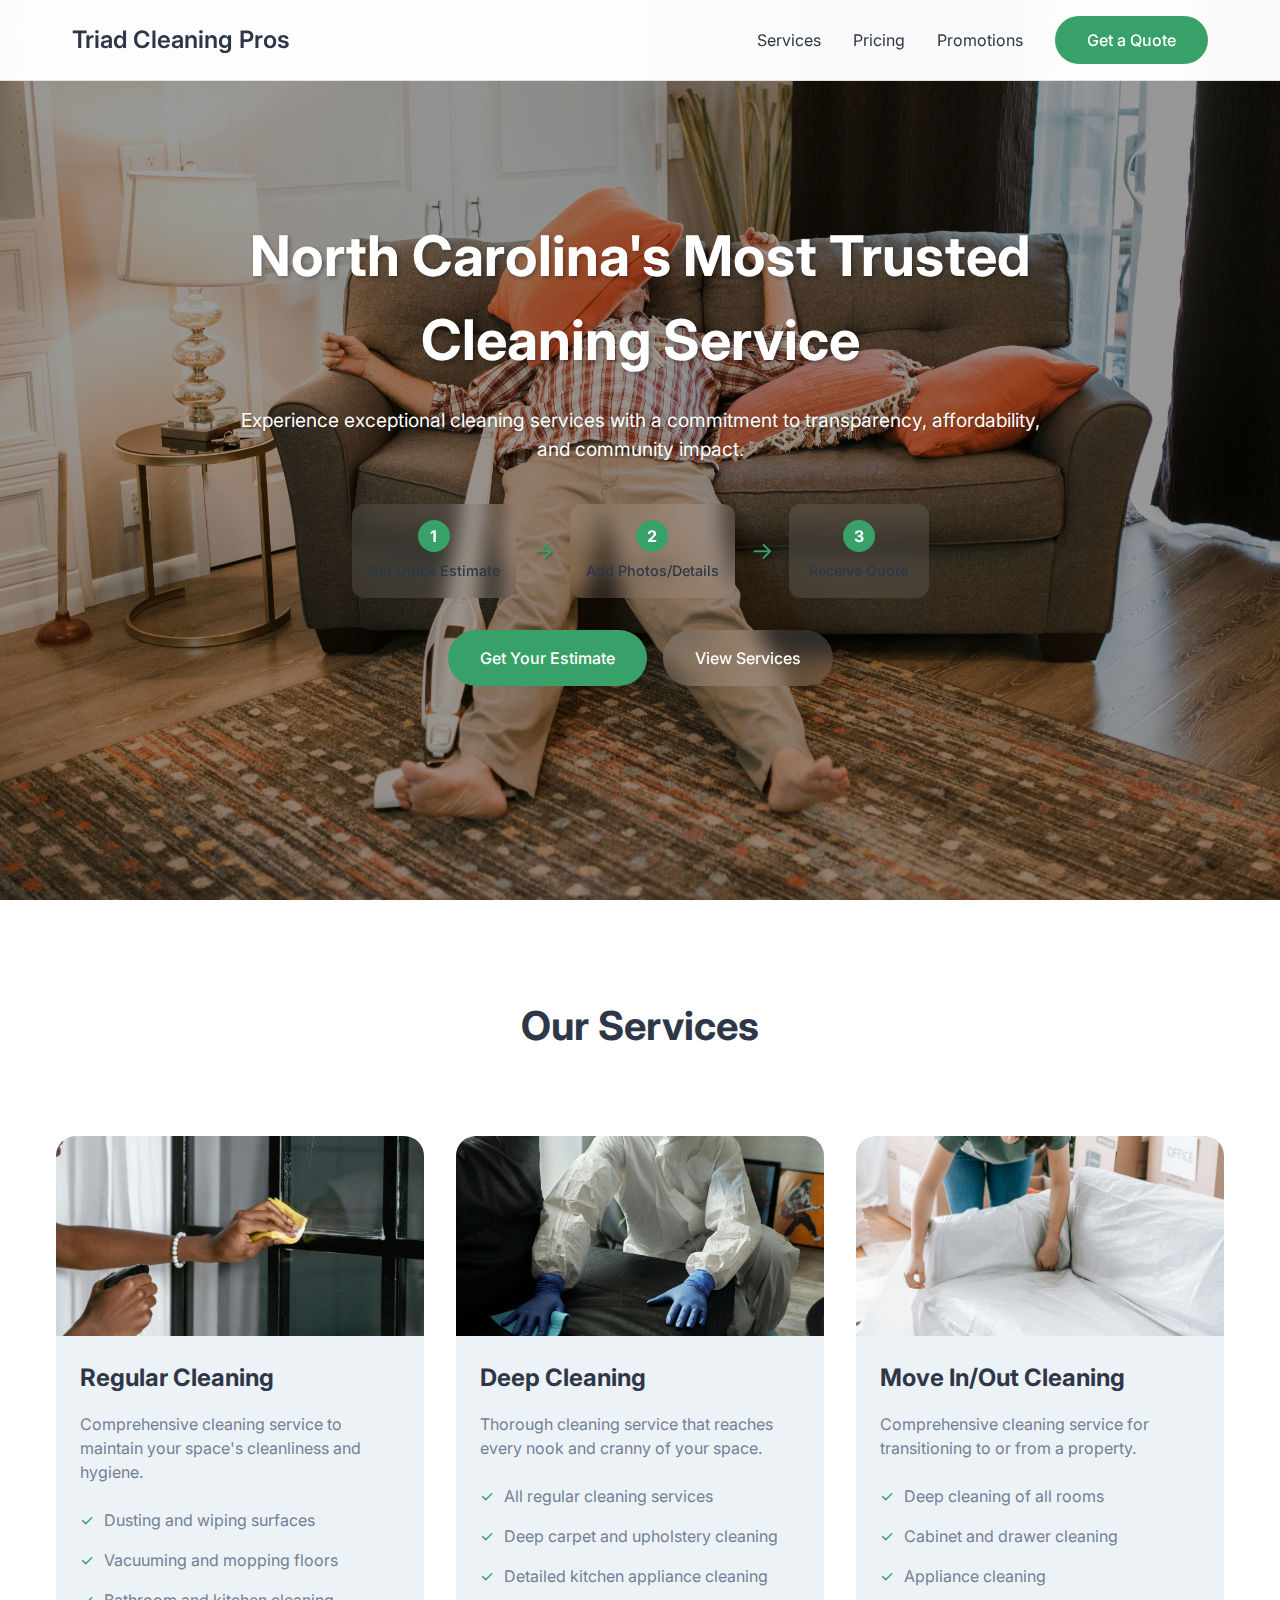
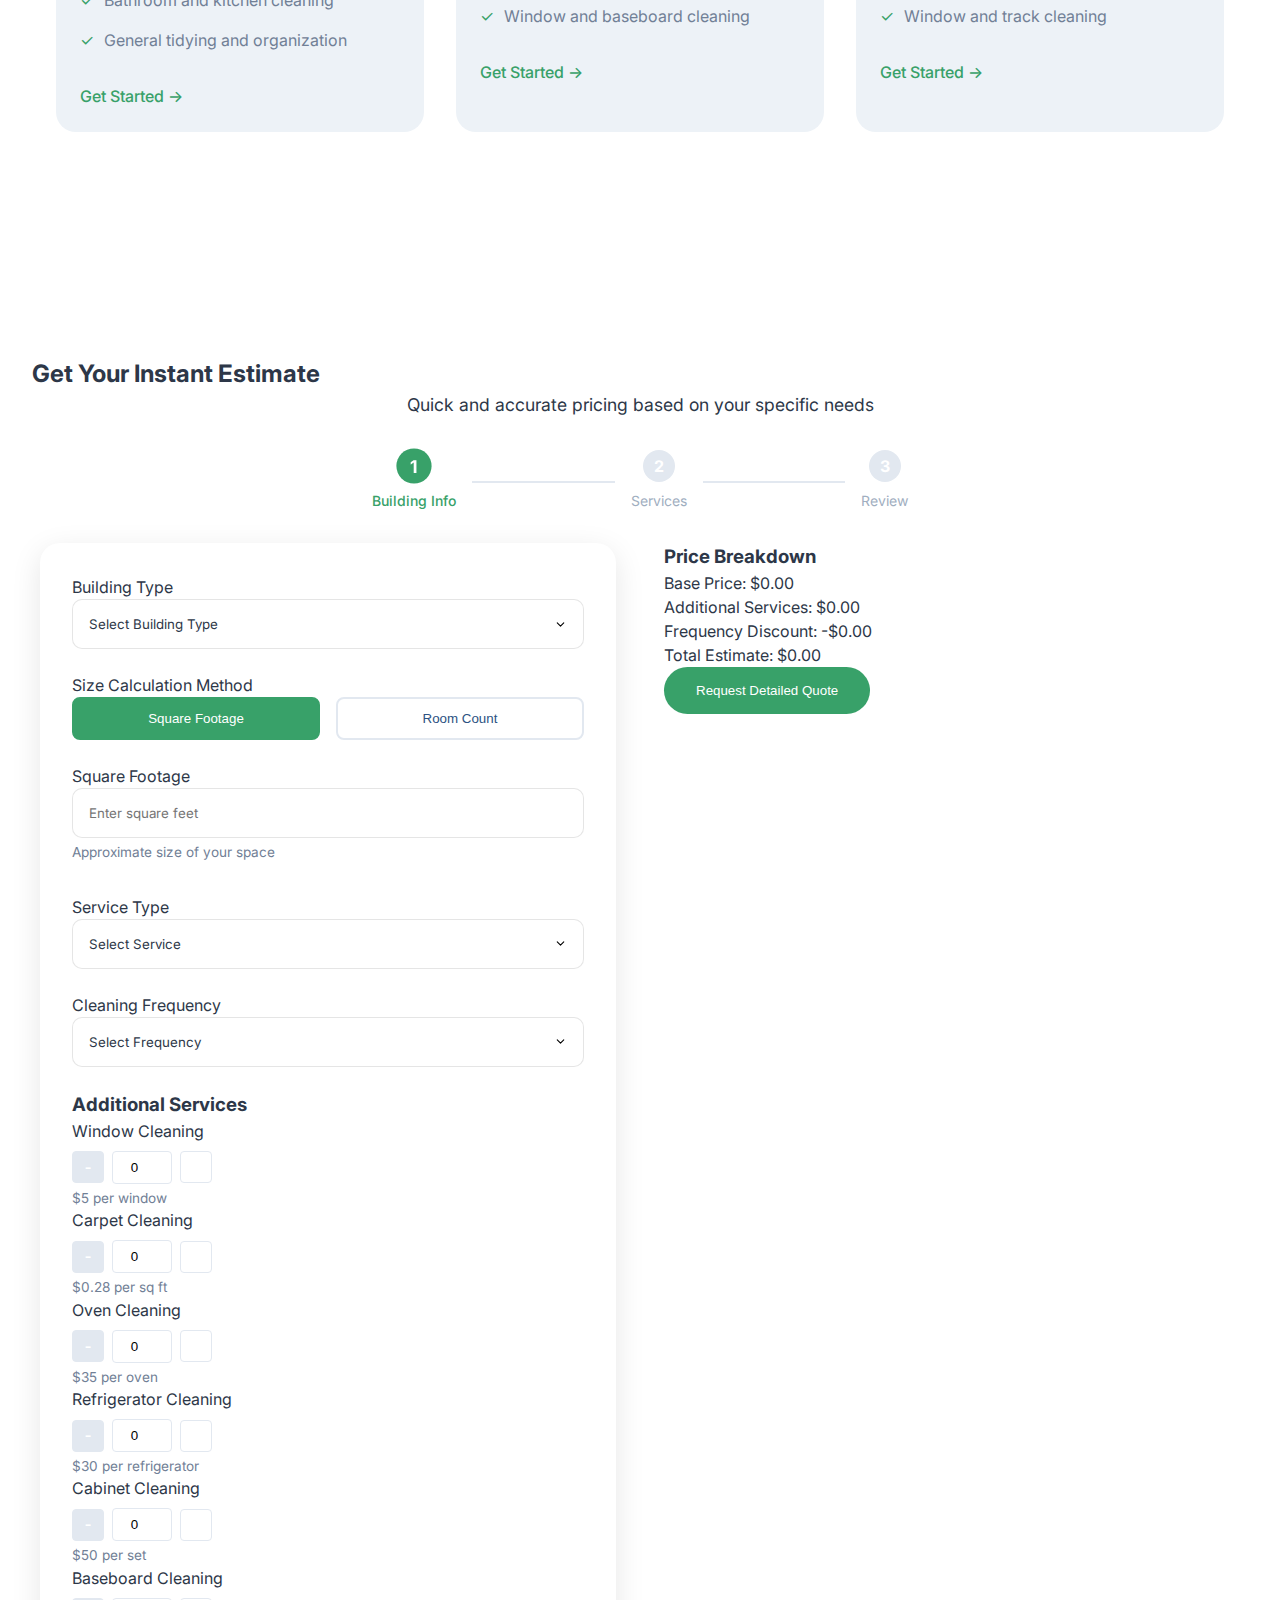
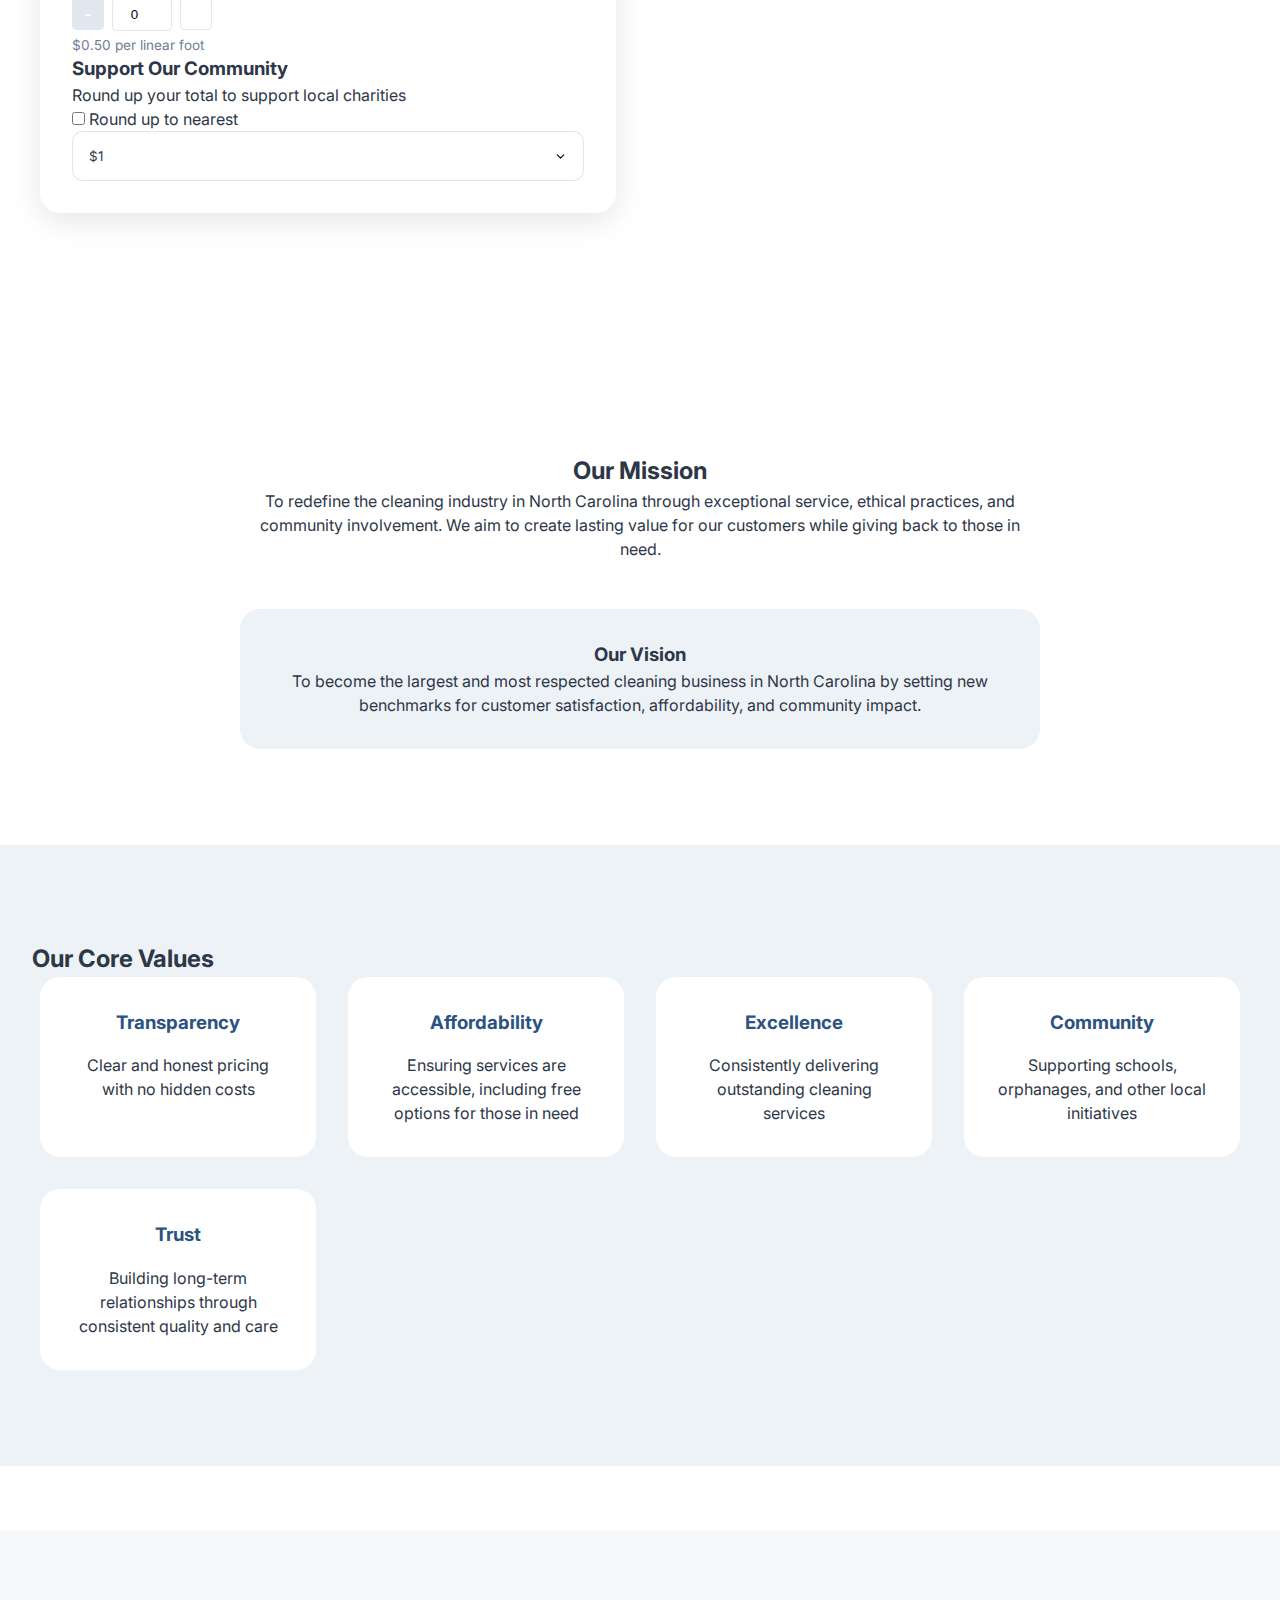
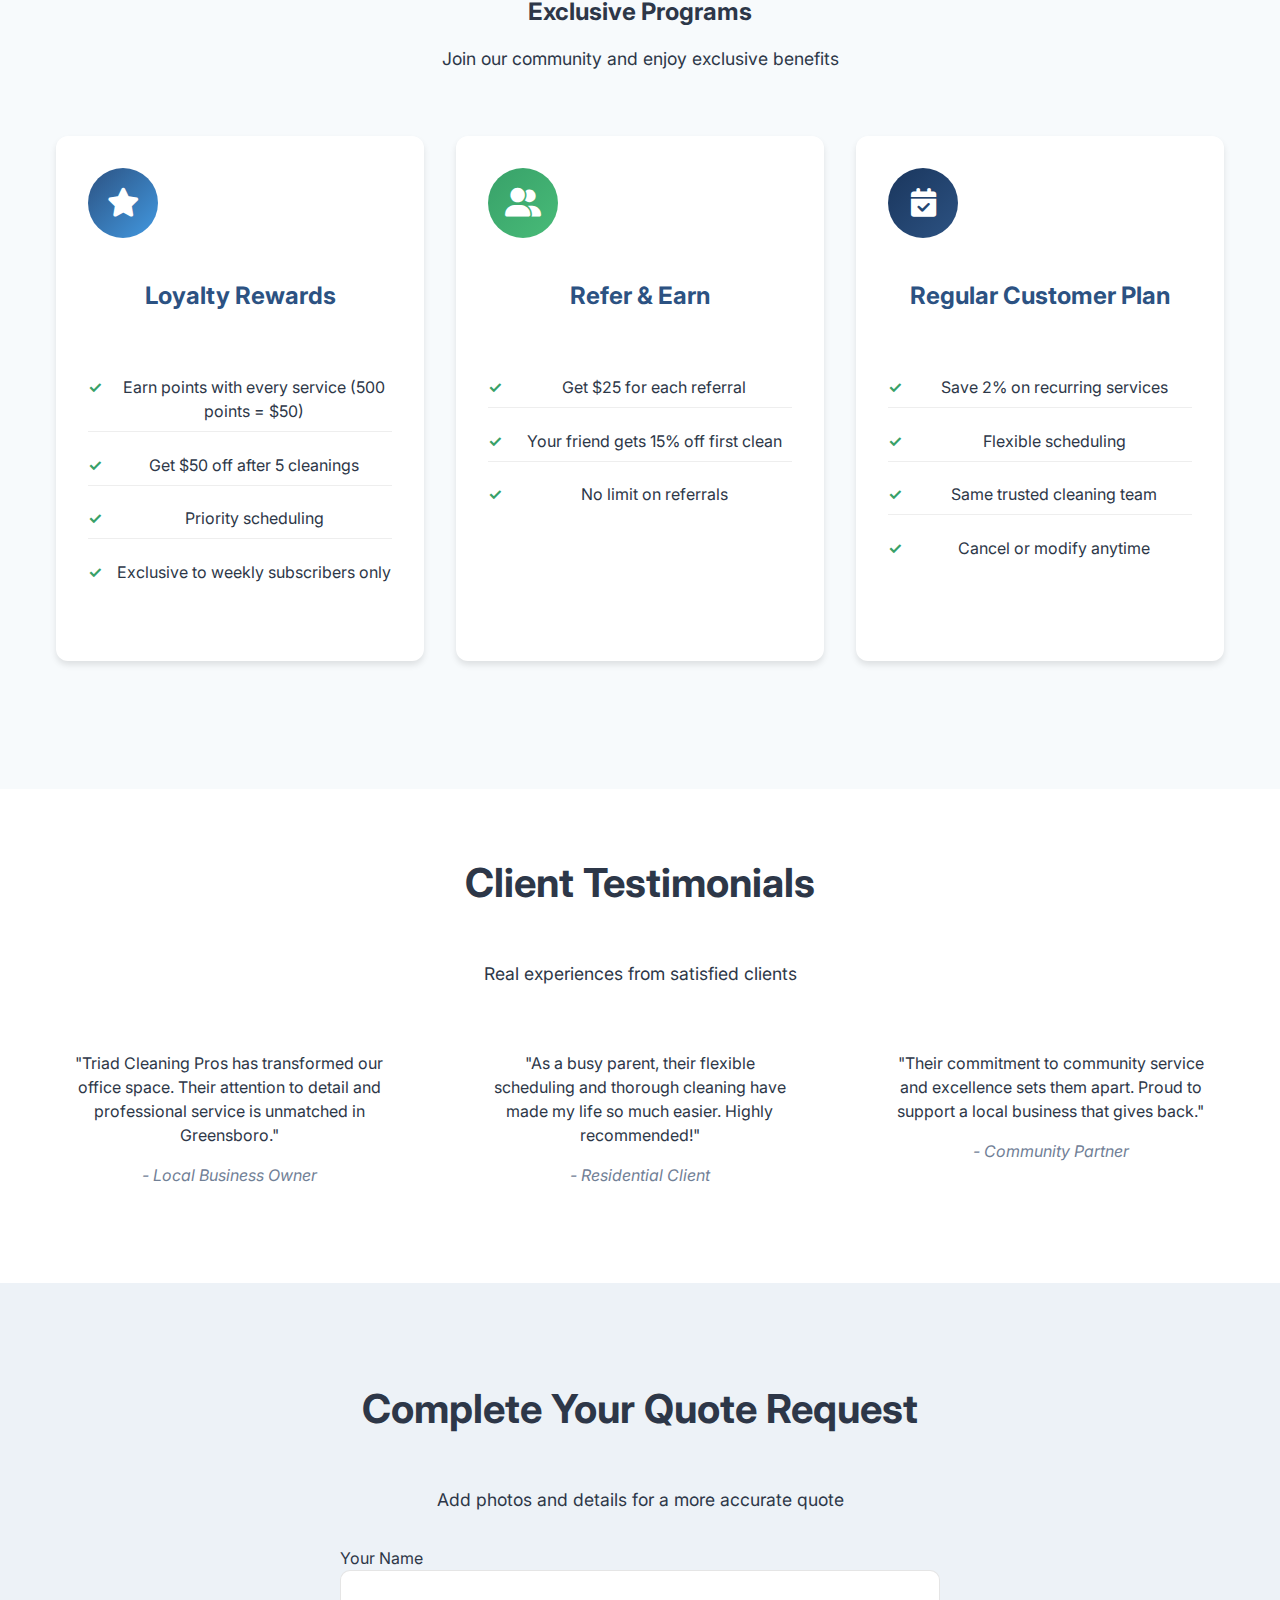
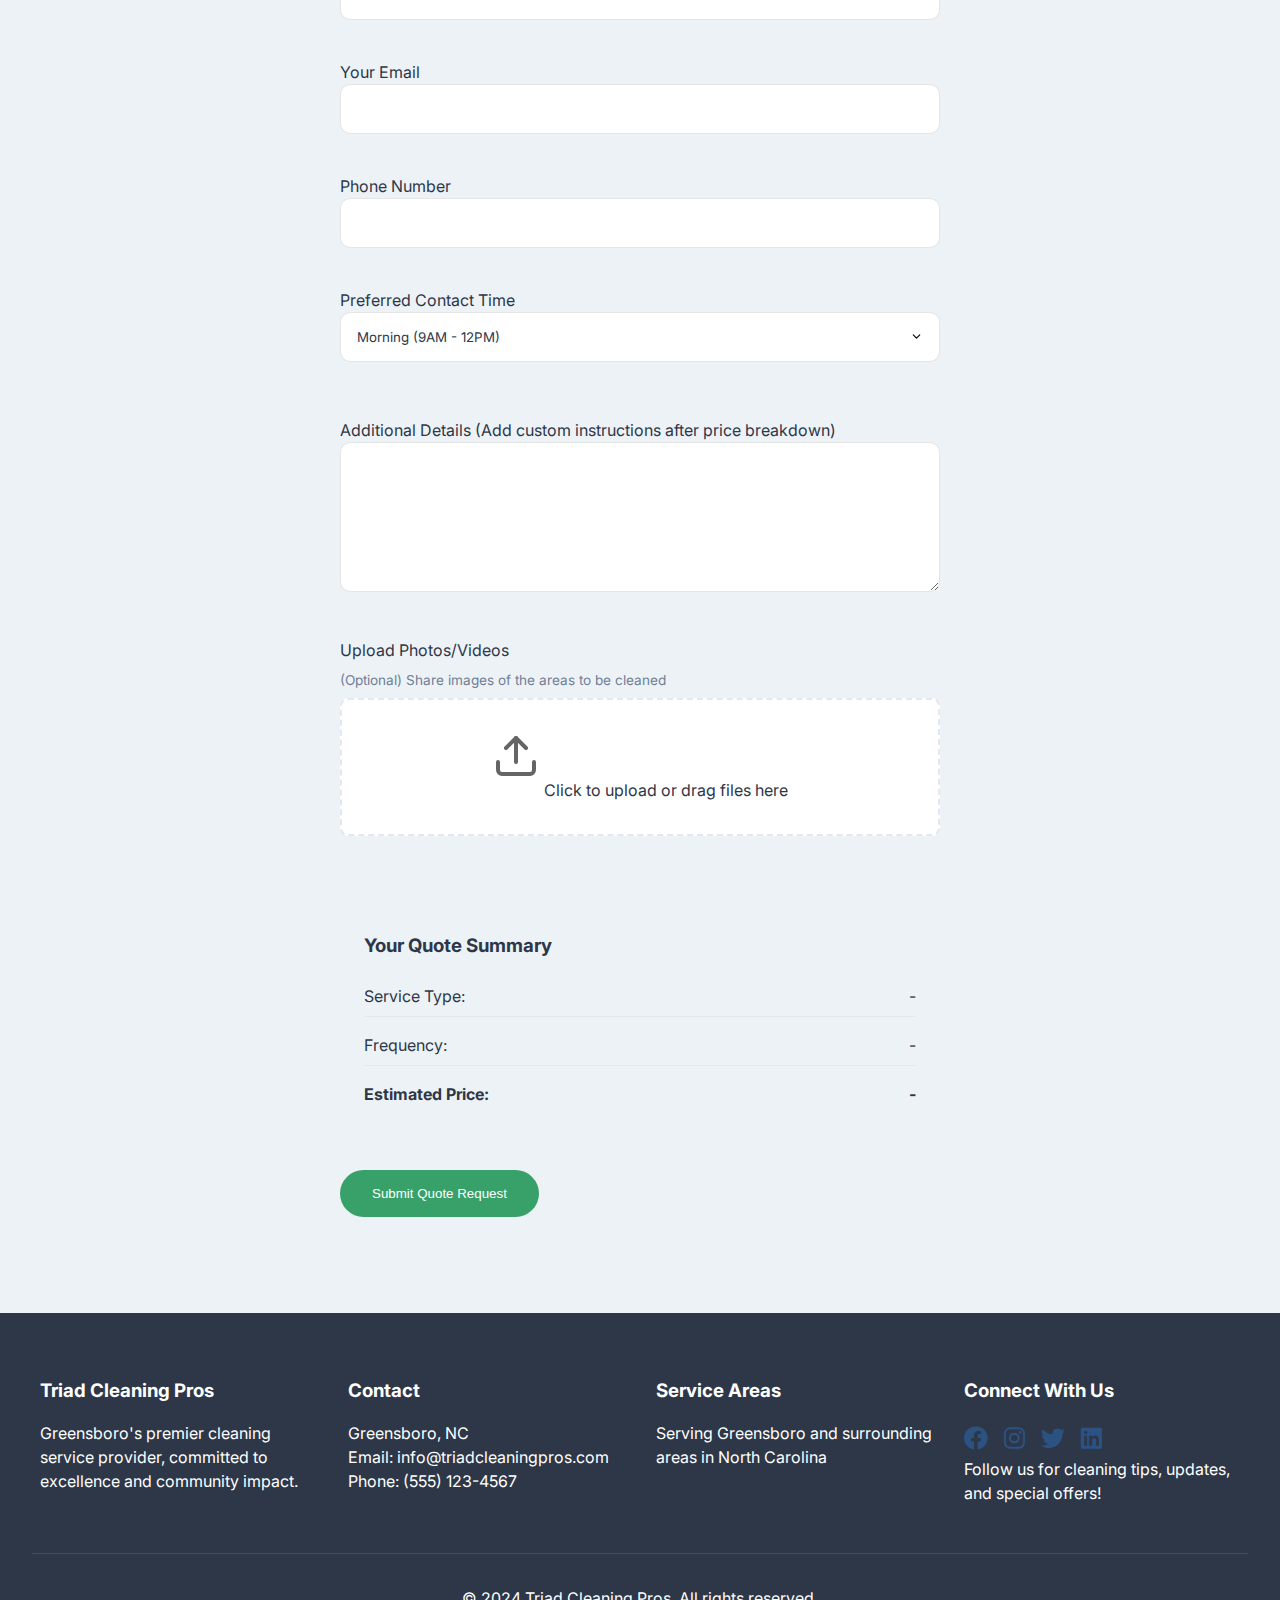
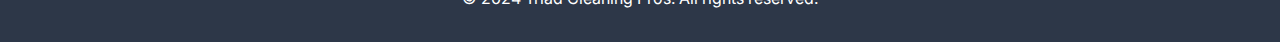
<file: WindSurf/TCP Cleaners V1.0/index.html>
<!DOCTYPE html>
<html lang="en">
<head>
    <meta charset="UTF-8">
    <meta name="viewport" content="width=device-width, initial-scale=1.0">
    <!-- SEO Meta Tags -->
    <meta name="description" content="Professional cleaning services in Greensboro, NC. Get instant quotes for residential and commercial cleaning. Trusted local service with transparent pricing.">
    <meta name="keywords" content="cleaning service, Greensboro, North Carolina, house cleaning, commercial cleaning, deep cleaning, move in out cleaning">
    <meta name="robots" content="index, follow">

    <!-- Open Graph Tags -->
    <meta property="og:title" content="Triad Cleaning Pros - Greensboro's Premier Cleaning Service">
    <meta property="og:description" content="Professional cleaning services in Greensboro, NC. Get instant quotes for residential and commercial cleaning.">
    <meta property="og:image" content="images/hero-1.jpg">
    <meta property="og:url" content="https://triadcleaningpros.com">
    <link rel="canonical" href="https://triadcleaningpros.com">

    <!-- Schema.org Markup -->
    <script type="application/ld+json">
    {
    "@context": "https://schema.org",
    "@type": "LocalBusiness",
    "name": "Triad Cleaning Pros",
    "image": "images/hero-1.jpg",
    "description": "Professional cleaning services in Greensboro, NC",
    "address": {
        "@type": "PostalAddress",
        "streetAddress": "",
        "addressLocality": "Greensboro",
        "addressRegion": "NC",
        "addressCountry": "US"
    },
    "priceRange": "$$",
    "areaServed": "Greensboro Metropolitan Area"
    }
    </script>
    <title>Triad Cleaning Pros - Professional Cleaning Services in Greensboro</title>
    <link rel="stylesheet" href="styles.css">
    <link rel="stylesheet" href="https://cdnjs.cloudflare.com/ajax/libs/font-awesome/6.0.0/css/all.min.css">
    <link rel="preconnect" href="https://fonts.googleapis.com">
    <link rel="preconnect" href="https://fonts.gstatic.com" crossorigin>
    <link href="https://fonts.googleapis.com/css2?family=Inter:wght@300;400;500;600;700&display=swap" rel="stylesheet">
    <script src="script.js" defer></script>
</head>
<body>
    <header class="header">
        <nav class="nav-container">
            <div class="logo">Triad Cleaning Pros</div>
            <ul class="nav-links">
                <li><a href="#services">Services</a></li>
                <li><a href="#pricing">Pricing</a></li>
                <li><a href="promotions.html">Promotions</a></li>
                <li><a href="#contact" class="cta-button">Get a Quote</a></li>
            </ul>
        </nav>
    </header>

    <main>
        <section class="hero">
            <div class="hero-slideshow">
                <div class="slide active">
                    <img src="images/hero-1.jpg" alt="Professional cleaning service">
                </div>
                <div class="slide">
                    <img src="images/hero-2.jpg" alt="Quality cleaning results">
                </div>
            </div>
            <div class="hero-content">
                <h1>North Carolina's Most Trusted Cleaning Service</h1>
                <p>Experience exceptional cleaning services with a commitment to transparency, affordability, and community impact.</p>
                <div class="quote-steps">
                    <div class="step">
                        <span class="step-number">1</span>
                        <span class="step-text">Get Quick Estimate</span>
                    </div>
                    <div class="step-arrow">→</div>
                    <div class="step">
                        <span class="step-number">2</span>
                        <span class="step-text">Add Photos/Details</span>
                    </div>
                    <div class="step-arrow">→</div>
                    <div class="step">
                        <span class="step-number">3</span>
                        <span class="step-text">Receive Quote</span>
                    </div>
                </div>
                <div class="hero-ctas">
                    <a href="#pricing" class="cta-button">Get Your Estimate</a>
                    <a href="#services" class="secondary-button">View Services</a>
                </div>
            </div>
        </section>

        <section id="services" class="services">
            <div class="container">
                <h2>Our Services</h2>
                <div class="service-cards">
                    <div class="service-card">
                        <div class="service-image">
                            <img src="images/regular-cleaning.jpg" alt="Regular cleaning service">
                        </div>
                        <h3>Regular Cleaning</h3>
                        <p>Comprehensive cleaning service to maintain your space's cleanliness and hygiene.</p>
                        <ul class="service-features">
                            <li>Dusting and wiping surfaces</li>
                            <li>Vacuuming and mopping floors</li>
                            <li>Bathroom and kitchen cleaning</li>
                            <li>General tidying and organization</li>
                        </ul>
                        <a href="#pricing" class="service-link">Get Started →</a>
                    </div>

                    <div class="service-card">
                        <div class="service-image">
                            <img src="images/deep-cleaning.jpg" alt="Deep cleaning service">
                        </div>
                        <h3>Deep Cleaning</h3>
                        <p>Thorough cleaning service that reaches every nook and cranny of your space.</p>
                        <ul class="service-features">
                            <li>All regular cleaning services</li>
                            <li>Deep carpet and upholstery cleaning</li>
                            <li>Detailed kitchen appliance cleaning</li>
                            <li>Window and baseboard cleaning</li>
                        </ul>
                        <a href="#pricing" class="service-link">Get Started →</a>
                    </div>

                    <div class="service-card">
                        <div class="service-image">
                            <img src="images/move-in-out.jpg" alt="Move in/out cleaning service">
                        </div>
                        <h3>Move In/Out Cleaning</h3>
                        <p>Comprehensive cleaning service for transitioning to or from a property.</p>
                        <ul class="service-features">
                            <li>Deep cleaning of all rooms</li>
                            <li>Cabinet and drawer cleaning</li>
                            <li>Appliance cleaning</li>
                            <li>Window and track cleaning</li>
                        </ul>
                        <a href="#pricing" class="service-link">Get Started →</a>
                    </div>
                </div>
            </div>
        </section>

        <section id="pricing" class="pricing">
            <h2>Get Your Instant Estimate</h2>
            <p class="section-subtitle">Quick and accurate pricing based on your specific needs</p>
            
            <div class="quote-progress">
                <div class="progress-step active" data-step="1">
                    <span class="step-number">1</span>
                    <span class="step-label">Building Info</span>
                </div>
                <div class="progress-step" data-step="2">
                    <span class="step-number">2</span>
                    <span class="step-label">Services</span>
                </div>
                <div class="progress-step" data-step="3">
                    <span class="step-number">3</span>
                    <span class="step-label">Review</span>
                </div>
            </div>

            <div class="calculator-container">
                <div class="calculator-form">
                    <div class="form-group">
                        <label for="building-type">Building Type</label>
                        <select id="building-type" required>
                            <option value="">Select Building Type</option>
                            <option value="apartment">Apartment/Condo</option>
                            <option value="house">House</option>
                            <option value="office">Office Space</option>
                            <option value="retail">Retail Store</option>
                            <option value="medical">Medical Facility</option>
                        </select>
                    </div>

                    <div class="form-group">
                        <label>Size Calculation Method</label>
                        <div class="toggle-buttons">
                            <button type="button" class="toggle-button" data-method="footage">Square Footage</button>
                            <button type="button" class="toggle-button" data-method="rooms">Room Count</button>
                        </div>
                    </div>

                    <div class="size-input footage-input" style="display: none;">
                        <div class="form-group">
                            <label for="square-footage">Square Footage</label>
                            <input type="number" id="square-footage" min="100" step="100" placeholder="Enter square feet">
                            <span class="input-hint">Approximate size of your space</span>
                        </div>
                    </div>

                    <div class="size-input rooms-input" style="display: none;">
                        <div class="room-counters">
                            <div class="form-group">
                                <label for="bedrooms">Bedrooms</label>
                                <div class="counter-controls">
                                    <button type="button" class="counter-btn minus">-</button>
                                    <input type="number" id="bedrooms" min="0" value="0">
                                    <button type="button" class="counter-btn plus">+</button>
                                </div>
                            </div>
                            <div class="form-group">
                                <label for="bathrooms">Bathrooms</label>
                                <div class="counter-controls">
                                    <button type="button" class="counter-btn minus">-</button>
                                    <input type="number" id="bathrooms" min="0" value="0">
                                    <button type="button" class="counter-btn plus">+</button>
                                </div>
                            </div>
                            <div class="form-group">
                                <label for="kitchen">Kitchen</label>
                                <div class="counter-controls">
                                    <button type="button" class="counter-btn minus">-</button>
                                    <input type="number" id="kitchen" min="0" value="0">
                                    <button type="button" class="counter-btn plus">+</button>
                                </div>
                            </div>
                            <div class="form-group">
                                <label for="living">Living Areas</label>
                                <div class="counter-controls">
                                    <button type="button" class="counter-btn minus">-</button>
                                    <input type="number" id="living" min="0" value="0">
                                    <button type="button" class="counter-btn plus">+</button>
                                </div>
                            </div>
                            <div class="form-group">
                                <label for="other">Other Rooms</label>
                                <div class="counter-controls">
                                    <button type="button" class="counter-btn minus">-</button>
                                    <input type="number" id="other" min="0" value="0">
                                    <button type="button" class="counter-btn plus">+</button>
                                </div>
                            </div>
                        </div>
                        <div class="estimated-footage">
                            Estimated Square Footage: <span id="estimated-footage">0 sq ft</span>
                        </div>
                    </div>

                    <div class="form-group">
                        <label for="service-type">Service Type</label>
                        <select id="service-type" required>
                            <option value="">Select Service</option>
                            <option value="regular">Regular Cleaning</option>
                            <option value="deep">Deep Cleaning</option>
                            <option value="move-in-out">Move In/Out Cleaning</option>
                        </select>
                    </div>

                    <div class="form-group">
                        <label for="frequency">Cleaning Frequency</label>
                        <select id="frequency" required>
                            <option value="">Select Frequency</option>
                            <option value="once">One Time</option>
                            <option value="weekly">Weekly (15% off)</option>
                            <option value="biweekly">Bi-weekly (10% off)</option>
                            <option value="monthly">Monthly (5% off)</option>
                        </select>
                    </div>

                    <div class="additional-services">
                        <h3>Additional Services</h3>
                        <div class="service-options">
                            <div class="service-option">
                                <div class="quantity-input" data-service="windows">
                                    <label>Window Cleaning</label>
                                    <div class="counter-controls">
                                        <button type="button" class="counter-btn minus">-</button>
                                        <input type="number" class="quantity-input" min="0" value="0">
                                        <button type="button" class="counter-btn plus">+</button>
                                    </div>
                                    <span class="input-hint">$5 per window</span>
                                </div>
                            </div>

                            <div class="service-option">
                                <div class="quantity-input" data-service="carpet">
                                    <label>Carpet Cleaning</label>
                                    <div class="counter-controls">
                                        <button type="button" class="counter-btn minus">-</button>
                                        <input type="number" class="quantity-input" min="0" value="0">
                                        <button type="button" class="counter-btn plus">+</button>
                                    </div>
                                    <span class="input-hint">$0.28 per sq ft</span>
                                </div>
                            </div>

                            <div class="service-option">
                                <div class="quantity-input" data-service="oven">
                                    <label>Oven Cleaning</label>
                                    <div class="counter-controls">
                                        <button type="button" class="counter-btn minus">-</button>
                                        <input type="number" class="quantity-input" min="0" value="0">
                                        <button type="button" class="counter-btn plus">+</button>
                                    </div>
                                    <span class="input-hint">$35 per oven</span>
                                </div>
                            </div>

                            <div class="service-option">
                                <div class="quantity-input" data-service="refrigerator">
                                    <label>Refrigerator Cleaning</label>
                                    <div class="counter-controls">
                                        <button type="button" class="counter-btn minus">-</button>
                                        <input type="number" class="quantity-input" min="0" value="0">
                                        <button type="button" class="counter-btn plus">+</button>
                                    </div>
                                    <span class="input-hint">$30 per refrigerator</span>
                                </div>
                            </div>

                            <div class="service-option">
                                <div class="quantity-input" data-service="cabinets">
                                    <label>Cabinet Cleaning</label>
                                    <div class="counter-controls">
                                        <button type="button" class="counter-btn minus">-</button>
                                        <input type="number" class="quantity-input" min="0" value="0">
                                        <button type="button" class="counter-btn plus">+</button>
                                    </div>
                                    <span class="input-hint">$50 per set</span>
                                </div>
                            </div>

                            <div class="service-option">
                                <div class="quantity-input" data-service="baseboards">
                                    <label>Baseboard Cleaning</label>
                                    <div class="counter-controls">
                                        <button type="button" class="counter-btn minus">-</button>
                                        <input type="number" class="quantity-input" min="0" value="0">
                                        <button type="button" class="counter-btn plus">+</button>
                                    </div>
                                    <span class="input-hint">$0.50 per linear foot</span>
                                </div>
                            </div>
                        </div>
                    </div>

                    <div class="charity-option">
                        <h3>Support Our Community</h3>
                        <p>Round up your total to support local charities</p>
                        <div class="charity-controls">
                            <label class="checkbox-label">
                                <input type="checkbox" id="round-up">
                                Round up to nearest
                            </label>
                            <select id="round-amount">
                                <option value="1">$1</option>
                                <option value="5">$5</option>
                                <option value="10">$10</option>
                            </select>
                        </div>
                        <div class="charity-selection" style="display: none;">
                            <label for="charity">Select Charity:</label>
                            <select id="charity">
                                <option value="food-bank">Local Food Bank</option>
                                <option value="shelter">Animal Shelter</option>
                                <option value="youth">Youth Programs</option>
                            </select>
                        </div>
                    </div>
                </div>

                <div class="price-breakdown">
                    <h3>Price Breakdown</h3>
                    <div class="breakdown-item">
                        <span>Base Price:</span>
                        <span id="base-price">$0</span>
                    </div>
                    <div class="breakdown-item">
                        <span>Additional Services:</span>
                        <span id="additional-price">$0</span>
                    </div>
                    <div class="breakdown-item">
                        <span>Frequency Discount:</span>
                        <span id="discount">-$0</span>
                    </div>
                    <div class="breakdown-item charity-amount" style="display: none;">
                        <span>Charitable Donation:</span>
                        <span id="donation-amount">$0</span>
                    </div>
                    <div class="breakdown-total">
                        <span>Total Estimate:</span>
                        <span id="total-price">$0</span>
                    </div>
                    <button id="request-quote" class="cta-button">Request Detailed Quote</button>
                </div>
            </div>
        </section>

        <section id="mission" class="mission">
            <div class="mission-content">
                <h2>Our Mission</h2>
                <p>To redefine the cleaning industry in North Carolina through exceptional service, ethical practices, and community involvement. We aim to create lasting value for our customers while giving back to those in need.</p>
                <div class="vision-statement">
                    <h3>Our Vision</h3>
                    <p>To become the largest and most respected cleaning business in North Carolina by setting new benchmarks for customer satisfaction, affordability, and community impact.</p>
                </div>
            </div>
        </section>

        <section id="values" class="values">
            <h2>Our Core Values</h2>
            <div class="values-grid">
                <div class="value-card">
                    <h3>Transparency</h3>
                    <p>Clear and honest pricing with no hidden costs</p>
                </div>
                <div class="value-card">
                    <h3>Affordability</h3>
                    <p>Ensuring services are accessible, including free options for those in need</p>
                </div>
                <div class="value-card">
                    <h3>Excellence</h3>
                    <p>Consistently delivering outstanding cleaning services</p>
                </div>
                <div class="value-card">
                    <h3>Community</h3>
                    <p>Supporting schools, orphanages, and other local initiatives</p>
                </div>
                <div class="value-card">
                    <h3>Trust</h3>
                    <p>Building long-term relationships through consistent quality and care</p>
                </div>
            </div>
        </section>
        <!-- Loyalty Programs Section -->
        <section class="loyalty-programs">
            <div class="container">
                <h2>Exclusive Programs</h2>
                <p class="section-subtitle">Join our community and enjoy exclusive benefits</p>
                <div class="programs-grid">
                    <div class="program-card">
                        <div class="program-icon">
                            <i class="fas fa-star"></i>
                        </div>
                        <h3>Loyalty Rewards</h3>
                        <ul class="program-benefits">
                            <li>Earn points with every service (500 points = $50)</li>
                            <li>Get $50 off after 5 cleanings</li>
                            <li>Priority scheduling</li>
                            <li>Exclusive to weekly subscribers only</li>
                        </ul>
                    </div>
        
                    <div class="program-card">
                        <div class="program-icon">
                            <i class="fas fa-user-friends"></i>
                        </div>
                        <h3>Refer & Earn</h3>
                        <ul class="program-benefits">
                            <li>Get $25 for each referral</li>
                            <li>Your friend gets 15% off first clean</li>
                            <li>No limit on referrals</li>
                        </ul>
                    </div>
        
                    <div class="program-card">
                        <div class="program-icon">
                            <i class="fas fa-calendar-check"></i>
                        </div>
                        <h3>Regular Customer Plan</h3>
                        <ul class="program-benefits">
                            <li>Save 2% on recurring services</li>
                            <li>Flexible scheduling</li>
                            <li>Same trusted cleaning team</li>
                            <li>Cancel or modify anytime</li>
                        </ul>
                    </div>
                </div>
            </div>
        </section>
        
        <section id="testimonials" class="testimonials">
            <h2>Client Testimonials</h2>
            <p class="section-subtitle">Real experiences from satisfied clients</p>

            <div class="testimonial-cards">
                <div class="testimonial-card">
                    <p>"Triad Cleaning Pros has transformed our office space. Their attention to detail and professional service is unmatched in Greensboro."</p>
                    <cite>- Local Business Owner</cite>
                </div>
                <div class="testimonial-card">
                    <p>"As a busy parent, their flexible scheduling and thorough cleaning have made my life so much easier. Highly recommended!"</p>
                    <cite>- Residential Client</cite>
                </div>
                <div class="testimonial-card">
                    <p>"Their commitment to community service and excellence sets them apart. Proud to support a local business that gives back."</p>
                    <cite>- Community Partner</cite>
                </div>
            </div>
        </section>

        <section id="contact" class="contact">
            <h2>Complete Your Quote Request</h2>
            <p class="section-subtitle">Add photos and details for a more accurate quote</p>
            
            <form class="contact-form" id="quoteForm">
                <div class="form-columns">
                    <div class="form-column">
                        <div class="form-group">
                            <label for="name">Your Name</label>
                            <input type="text" id="name" name="name" required>
                        </div>
                        <div class="form-group">
                            <label for="email">Your Email</label>
                            <input type="email" id="email" name="email" required>
                        </div>
                        <div class="form-group">
                            <label for="phone">Phone Number</label>
                            <input type="tel" id="phone" name="phone" required>
                        </div>
                        <div class="form-group">
                            <label for="preferred-time">Preferred Contact Time</label>
                            <select id="preferred-time" name="preferred-time">
                                <option value="morning">Morning (9AM - 12PM)</option>
                                <option value="afternoon">Afternoon (12PM - 5PM)</option>
                                <option value="evening">Evening (5PM - 8PM)</option>
                            </select>
                        </div>
                    </div>
                    
                    <div class="form-column">
                        <div class="form-group">
                            <label for="message">Additional Details (Add custom instructions after price breakdown)</label>
                            <textarea id="message" name="message" rows="4"></textarea>
                        </div>
                        <div class="form-group">
                            <label class="upload-label">
                                <span>Upload Photos/Videos</span>
                                <span class="upload-hint">(Optional) Share images of the areas to be cleaned</span>
                                <input type="file" id="photos" name="photos" multiple accept="image/*,video/*" class="file-input">
                                <div class="upload-placeholder">
                                    <img src="data:image/svg+xml,%3Csvg xmlns='http://www.w3.org/2000/svg' width='24' height='24' viewBox='0 0 24 24' fill='none' stroke='currentColor' stroke-width='2' stroke-linecap='round' stroke-linejoin='round'%3E%3Cpath d='M21 15v4a2 2 0 0 1-2 2H5a2 2 0 0 1-2-2v-4'/%3E%3Cpolyline points='17 8 12 3 7 8'/%3E%3Cline x1='12' y1='3' x2='12' y2='15'/%3E%3C/svg%3E" alt="Upload">
                                    <span>Click to upload or drag files here</span>
                                </div>
                            </label>
                            <div id="upload-preview" class="upload-preview"></div>
                        </div>
                    </div>
                </div>

                <div class="quote-summary">
                    <h3>Your Quote Summary</h3>
                    <div class="summary-details">
                        <div class="summary-row">
                            <span>Service Type:</span>
                            <span id="summary-service">-</span>
                        </div>
                        <div class="summary-row">
                            <span>Frequency:</span>
                            <span id="summary-frequency">-</span>
                        </div>
                        <div class="summary-row">
                            <span>Estimated Price:</span>
                            <span id="summary-price">-</span>
                        </div>
                    </div>
                </div>

                <button type="submit" class="cta-button">Submit Quote Request</button>
            </form>
        </section>
    </main>

    <footer class="footer">
        <div class="footer-content">
            <div class="footer-section">
                <h3>Triad Cleaning Pros</h3>
                <p>Greensboro's premier cleaning service provider, committed to excellence and community impact.</p>
            </div>
            <div class="footer-section">
                <h3>Contact</h3>
                <p>Greensboro, NC</p>
                <p>Email: info@triadcleaningpros.com</p>
                <p>Phone: (555) 123-4567</p>
            </div>
            <div class="footer-section">
                <h3>Service Areas</h3>
                <p>Serving Greensboro and surrounding areas in North Carolina</p>
            </div>
            <div class="footer-section">
                <h3>Connect With Us</h3>
                <div class="social-links">
                    <a href="#" target="_blank"><i class="fab fa-facebook"></i></a>
                    <a href="#" target="_blank"><i class="fab fa-instagram"></i></a>
                    <a href="#" target="_blank"><i class="fab fa-twitter"></i></a>
                    <a href="#" target="_blank"><i class="fab fa-linkedin"></i></a>
                </div>
                <p>Follow us for cleaning tips, updates, and special offers!</p>
            </div>
        </div>
        <div class="footer-bottom">
            <p>&copy; 2024 Triad Cleaning Pros. All rights reserved.</p>
        </div>
    </footer>
</body>
</html>
</file>
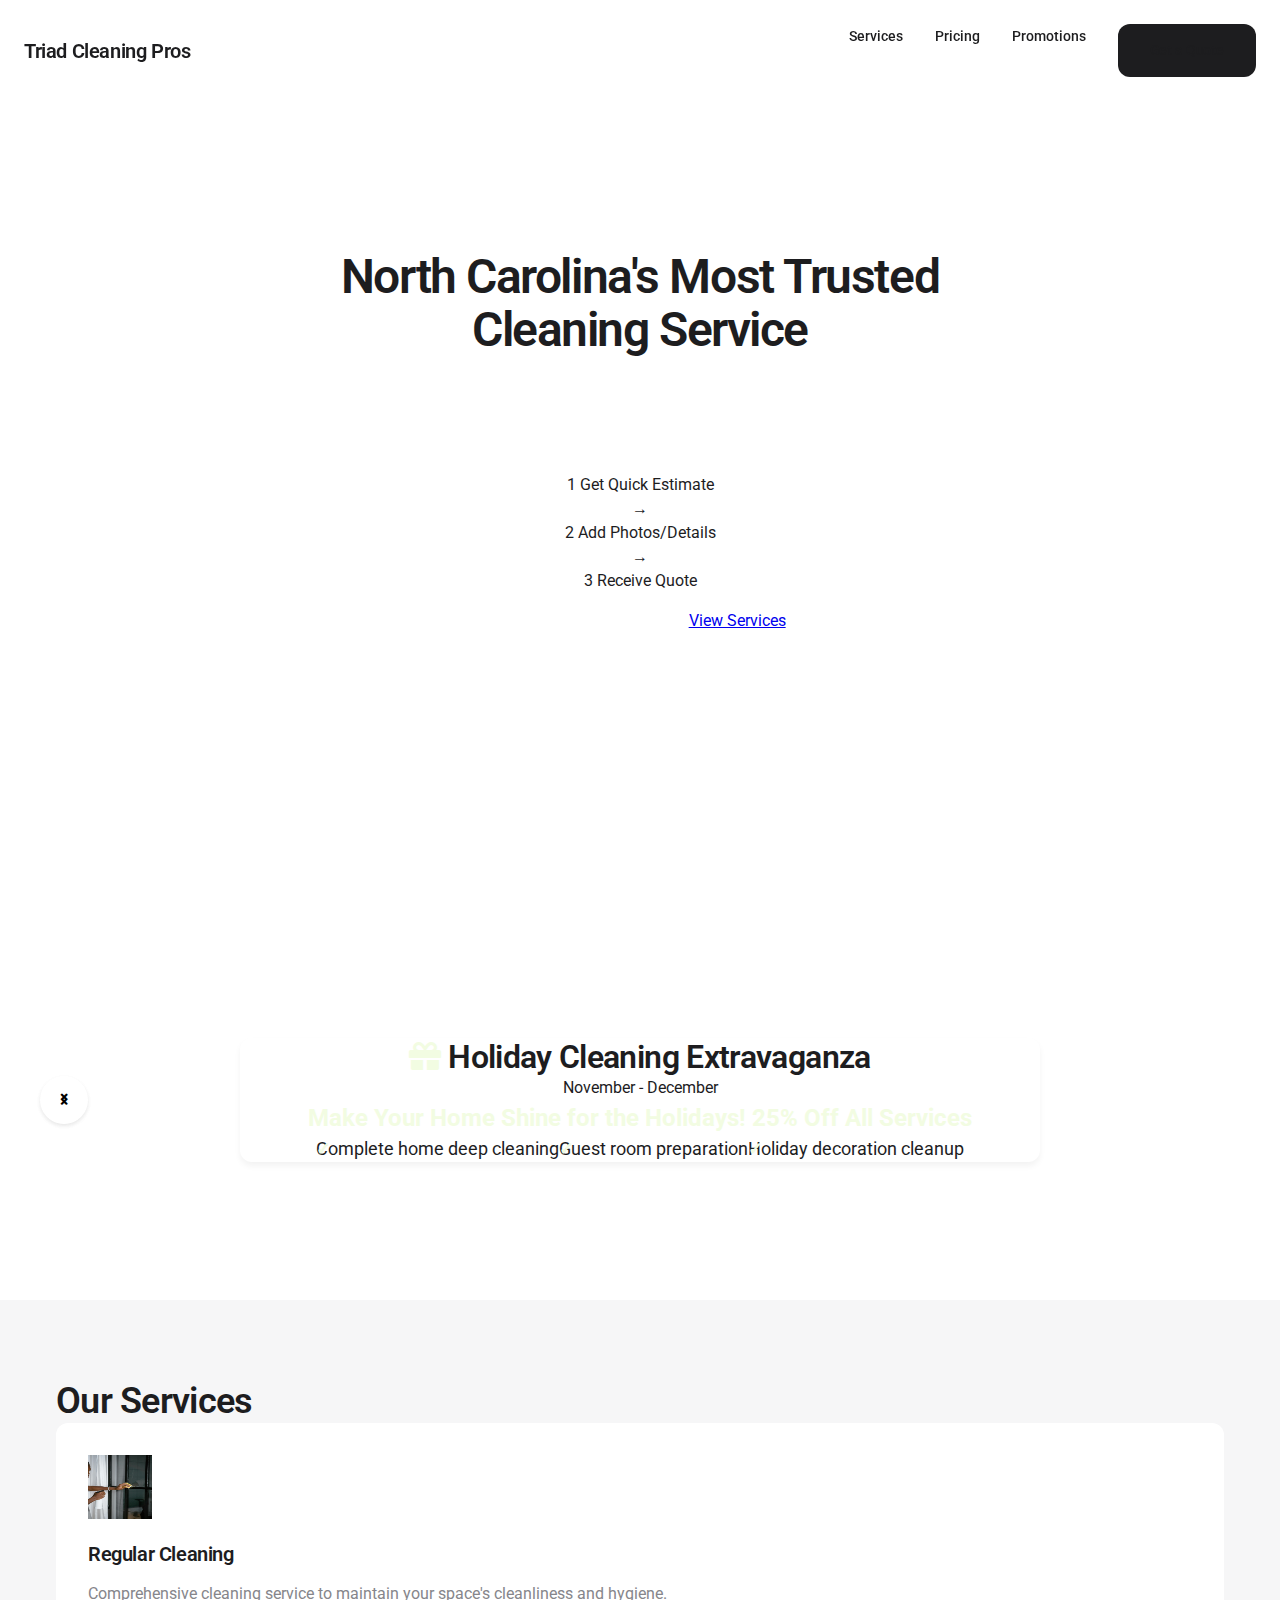
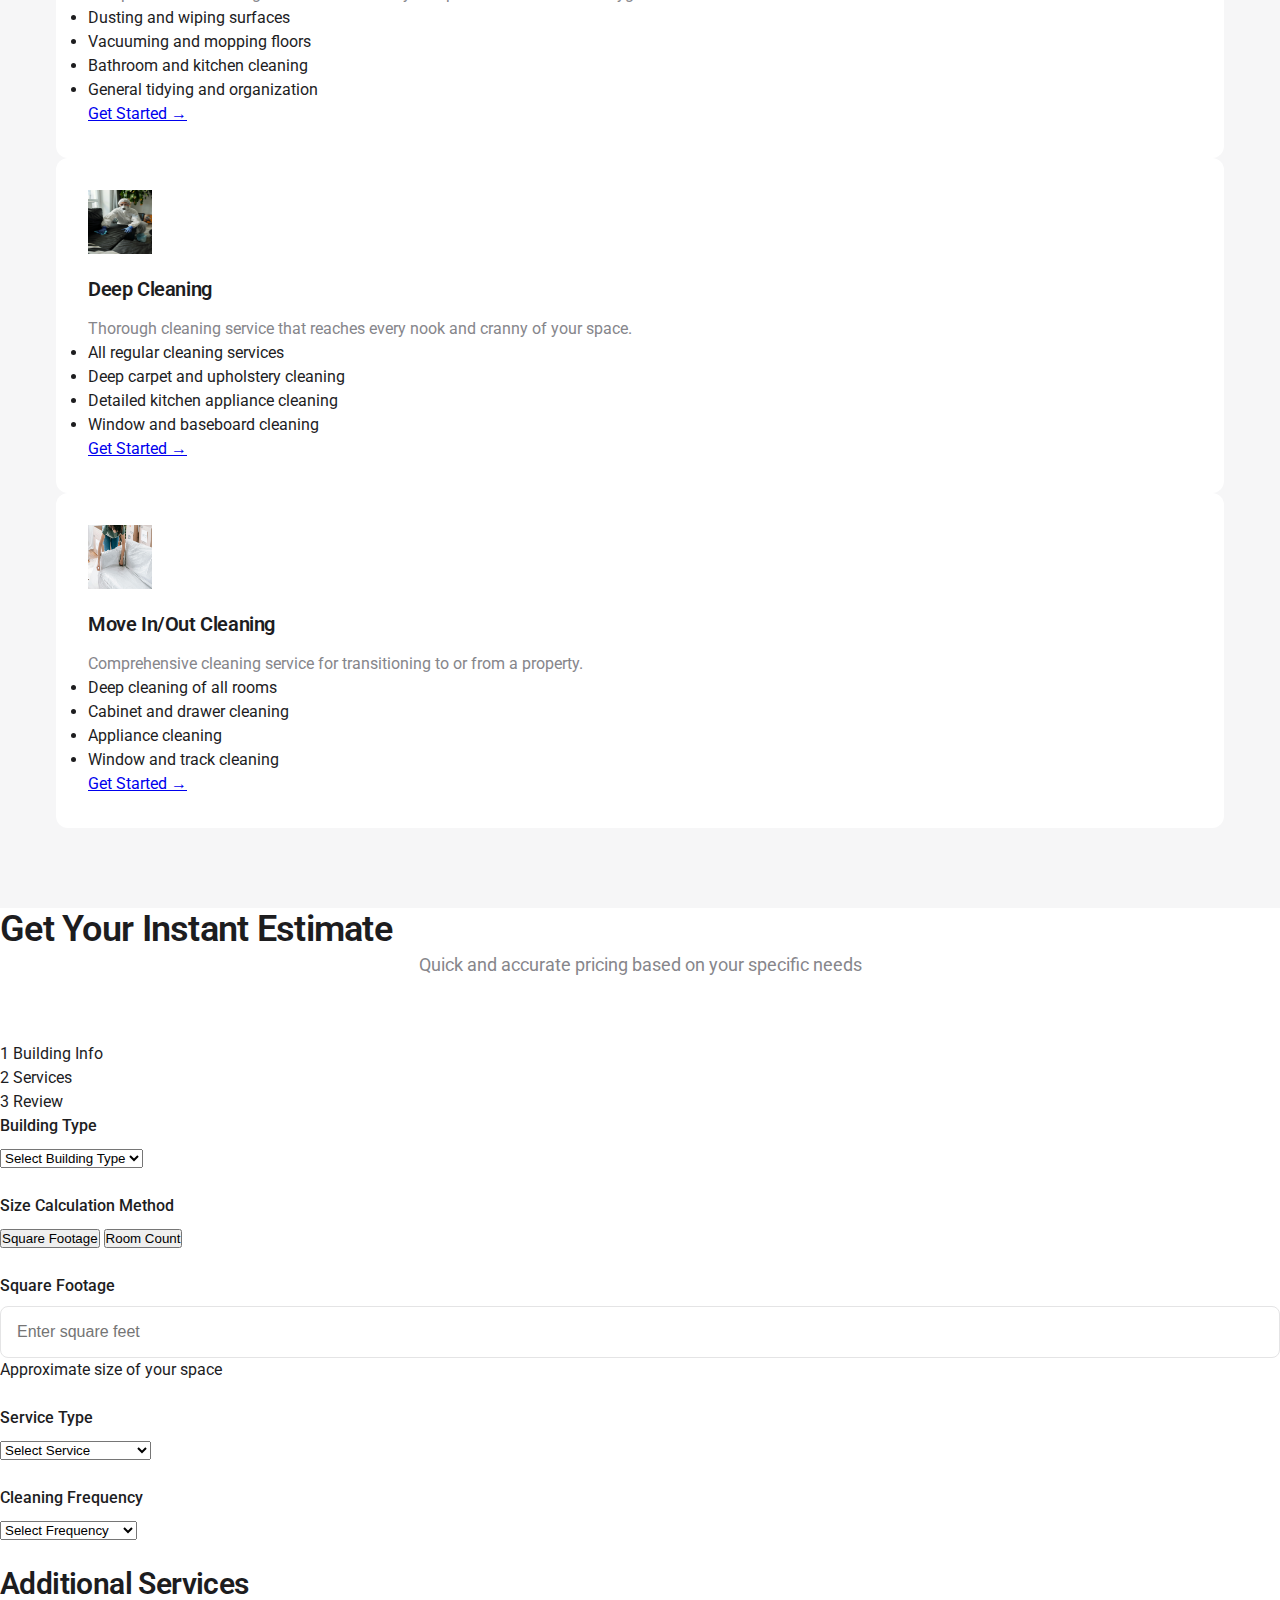
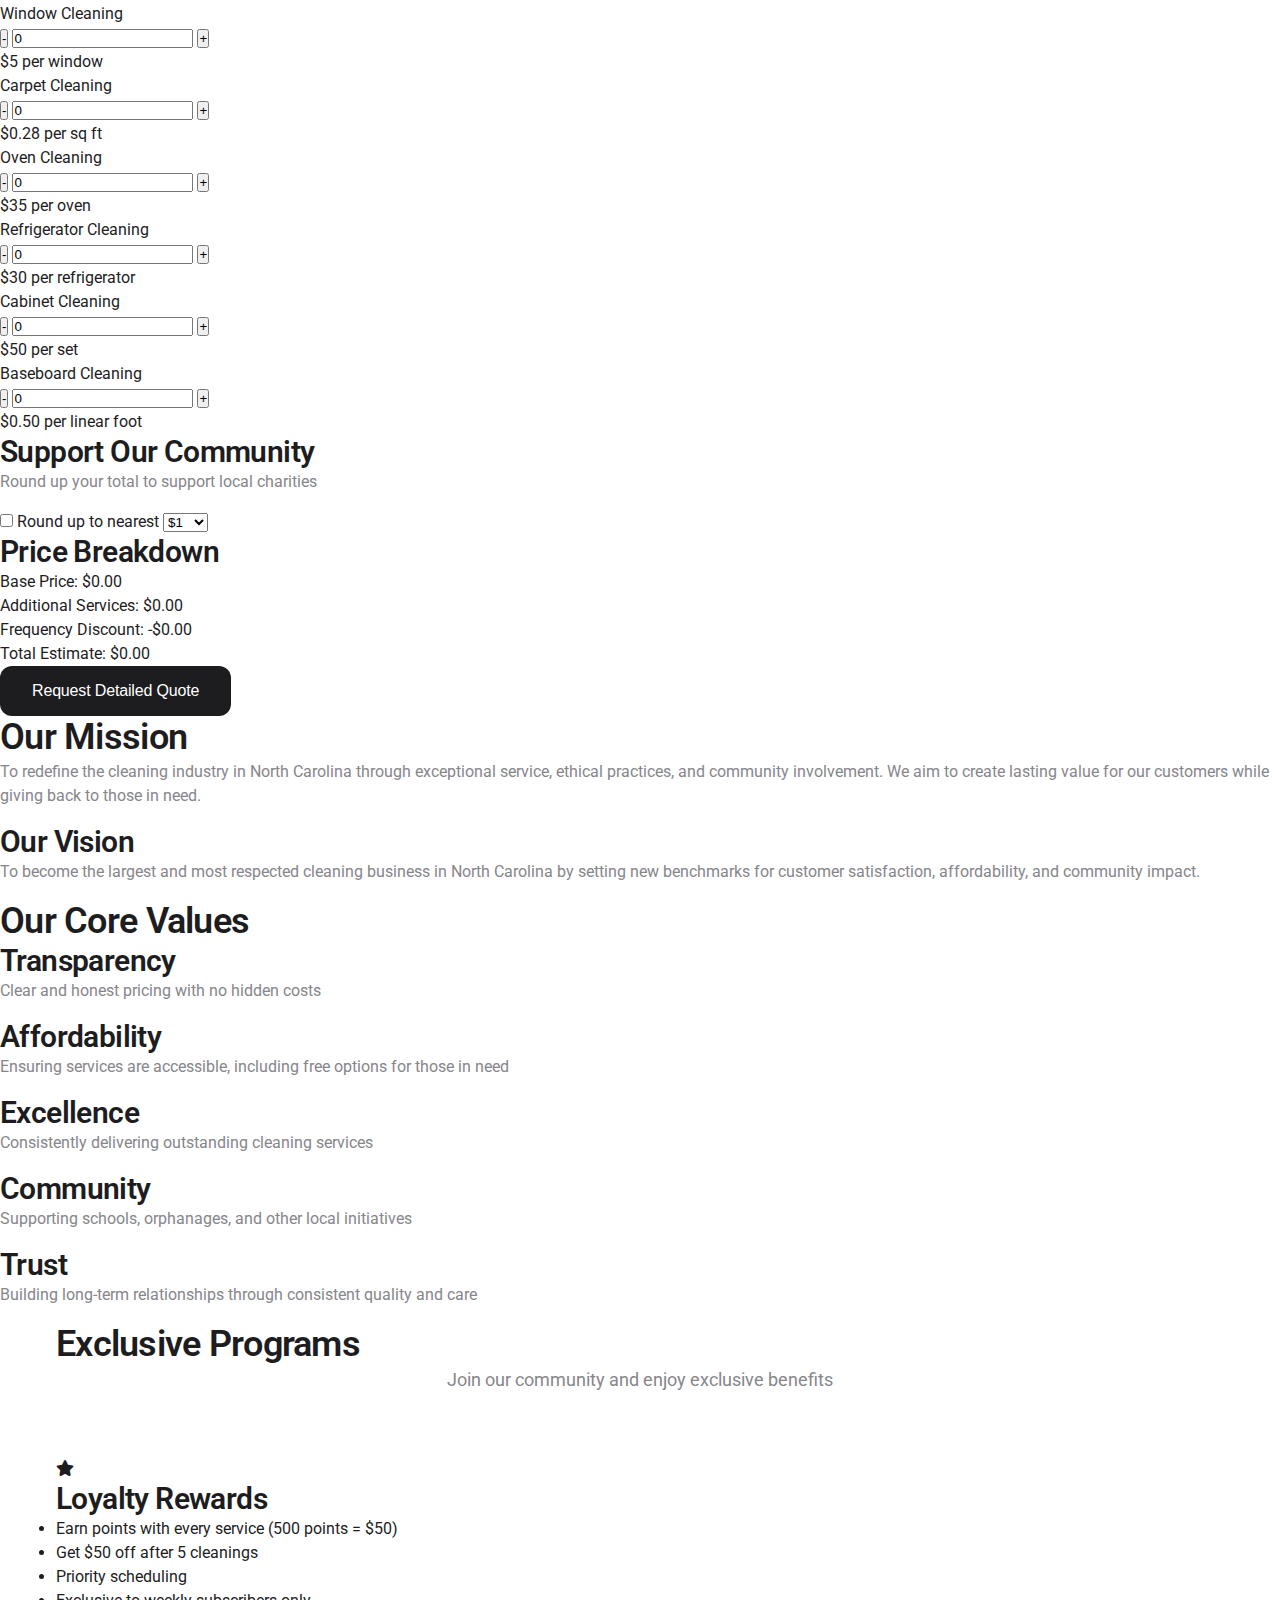
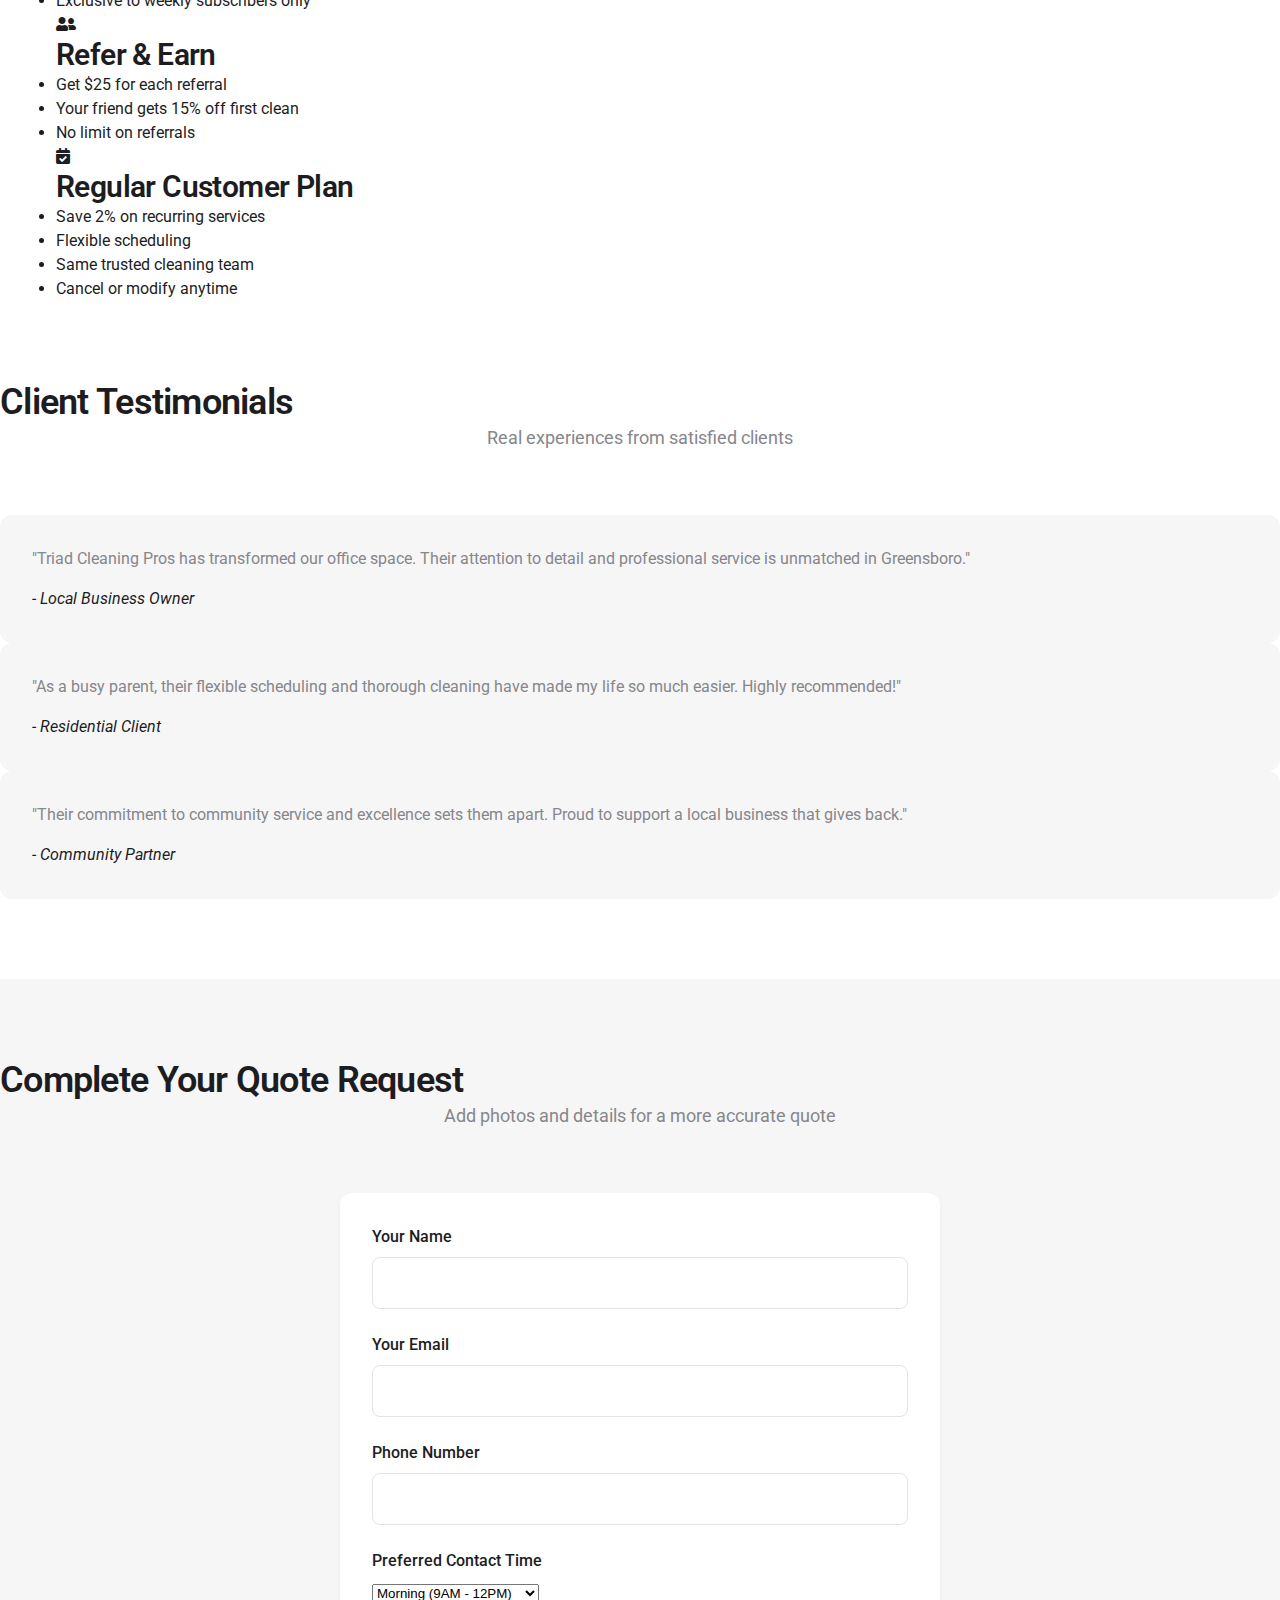
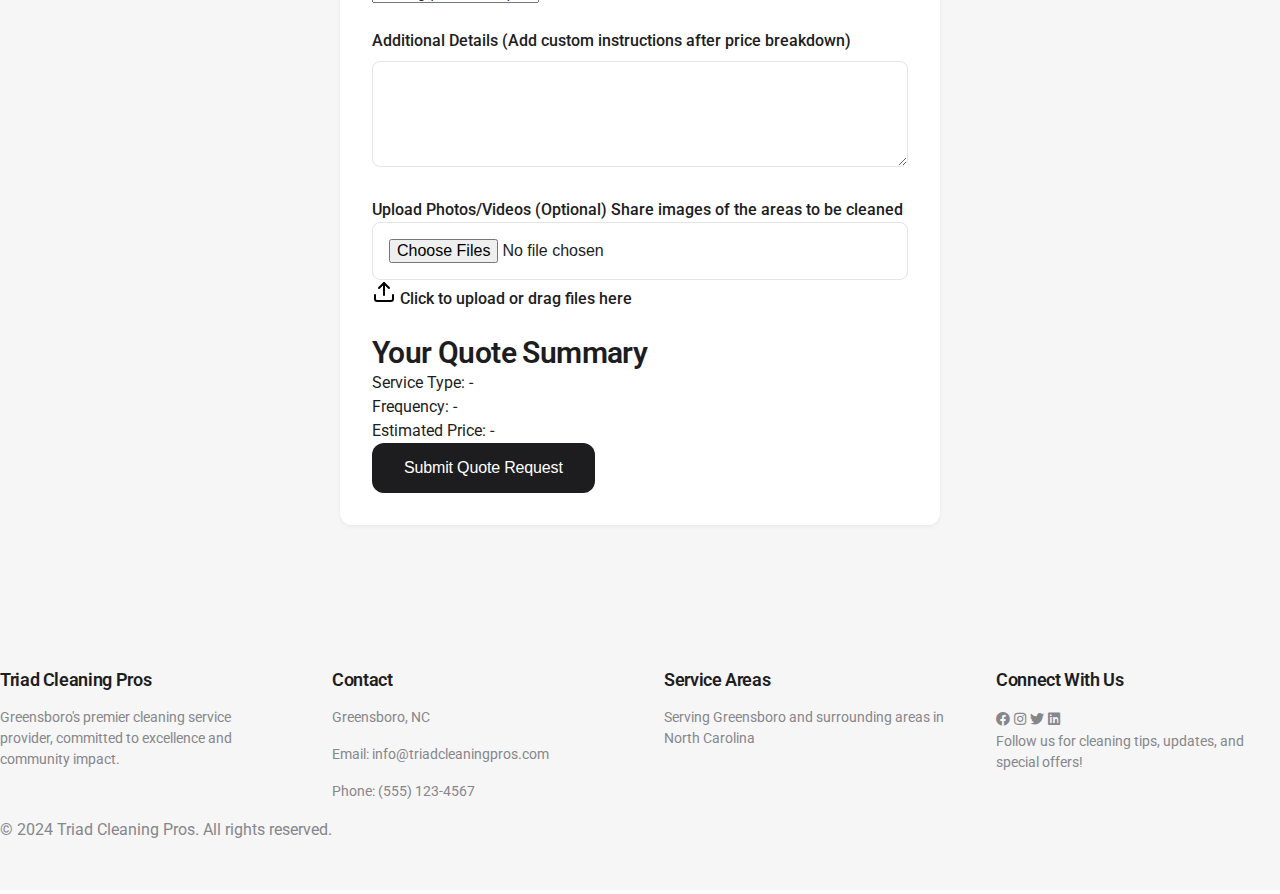
<file: WindSurf/TCP Cleaners/index.html>
<!DOCTYPE html>
<html lang="en">
<head>
    <meta charset="UTF-8">
    <meta name="viewport" content="width=device-width, initial-scale=1.0">
    <!-- SEO Meta Tags -->
    <meta name="description" content="Professional cleaning services in Greensboro, NC. Get instant quotes for residential and commercial cleaning. Trusted local service with transparent pricing.">
    <meta name="keywords" content="cleaning service, Greensboro, North Carolina, house cleaning, commercial cleaning, deep cleaning, move in out cleaning">
    <meta name="robots" content="index, follow">

    <!-- Open Graph Tags -->
    <meta property="og:title" content="Triad Cleaning Pros - Greensboro's Premier Cleaning Service">
    <meta property="og:description" content="Professional cleaning services in Greensboro, NC. Get instant quotes for residential and commercial cleaning.">
    <meta property="og:image" content="images/hero-1.jpg">
    <meta property="og:url" content="https://triadcleaningpros.com">
    <link rel="canonical" href="https://triadcleaningpros.com">

    <!-- Schema.org Markup -->
    <script type="application/ld+json">
    {
    "@context": "https://schema.org",
    "@type": "LocalBusiness",
    "name": "Triad Cleaning Pros",
    "image": "images/hero-1.jpg",
    "description": "Professional cleaning services in Greensboro, NC",
    "address": {
        "@type": "PostalAddress",
        "streetAddress": "",
        "addressLocality": "Greensboro",
        "addressRegion": "NC",
        "addressCountry": "US"
    },
    "priceRange": "$$",
    "areaServed": "Greensboro Metropolitan Area"
    }
    </script>
    <title>Triad Cleaning Pros - Professional Cleaning Services</title>
    <link rel="stylesheet" href="https://cdnjs.cloudflare.com/ajax/libs/font-awesome/5.15.4/css/all.min.css">
    <link href="https://fonts.googleapis.com/css2?family=Roboto:wght@300;400;500;700&display=swap" rel="stylesheet">
    <link rel="stylesheet" href="common.css">
    <link rel="stylesheet" href="main.css">
    <script src="script.js" defer></script>
</head>
<body>
    <header class="header">
        <nav class="nav-container">
            <div class="logo">Triad Cleaning Pros</div>
            <ul class="nav-links">
                <li><a href="#services">Services</a></li>
                <li><a href="#pricing">Pricing</a></li>
                <li><a href="promotions.html">Promotions</a></li>
                <li><a href="#contact" class="cta-button">Get a Quote</a></li>
            </ul>
        </nav>
    </header>

    <main>
        <section class="hero">
            <div class="hero-slideshow">
                <div class="slide active">
                    <img src="images/hero-1.jpg" alt="Professional cleaning service">
                </div>
                <div class="slide">
                    <img src="images/hero-2.jpg" alt="Quality cleaning results">
                </div>
            </div>
            <div class="hero-content">
                <h1>North Carolina's Most Trusted Cleaning Service</h1>
                <p>Experience exceptional cleaning services with a commitment to transparency, affordability, and community impact.</p>
                <div class="quote-steps">
                    <div class="step">
                        <span class="step-number">1</span>
                        <span class="step-text">Get Quick Estimate</span>
                    </div>
                    <div class="step-arrow">→</div>
                    <div class="step">
                        <span class="step-number">2</span>
                        <span class="step-text">Add Photos/Details</span>
                    </div>
                    <div class="step-arrow">→</div>
                    <div class="step">
                        <span class="step-number">3</span>
                        <span class="step-text">Receive Quote</span>
                    </div>
                </div>
                <div class="hero-ctas">
                    <a href="#pricing" class="cta-button">Get Your Estimate</a>
                    <a href="#services" class="secondary-button">View Services</a>
                </div>
            </div>
        </section>

        <!-- Promotional Banner -->
        <section class="promo-banner">
            <div class="banner-container">
                <div class="banner-slides">
                    <!-- Holiday Cleaning -->
                    <div class="banner-slide active" data-season="winter">
                        <div class="banner-content">
                            <div class="banner-text">
                                <h3><i class="fas fa-gift"></i> Holiday Cleaning Extravaganza</h3>
                                <p class="banner-dates">November - December</p>
                                <p class="banner-highlight">Make Your Home Shine for the Holidays! 25% Off All Services</p>
                                <ul class="banner-benefits">
                                    <li>Complete home deep cleaning</li>
                                    <li>Guest room preparation</li>
                                    <li>Holiday decoration cleanup</li>
                                </ul>
                            </div>
                        </div>
                    </div>
        
                    <!-- New Year Special -->
                    <div class="banner-slide" data-season="winter">
                        <div class="banner-content">
                            <div class="banner-text">
                                <h3><i class="fas fa-star"></i> New Year, New Home</h3>
                                <p class="banner-dates">January - February</p>
                                <p class="banner-highlight">Start the New Year Fresh! 20% Off Your First Clean</p>
                                <ul class="banner-benefits">
                                    <li>Complete home refresh</li>
                                    <li>Post-holiday deep clean</li>
                                    <li>New year organization tips</li>
                                </ul>
                            </div>
                        </div>
                    </div>
        
                    <!-- Spring Cleaning -->
                    <div class="banner-slide" data-season="spring">
                        <div class="banner-content">
                            <div class="banner-text">
                                <h3><i class="fas fa-sun"></i> Spring Cleaning Special</h3>
                                <p class="banner-dates">March - May</p>
                                <p class="banner-highlight">Spring into Clean! 20% Off Deep Cleaning</p>
                                <ul class="banner-benefits">
                                    <li>Deep cleaning of all rooms</li>
                                    <li>Window and screen cleaning</li>
                                    <li>Post-winter refresh services</li>
                                </ul>
                            </div>
                        </div>
                    </div>
        
                    <!-- Back to School -->
                    <div class="banner-slide" data-season="fall">
                        <div class="banner-content">
                            <div class="banner-text">
                                <h3><i class="fas fa-graduation-cap"></i> Back-to-School Special</h3>
                                <p class="banner-dates">August - September</p>
                                <p class="banner-highlight">Get Ready for School! 15% Off All Services</p>
                                <ul class="banner-benefits">
                                    <li>Deep cleaning of study areas</li>
                                    <li>Sanitization of surfaces</li>
                                    <li>Organization assistance</li>
                                </ul>
                            </div>
                        </div>
                    </div>
                </div>
                
                <button class="banner-nav prev">
                    <i class="fas fa-chevron-left"></i>
                </button>
                <button class="banner-nav next">
                    <i class="fas fa-chevron-right"></i>
                </button>
            </div>
        </section>
        
        <section id="services" class="services">
            <div class="container">
                <h2>Our Services</h2>
                <div class="service-cards">
                    <div class="service-card">
                        <div class="service-image">
                            <img src="images/regular-cleaning.jpg" alt="Regular cleaning service">
                        </div>
                        <h3>Regular Cleaning</h3>
                        <p>Comprehensive cleaning service to maintain your space's cleanliness and hygiene.</p>
                        <ul class="service-features">
                            <li>Dusting and wiping surfaces</li>
                            <li>Vacuuming and mopping floors</li>
                            <li>Bathroom and kitchen cleaning</li>
                            <li>General tidying and organization</li>
                        </ul>
                        <a href="#pricing" class="service-link">Get Started →</a>
                    </div>

                    <div class="service-card">
                        <div class="service-image">
                            <img src="images/deep-cleaning.jpg" alt="Deep cleaning service">
                        </div>
                        <h3>Deep Cleaning</h3>
                        <p>Thorough cleaning service that reaches every nook and cranny of your space.</p>
                        <ul class="service-features">
                            <li>All regular cleaning services</li>
                            <li>Deep carpet and upholstery cleaning</li>
                            <li>Detailed kitchen appliance cleaning</li>
                            <li>Window and baseboard cleaning</li>
                        </ul>
                        <a href="#pricing" class="service-link">Get Started →</a>
                    </div>

                    <div class="service-card">
                        <div class="service-image">
                            <img src="images/move-in-out.jpg" alt="Move in/out cleaning service">
                        </div>
                        <h3>Move In/Out Cleaning</h3>
                        <p>Comprehensive cleaning service for transitioning to or from a property.</p>
                        <ul class="service-features">
                            <li>Deep cleaning of all rooms</li>
                            <li>Cabinet and drawer cleaning</li>
                            <li>Appliance cleaning</li>
                            <li>Window and track cleaning</li>
                        </ul>
                        <a href="#pricing" class="service-link">Get Started →</a>
                    </div>
                </div>
            </div>
        </section>

        <section id="pricing" class="pricing">
            <h2>Get Your Instant Estimate</h2>
            <p class="section-subtitle">Quick and accurate pricing based on your specific needs</p>
            
            <div class="quote-progress">
                <div class="progress-step active" data-step="1">
                    <span class="step-number">1</span>
                    <span class="step-label">Building Info</span>
                </div>
                <div class="progress-step" data-step="2">
                    <span class="step-number">2</span>
                    <span class="step-label">Services</span>
                </div>
                <div class="progress-step" data-step="3">
                    <span class="step-number">3</span>
                    <span class="step-label">Review</span>
                </div>
            </div>

            <div class="calculator-container">
                <div class="calculator-form">
                    <div class="form-group">
                        <label for="building-type">Building Type</label>
                        <select id="building-type" required>
                            <option value="">Select Building Type</option>
                            <option value="apartment">Apartment/Condo</option>
                            <option value="house">House</option>
                            <option value="office">Office Space</option>
                            <option value="retail">Retail Store</option>
                            <option value="medical">Medical Facility</option>
                        </select>
                    </div>

                    <div class="form-group">
                        <label>Size Calculation Method</label>
                        <div class="toggle-buttons">
                            <button type="button" class="toggle-button" data-method="footage">Square Footage</button>
                            <button type="button" class="toggle-button" data-method="rooms">Room Count</button>
                        </div>
                    </div>

                    <div class="size-input footage-input" style="display: none;">
                        <div class="form-group">
                            <label for="square-footage">Square Footage</label>
                            <input type="number" id="square-footage" min="100" step="100" placeholder="Enter square feet">
                            <span class="input-hint">Approximate size of your space</span>
                        </div>
                    </div>

                    <div class="size-input rooms-input" style="display: none;">
                        <div class="room-counters">
                            <div class="form-group">
                                <label for="bedrooms">Bedrooms</label>
                                <div class="counter-controls">
                                    <button type="button" class="counter-btn minus">-</button>
                                    <input type="number" id="bedrooms" min="0" value="0">
                                    <button type="button" class="counter-btn plus">+</button>
                                </div>
                            </div>
                            <div class="form-group">
                                <label for="bathrooms">Bathrooms</label>
                                <div class="counter-controls">
                                    <button type="button" class="counter-btn minus">-</button>
                                    <input type="number" id="bathrooms" min="0" value="0">
                                    <button type="button" class="counter-btn plus">+</button>
                                </div>
                            </div>
                            <div class="form-group">
                                <label for="kitchen">Kitchen</label>
                                <div class="counter-controls">
                                    <button type="button" class="counter-btn minus">-</button>
                                    <input type="number" id="kitchen" min="0" value="0">
                                    <button type="button" class="counter-btn plus">+</button>
                                </div>
                            </div>
                            <div class="form-group">
                                <label for="living">Living Areas</label>
                                <div class="counter-controls">
                                    <button type="button" class="counter-btn minus">-</button>
                                    <input type="number" id="living" min="0" value="0">
                                    <button type="button" class="counter-btn plus">+</button>
                                </div>
                            </div>
                            <div class="form-group">
                                <label for="other">Other Rooms</label>
                                <div class="counter-controls">
                                    <button type="button" class="counter-btn minus">-</button>
                                    <input type="number" id="other" min="0" value="0">
                                    <button type="button" class="counter-btn plus">+</button>
                                </div>
                            </div>
                        </div>
                        <div class="estimated-footage">
                            Estimated Square Footage: <span id="estimated-footage">0 sq ft</span>
                        </div>
                    </div>

                    <div class="form-group">
                        <label for="service-type">Service Type</label>
                        <select id="service-type" required>
                            <option value="">Select Service</option>
                            <option value="regular">Regular Cleaning</option>
                            <option value="deep">Deep Cleaning</option>
                            <option value="move-in-out">Move In/Out Cleaning</option>
                        </select>
                    </div>

                    <div class="form-group">
                        <label for="frequency">Cleaning Frequency</label>
                        <select id="frequency" required>
                            <option value="">Select Frequency</option>
                            <option value="once">One Time</option>
                            <option value="weekly">Weekly (15% off)</option>
                            <option value="biweekly">Bi-weekly (10% off)</option>
                            <option value="monthly">Monthly (5% off)</option>
                        </select>
                    </div>

                    <div class="additional-services">
                        <h3>Additional Services</h3>
                        <div class="service-options">
                            <div class="service-option">
                                <div class="quantity-input" data-service="windows">
                                    <label>Window Cleaning</label>
                                    <div class="counter-controls">
                                        <button type="button" class="counter-btn minus">-</button>
                                        <input type="number" class="quantity-input" min="0" value="0">
                                        <button type="button" class="counter-btn plus">+</button>
                                    </div>
                                    <span class="input-hint">$5 per window</span>
                                </div>
                            </div>

                            <div class="service-option">
                                <div class="quantity-input" data-service="carpet">
                                    <label>Carpet Cleaning</label>
                                    <div class="counter-controls">
                                        <button type="button" class="counter-btn minus">-</button>
                                        <input type="number" class="quantity-input" min="0" value="0">
                                        <button type="button" class="counter-btn plus">+</button>
                                    </div>
                                    <span class="input-hint">$0.28 per sq ft</span>
                                </div>
                            </div>

                            <div class="service-option">
                                <div class="quantity-input" data-service="oven">
                                    <label>Oven Cleaning</label>
                                    <div class="counter-controls">
                                        <button type="button" class="counter-btn minus">-</button>
                                        <input type="number" class="quantity-input" min="0" value="0">
                                        <button type="button" class="counter-btn plus">+</button>
                                    </div>
                                    <span class="input-hint">$35 per oven</span>
                                </div>
                            </div>

                            <div class="service-option">
                                <div class="quantity-input" data-service="refrigerator">
                                    <label>Refrigerator Cleaning</label>
                                    <div class="counter-controls">
                                        <button type="button" class="counter-btn minus">-</button>
                                        <input type="number" class="quantity-input" min="0" value="0">
                                        <button type="button" class="counter-btn plus">+</button>
                                    </div>
                                    <span class="input-hint">$30 per refrigerator</span>
                                </div>
                            </div>

                            <div class="service-option">
                                <div class="quantity-input" data-service="cabinets">
                                    <label>Cabinet Cleaning</label>
                                    <div class="counter-controls">
                                        <button type="button" class="counter-btn minus">-</button>
                                        <input type="number" class="quantity-input" min="0" value="0">
                                        <button type="button" class="counter-btn plus">+</button>
                                    </div>
                                    <span class="input-hint">$50 per set</span>
                                </div>
                            </div>

                            <div class="service-option">
                                <div class="quantity-input" data-service="baseboards">
                                    <label>Baseboard Cleaning</label>
                                    <div class="counter-controls">
                                        <button type="button" class="counter-btn minus">-</button>
                                        <input type="number" class="quantity-input" min="0" value="0">
                                        <button type="button" class="counter-btn plus">+</button>
                                    </div>
                                    <span class="input-hint">$0.50 per linear foot</span>
                                </div>
                            </div>
                        </div>
                    </div>

                    <div class="charity-option">
                        <h3>Support Our Community</h3>
                        <p>Round up your total to support local charities</p>
                        <div class="charity-controls">
                            <label class="checkbox-label">
                                <input type="checkbox" id="round-up">
                                Round up to nearest
                            </label>
                            <select id="round-amount">
                                <option value="1">$1</option>
                                <option value="5">$5</option>
                                <option value="10">$10</option>
                            </select>
                        </div>
                        <div class="charity-selection" style="display: none;">
                            <label for="charity">Select Charity:</label>
                            <select id="charity">
                                <option value="food-bank">Local Food Bank</option>
                                <option value="shelter">Animal Shelter</option>
                                <option value="youth">Youth Programs</option>
                            </select>
                        </div>
                    </div>
                </div>

                <div class="price-breakdown">
                    <h3>Price Breakdown</h3>
                    <div class="breakdown-item">
                        <span>Base Price:</span>
                        <span id="base-price">$0</span>
                    </div>
                    <div class="breakdown-item">
                        <span>Additional Services:</span>
                        <span id="additional-price">$0</span>
                    </div>
                    <div class="breakdown-item">
                        <span>Frequency Discount:</span>
                        <span id="discount">-$0</span>
                    </div>
                    <div class="breakdown-item charity-amount" style="display: none;">
                        <span>Charitable Donation:</span>
                        <span id="donation-amount">$0</span>
                    </div>
                    <div class="breakdown-total">
                        <span>Total Estimate:</span>
                        <span id="total-price">$0</span>
                    </div>
                    <button id="request-quote" class="cta-button">Request Detailed Quote</button>
                </div>
            </div>
        </section>

        <section id="mission" class="mission">
            <div class="mission-content">
                <h2>Our Mission</h2>
                <p>To redefine the cleaning industry in North Carolina through exceptional service, ethical practices, and community involvement. We aim to create lasting value for our customers while giving back to those in need.</p>
                <div class="vision-statement">
                    <h3>Our Vision</h3>
                    <p>To become the largest and most respected cleaning business in North Carolina by setting new benchmarks for customer satisfaction, affordability, and community impact.</p>
                </div>
            </div>
        </section>

        <section id="values" class="values">
            <h2>Our Core Values</h2>
            <div class="values-grid">
                <div class="value-card">
                    <h3>Transparency</h3>
                    <p>Clear and honest pricing with no hidden costs</p>
                </div>
                <div class="value-card">
                    <h3>Affordability</h3>
                    <p>Ensuring services are accessible, including free options for those in need</p>
                </div>
                <div class="value-card">
                    <h3>Excellence</h3>
                    <p>Consistently delivering outstanding cleaning services</p>
                </div>
                <div class="value-card">
                    <h3>Community</h3>
                    <p>Supporting schools, orphanages, and other local initiatives</p>
                </div>
                <div class="value-card">
                    <h3>Trust</h3>
                    <p>Building long-term relationships through consistent quality and care</p>
                </div>
            </div>
        </section>
        <!-- Loyalty Programs Section -->
        <section class="loyalty-programs">
            <div class="container">
                <h2>Exclusive Programs</h2>
                <p class="section-subtitle">Join our community and enjoy exclusive benefits</p>
                <div class="programs-grid">
                    <div class="program-card">
                        <div class="program-icon">
                            <i class="fas fa-star"></i>
                        </div>
                        <h3>Loyalty Rewards</h3>
                        <ul class="program-benefits">
                            <li>Earn points with every service (500 points = $50)</li>
                            <li>Get $50 off after 5 cleanings</li>
                            <li>Priority scheduling</li>
                            <li>Exclusive to weekly subscribers only</li>
                        </ul>
                    </div>
        
                    <div class="program-card">
                        <div class="program-icon">
                            <i class="fas fa-user-friends"></i>
                        </div>
                        <h3>Refer & Earn</h3>
                        <ul class="program-benefits">
                            <li>Get $25 for each referral</li>
                            <li>Your friend gets 15% off first clean</li>
                            <li>No limit on referrals</li>
                        </ul>
                    </div>
        
                    <div class="program-card">
                        <div class="program-icon">
                            <i class="fas fa-calendar-check"></i>
                        </div>
                        <h3>Regular Customer Plan</h3>
                        <ul class="program-benefits">
                            <li>Save 2% on recurring services</li>
                            <li>Flexible scheduling</li>
                            <li>Same trusted cleaning team</li>
                            <li>Cancel or modify anytime</li>
                        </ul>
                    </div>
                </div>
            </div>
        </section>

        <section id="testimonials" class="testimonials">
            <h2>Client Testimonials</h2>
            <p class="section-subtitle">Real experiences from satisfied clients</p>

            <div class="testimonial-cards">
                <div class="testimonial-card">
                    <p>"Triad Cleaning Pros has transformed our office space. Their attention to detail and professional service is unmatched in Greensboro."</p>
                    <cite>- Local Business Owner</cite>
                </div>
                <div class="testimonial-card">
                    <p>"As a busy parent, their flexible scheduling and thorough cleaning have made my life so much easier. Highly recommended!"</p>
                    <cite>- Residential Client</cite>
                </div>
                <div class="testimonial-card">
                    <p>"Their commitment to community service and excellence sets them apart. Proud to support a local business that gives back."</p>
                    <cite>- Community Partner</cite>
                </div>
            </div>
        </section>

        <section id="contact" class="contact">
            <h2>Complete Your Quote Request</h2>
            <p class="section-subtitle">Add photos and details for a more accurate quote</p>
            
            <form class="contact-form" id="quoteForm">
                <div class="form-columns">
                    <div class="form-column">
                        <div class="form-group">
                            <label for="name">Your Name</label>
                            <input type="text" id="name" name="name" required>
                        </div>
                        <div class="form-group">
                            <label for="email">Your Email</label>
                            <input type="email" id="email" name="email" required>
                        </div>
                        <div class="form-group">
                            <label for="phone">Phone Number</label>
                            <input type="tel" id="phone" name="phone" required>
                        </div>
                        <div class="form-group">
                            <label for="preferred-time">Preferred Contact Time</label>
                            <select id="preferred-time" name="preferred-time">
                                <option value="morning">Morning (9AM - 12PM)</option>
                                <option value="afternoon">Afternoon (12PM - 5PM)</option>
                                <option value="evening">Evening (5PM - 8PM)</option>
                            </select>
                        </div>
                    </div>
                    
                    <div class="form-column">
                        <div class="form-group">
                            <label for="message">Additional Details (Add custom instructions after price breakdown)</label>
                            <textarea id="message" name="message" rows="4"></textarea>
                        </div>
                        <div class="form-group">
                            <label class="upload-label">
                                <span>Upload Photos/Videos</span>
                                <span class="upload-hint">(Optional) Share images of the areas to be cleaned</span>
                                <input type="file" id="photos" name="photos" multiple accept="image/*,video/*" class="file-input">
                                <div class="upload-placeholder">
                                    <img src="data:image/svg+xml,%3Csvg xmlns='http://www.w3.org/2000/svg' width='24' height='24' viewBox='0 0 24 24' fill='none' stroke='currentColor' stroke-width='2' stroke-linecap='round' stroke-linejoin='round'%3E%3Cpath d='M21 15v4a2 2 0 0 1-2 2H5a2 2 0 0 1-2-2v-4'/%3E%3Cpolyline points='17 8 12 3 7 8'/%3E%3Cline x1='12' y1='3' x2='12' y2='15'/%3E%3C/svg%3E" alt="Upload">
                                    <span>Click to upload or drag files here</span>
                                </div>
                            </label>
                            <div id="upload-preview" class="upload-preview"></div>
                        </div>
                    </div>
                </div>

                <div class="quote-summary">
                    <h3>Your Quote Summary</h3>
                    <div class="summary-details">
                        <div class="summary-row">
                            <span>Service Type:</span>
                            <span id="summary-service">-</span>
                        </div>
                        <div class="summary-row">
                            <span>Frequency:</span>
                            <span id="summary-frequency">-</span>
                        </div>
                        <div class="summary-row">
                            <span>Estimated Price:</span>
                            <span id="summary-price">-</span>
                        </div>
                    </div>
                </div>

                <button type="submit" class="cta-button">Submit Quote Request</button>
            </form>
        </section>
    </main>

    <footer class="footer">
        <div class="footer-content">
            <div class="footer-section">
                <h3>Triad Cleaning Pros</h3>
                <p>Greensboro's premier cleaning service provider, committed to excellence and community impact.</p>
            </div>
            <div class="footer-section">
                <h3>Contact</h3>
                <p>Greensboro, NC</p>
                <p>Email: info@triadcleaningpros.com</p>
                <p>Phone: (555) 123-4567</p>
            </div>
            <div class="footer-section">
                <h3>Service Areas</h3>
                <p>Serving Greensboro and surrounding areas in North Carolina</p>
            </div>
            <div class="footer-section">
                <h3>Connect With Us</h3>
                <div class="social-links">
                    <a href="#" target="_blank"><i class="fab fa-facebook"></i></a>
                    <a href="#" target="_blank"><i class="fab fa-instagram"></i></a>
                    <a href="#" target="_blank"><i class="fab fa-twitter"></i></a>
                    <a href="#" target="_blank"><i class="fab fa-linkedin"></i></a>
                </div>
                <p>Follow us for cleaning tips, updates, and special offers!</p>
            </div>
        </div>
        <div class="footer-bottom">
            <p>&copy; 2024 Triad Cleaning Pros. All rights reserved.</p>
        </div>
    </footer>
</body>
</html>
</file>
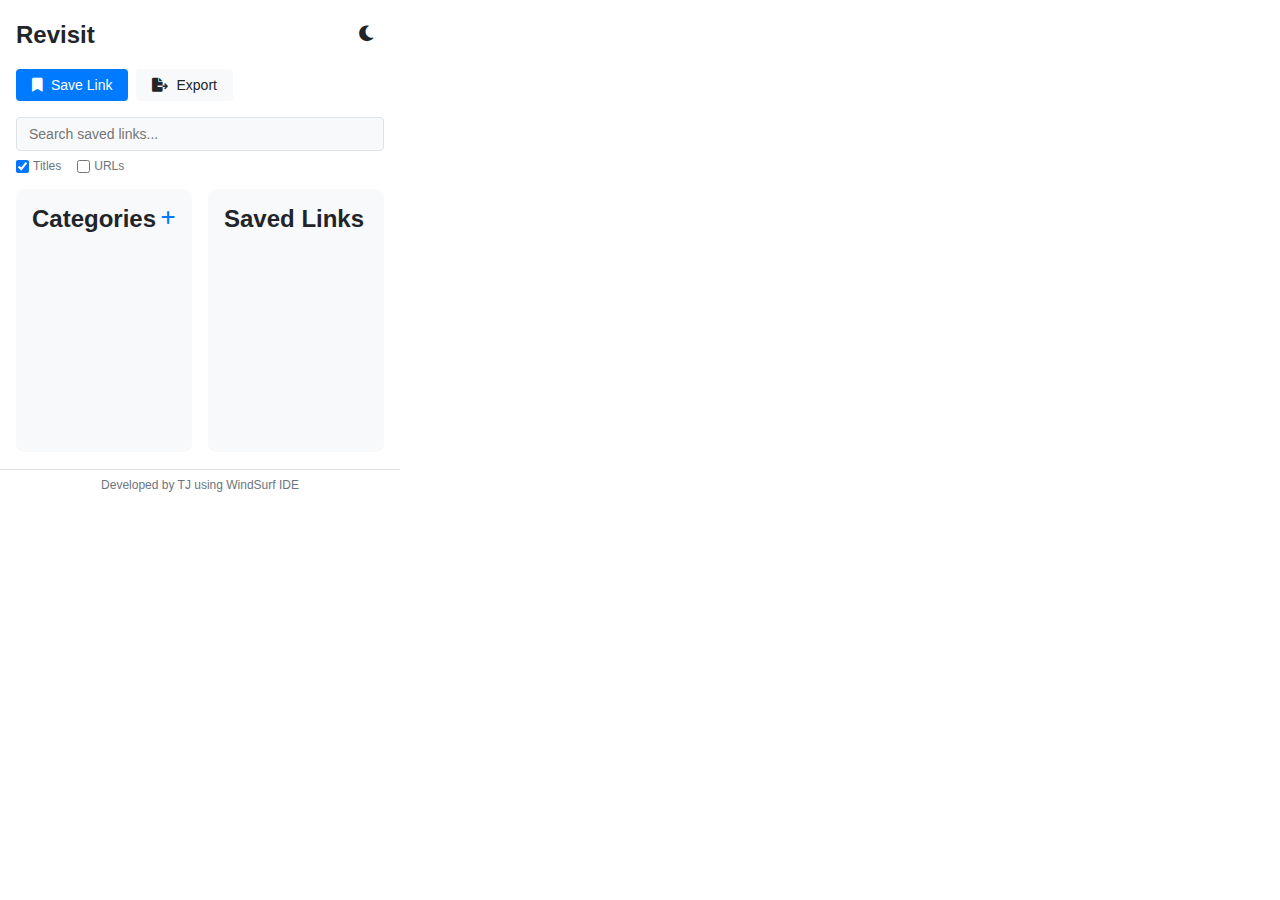
<file: WindSurf/Revisit Chrome Extension V1.0 - Copy/popup.html>
<!DOCTYPE html>
<html lang="en">
<head>
    <meta charset="UTF-8">
    <meta name="viewport" content="width=device-width, initial-scale=1.0">
    <title>Revisit - Save Links</title>
    <link rel="stylesheet" href="css/styles.css">
    <link rel="stylesheet" href="https://cdnjs.cloudflare.com/ajax/libs/font-awesome/6.0.0/css/all.min.css">
</head>
<body>
    <div class="popup-container">
        <header class="header">
            <h1>Revisit</h1>
            <button class="settings-button" id="settingsButton" aria-label="Toggle theme">
                <i class="fas fa-moon"></i>
            </button>
        </header>

        <div id="notification" class="notification" style="display: none;" role="alert"></div>

        <div class="actions">
            <button class="button primary" id="saveLink">
                <i class="fas fa-bookmark"></i>
                Save Link
            </button>
            <button class="button secondary" id="exportLinks">
                <i class="fas fa-file-export"></i>
                Export
            </button>
        </div>

        <div class="search-container">
            <input 
                type="text" 
                id="searchInput" 
                class="search-input" 
                placeholder="Search saved links..."
                aria-label="Search links">
            <div class="search-options">
                <label class="search-checkbox">
                    <input type="checkbox" id="searchTitles" checked>
                    Titles
                </label>
                <label class="search-checkbox">
                    <input type="checkbox" id="searchUrls">
                    URLs
                </label>
            </div>
        </div>

        <div class="content">
            <div class="categories-section">
                <div class="categories-header">
                    <h2>Categories</h2>
                    <button class="add-category" id="addCategory" aria-label="Add category">
                        <i class="fas fa-plus"></i>
                    </button>
                </div>
                <div class="categories-list" id="categoriesList">
                    <!-- Categories will be dynamically added here -->
                </div>
            </div>

            <div class="links-section">
                <div class="links-header">
                    <h2>Saved Links</h2>
                </div>
                <div class="saved-links" id="savedLinks">
                    <!-- Links will be dynamically added here -->
                </div>
            </div>
        </div>

        <footer class="footer">
            <p>Developed by TJ using WindSurf IDE</p>
        </footer>
    </div>

    <!-- Add Category Modal -->
    <div id="addCategoryModal" class="modal">
        <div class="modal-content">
            <h2>Add New Category</h2>
            <input type="text" id="categoryName" placeholder="Enter category name" maxlength="30">
            <div class="modal-actions">
                <button class="button secondary" id="cancelAddCategory">Cancel</button>
                <button class="button primary" id="confirmAddCategory">Add</button>
            </div>
        </div>
    </div>

    <script src="js/popup.js"></script>
</body>
</html>
</file>
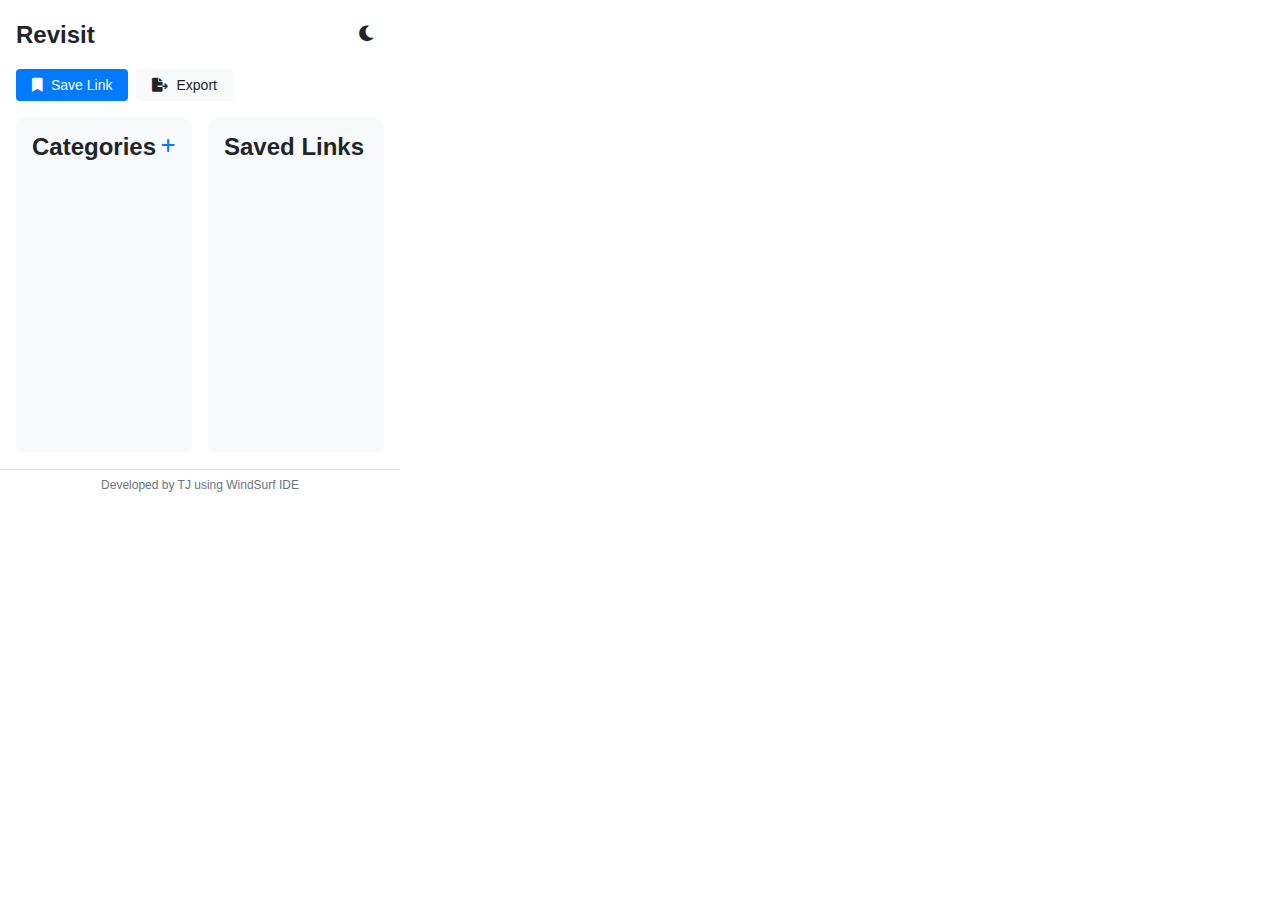
<file: WindSurf/Revisit Chrome Extension V1.0/popup.html>
<!DOCTYPE html>
<html lang="en">
<head>
    <meta charset="UTF-8">
    <meta name="viewport" content="width=device-width, initial-scale=1.0">
    <title>Revisit - Save Links</title>
    <link rel="stylesheet" href="css/styles.css">
    <link rel="stylesheet" href="https://cdnjs.cloudflare.com/ajax/libs/font-awesome/6.0.0/css/all.min.css">
</head>
<body>
    <div class="popup-container">
        <header class="header">
            <h1>Revisit</h1>
            <button class="settings-button" id="settingsButton" aria-label="Toggle theme">
                <i class="fas fa-moon"></i>
            </button>
        </header>

        <div id="notification" class="notification" style="display: none;" role="alert"></div>

        <div class="actions">
            <button class="button primary" id="saveLink">
                <i class="fas fa-bookmark"></i>
                Save Link
            </button>
            <button class="button secondary" id="exportLinks">
                <i class="fas fa-file-export"></i>
                Export
            </button>
        </div>

        <div class="content">
            <div class="categories-section">
                <div class="categories-header">
                    <h2>Categories</h2>
                    <button class="add-category" id="addCategory" aria-label="Add category">
                        <i class="fas fa-plus"></i>
                    </button>
                </div>
                <div class="categories-list" id="categoriesList">
                    <!-- Categories will be dynamically added here -->
                </div>
            </div>

            <div class="links-section">
                <div class="links-header">
                    <h2>Saved Links</h2>
                </div>
                <div class="saved-links" id="savedLinks">
                    <!-- Links will be dynamically added here -->
                </div>
            </div>
        </div>

        <footer class="footer">
            <p>Developed by TJ using WindSurf IDE</p>
        </footer>
    </div>

    <!-- Add Category Modal -->
    <div id="addCategoryModal" class="modal">
        <div class="modal-content">
            <h2>Add New Category</h2>
            <input type="text" id="categoryName" placeholder="Enter category name" maxlength="30">
            <div class="modal-actions">
                <button class="button secondary" id="cancelAddCategory">Cancel</button>
                <button class="button primary" id="confirmAddCategory">Add</button>
            </div>
        </div>
    </div>

    <script src="js/popup.js"></script>
</body>
</html>
</file>
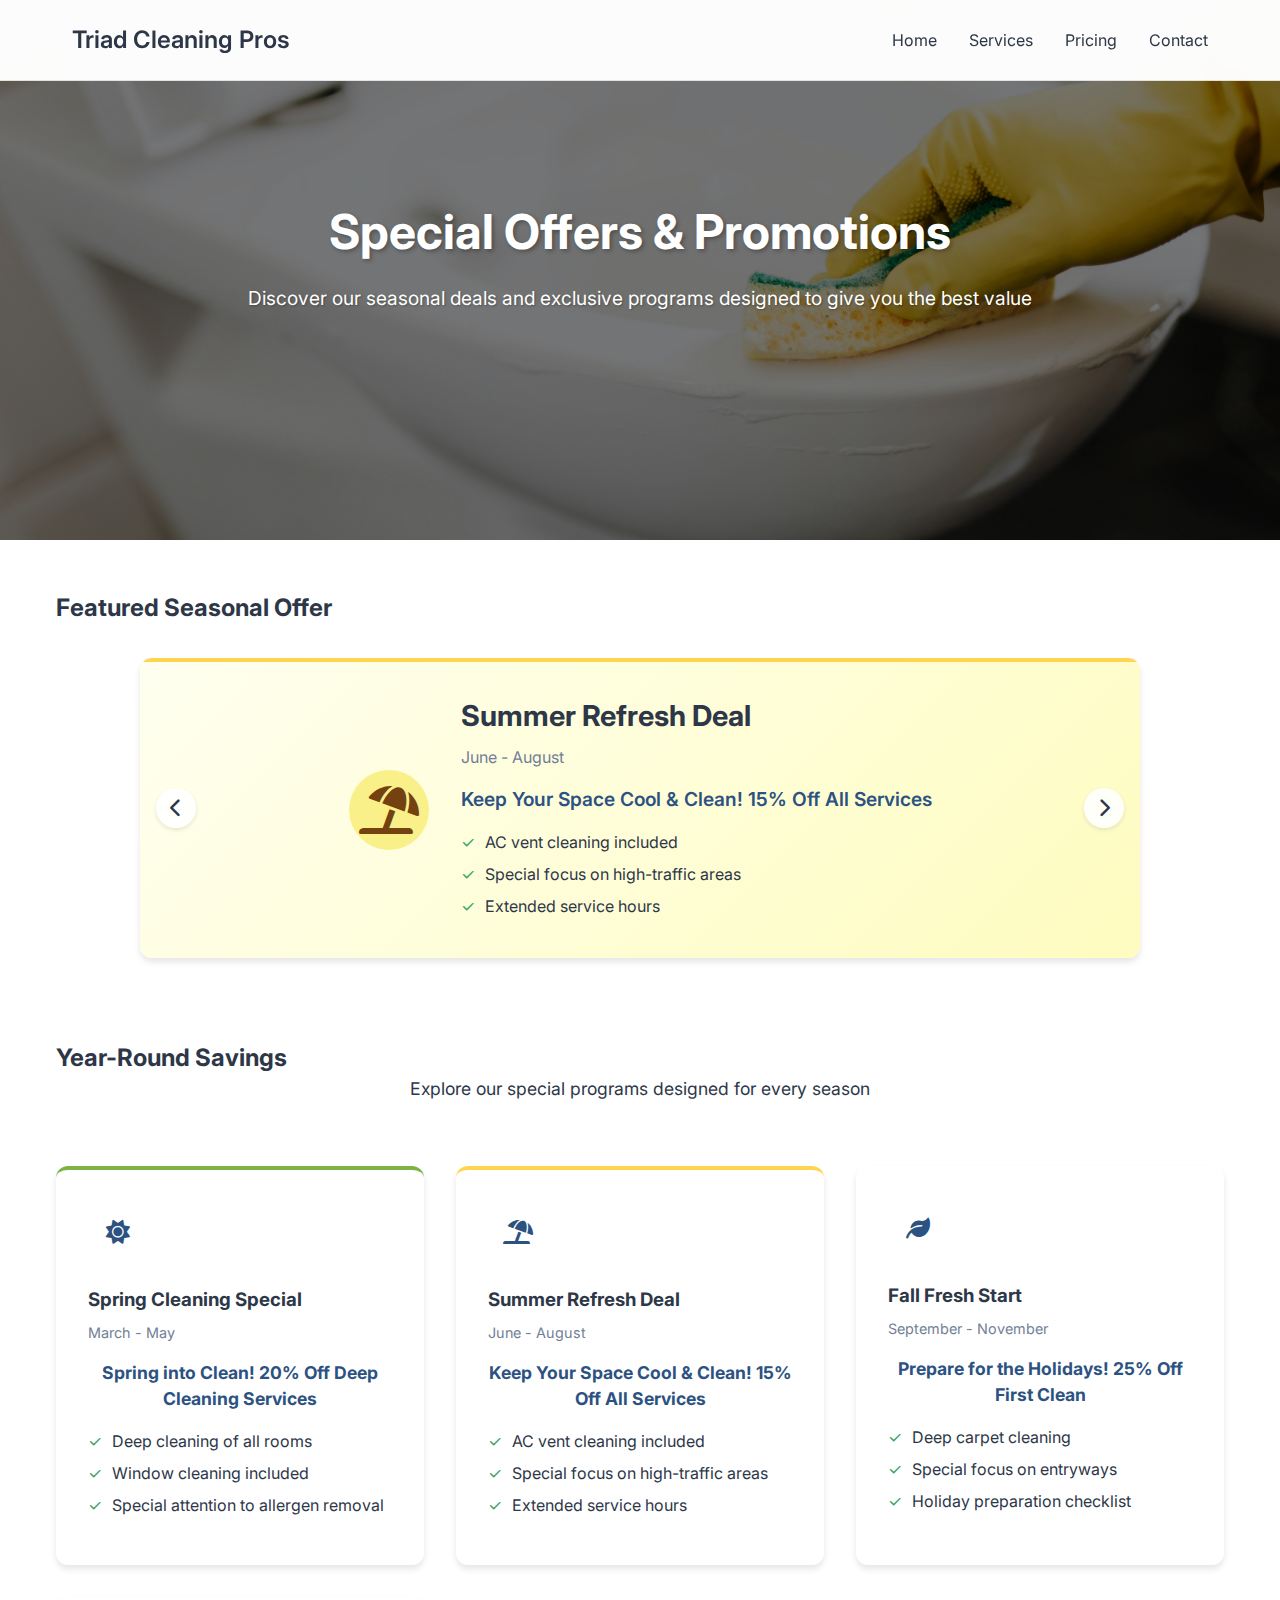
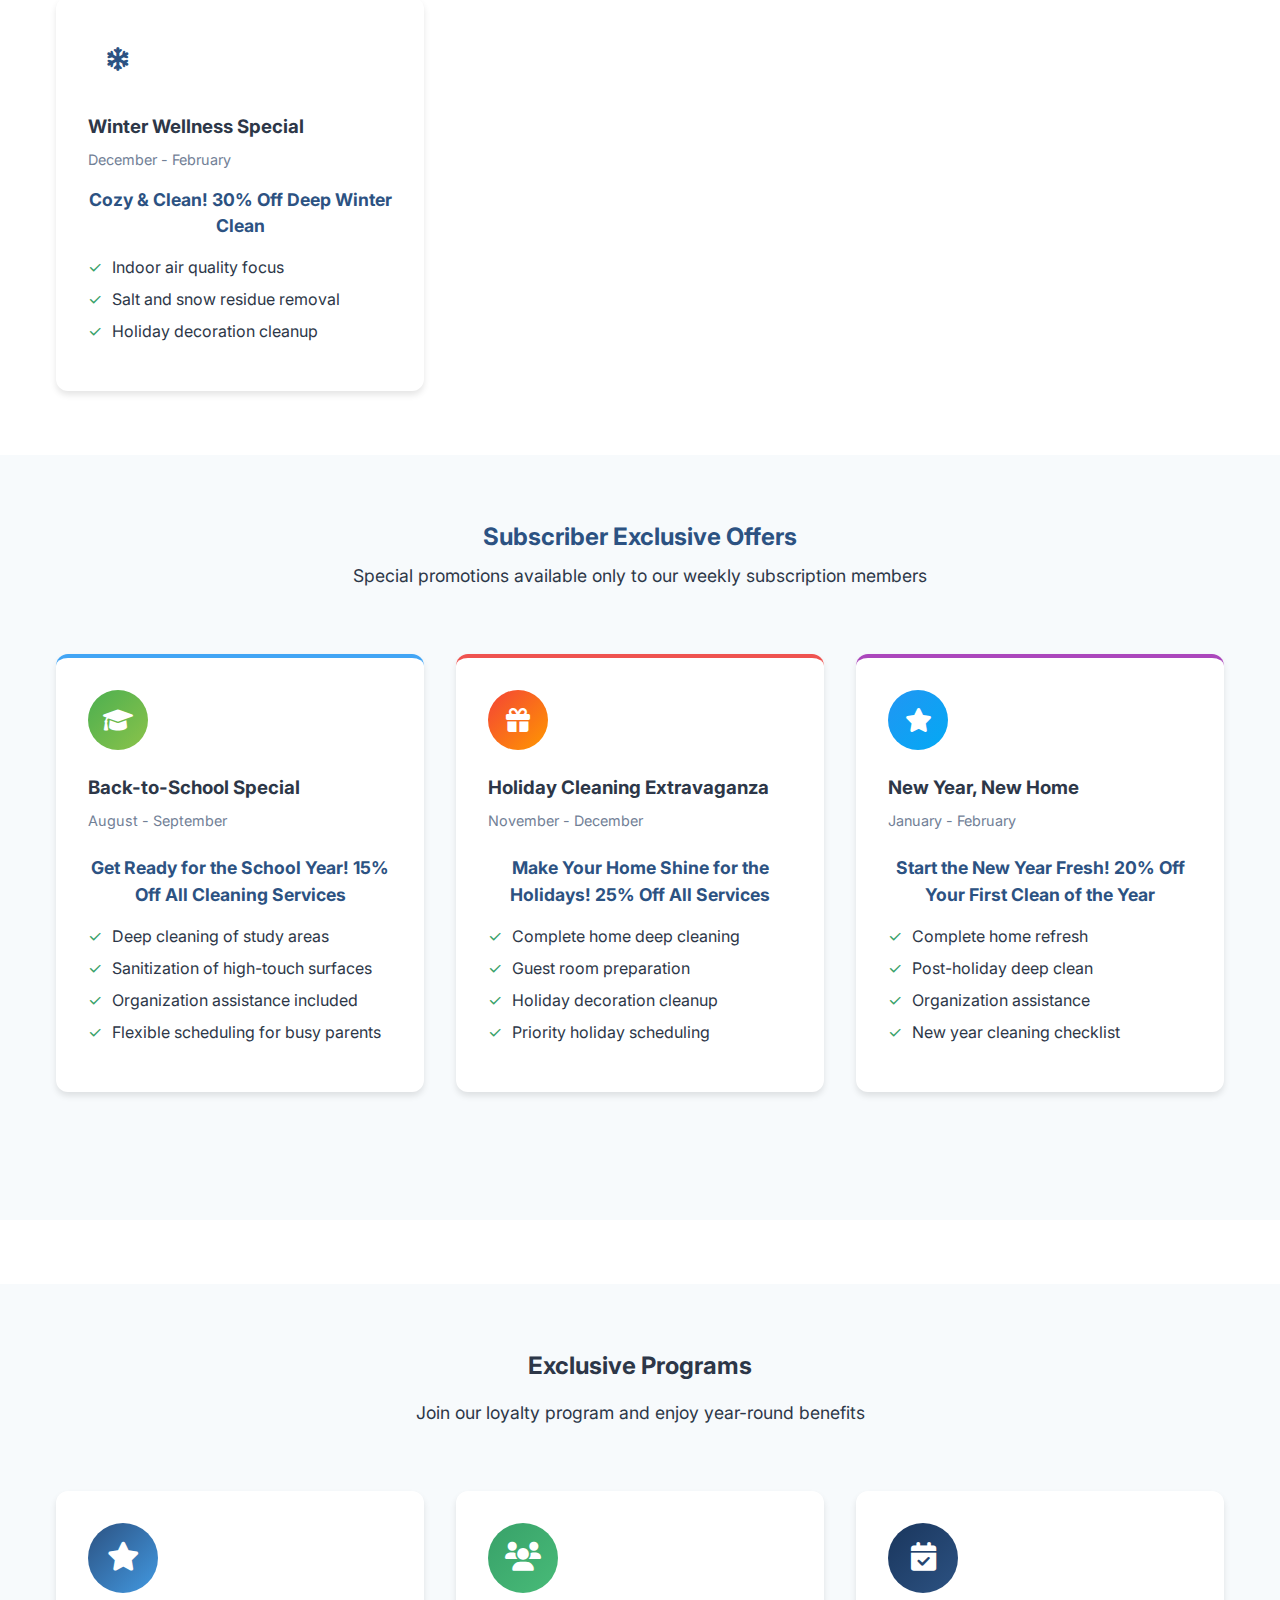
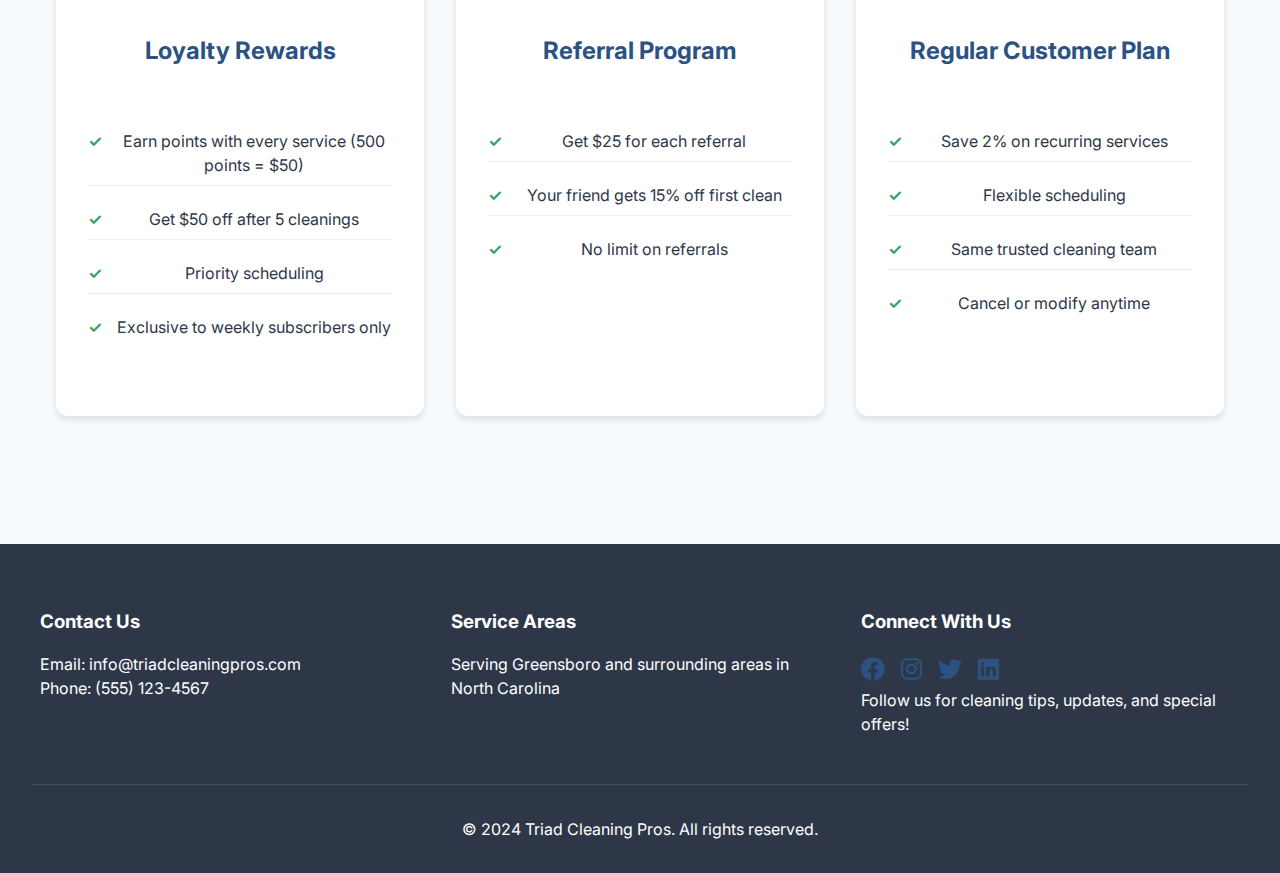
<file: WindSurf/TCP Cleaners V1.0/promotions.html>
<!DOCTYPE html>
<html lang="en">
<head>
    <meta charset="UTF-8">
    <meta name="viewport" content="width=device-width, initial-scale=1.0">
    <title>Special Offers & Promotions - Triad Cleaning Pros</title>
    <link rel="stylesheet" href="styles.css">
    <link rel="stylesheet" href="https://cdnjs.cloudflare.com/ajax/libs/font-awesome/6.0.0/css/all.min.css">
    <link rel="preconnect" href="https://fonts.googleapis.com">
    <link rel="preconnect" href="https://fonts.gstatic.com" crossorigin>
    <link href="https://fonts.googleapis.com/css2?family=Inter:wght@300;400;500;600;700&display=swap" rel="stylesheet">
</head>
<body>
    <header class="header">
        <nav class="nav-container">
            <div class="logo">Triad Cleaning Pros</div>
            <ul class="nav-links">
                <li><a href="index.html">Home</a></li>
                <li><a href="index.html#services">Services</a></li>
                <li><a href="index.html#pricing">Pricing</a></li>
                <li><a href="index.html#contact">Contact</a></li>
            </ul>
            <button class="mobile-menu-btn">
                <span></span>
                <span></span>
                <span></span>
            </button>
        </nav>
    </header>

    <main>
        <section class="promotions-hero">
            <div class="hero-content">
                <h1>Special Offers & Promotions</h1>
                <p>Discover our seasonal deals and exclusive programs designed to give you the best value</p>
            </div>
        </section>

        <section class="current-promotion">
            <div class="container">
                <h2>Featured Seasonal Offer</h2>
                <div class="seasonal-banner">
                    <div class="banner-slider">
                        <!-- Spring Banner -->
                        <div class="banner-slide spring">
                            <div class="banner-content">
                                <div class="banner-icon"><i class="fas fa-sun"></i></div>
                                <div class="banner-text">
                                    <h3>Spring Cleaning Special</h3>
                                    <p class="banner-dates">March - May</p>
                                    <p class="banner-highlight">Spring into Clean! 20% Off Deep Cleaning Services</p>
                                    <ul class="banner-features">
                                        <li>Deep cleaning of all rooms</li>
                                        <li>Window cleaning included</li>
                                        <li>Special attention to allergen removal</li>
                                    </ul>
                                </div>
                            </div>
                        </div>
                        <!-- Summer Banner -->
                        <div class="banner-slide summer">
                            <div class="banner-content">
                                <div class="banner-icon"><i class="fas fa-umbrella-beach"></i></div>
                                <div class="banner-text">
                                    <h3>Summer Refresh Deal</h3>
                                    <p class="banner-dates">June - August</p>
                                    <p class="banner-highlight">Keep Your Space Cool & Clean! 15% Off All Services</p>
                                    <ul class="banner-features">
                                        <li>AC vent cleaning included</li>
                                        <li>Special focus on high-traffic areas</li>
                                        <li>Extended service hours</li>
                                    </ul>
                                </div>
                            </div>
                        </div>
                        <!-- Fall Banner -->
                        <div class="banner-slide fall">
                            <div class="banner-content">
                                <div class="banner-icon"><i class="fas fa-leaf"></i></div>
                                <div class="banner-text">
                                    <h3>Fall Fresh Start</h3>
                                    <p class="banner-dates">September - November</p>
                                    <p class="banner-highlight">Prepare for the Holidays! 25% Off First Clean</p>
                                    <ul class="banner-features">
                                        <li>Deep carpet cleaning</li>
                                        <li>Special focus on entryways</li>
                                        <li>Holiday preparation checklist</li>
                                    </ul>
                                </div>
                            </div>
                        </div>
                        <!-- Winter Banner -->
                        <div class="banner-slide winter">
                            <div class="banner-content">
                                <div class="banner-icon"><i class="fas fa-snowflake"></i></div>
                                <div class="banner-text">
                                    <h3>Winter Wellness Special</h3>
                                    <p class="banner-dates">December - February</p>
                                    <p class="banner-highlight">Cozy & Clean! 30% Off Deep Winter Clean</p>
                                    <ul class="banner-features">
                                        <li>Indoor air quality focus</li>
                                        <li>Salt and snow residue removal</li>
                                        <li>Holiday decoration cleanup</li>
                                    </ul>
                                </div>
                            </div>
                        </div>
                    </div>
                    <div class="banner-nav">
                        <button class="prev-banner"><i class="fas fa-chevron-left"></i></button>
                        <button class="next-banner"><i class="fas fa-chevron-right"></i></button>
                    </div>
                </div>
            </div>
        </section>

        <section class="all-promotions">
            <div class="container">
                <h2>Year-Round Savings</h2>
                <p class="section-subtitle">Explore our special programs designed for every season</p>
                <div class="promotions-grid">
                    <!-- Spring Cleaning -->
                    <div class="promotion-card spring">
                        <div class="promotion-icon">
                            <i class="fas fa-sun"></i>
                        </div>
                        <h3>Spring Cleaning Special</h3>
                        <p class="promotion-dates">March - May</p>
                        <div class="promotion-content">
                            <p class="promotion-highlight">Spring into Clean! 20% Off Deep Cleaning Services</p>
                            <ul class="promotion-benefits">
                                <li>Deep cleaning of all rooms</li>
                                <li>Window cleaning included</li>
                                <li>Special attention to allergen removal</li>
                            </ul>
                        </div>
                    </div>

                    <!-- Summer Refresh -->
                    <div class="promotion-card summer">
                        <div class="promotion-icon">
                            <i class="fas fa-umbrella-beach"></i>
                        </div>
                        <h3>Summer Refresh Deal</h3>
                        <p class="promotion-dates">June - August</p>
                        <div class="promotion-content">
                            <p class="promotion-highlight">Keep Your Space Cool & Clean! 15% Off All Services</p>
                            <ul class="promotion-benefits">
                                <li>AC vent cleaning included</li>
                                <li>Special focus on high-traffic areas</li>
                                <li>Extended service hours</li>
                            </ul>
                        </div>
                    </div>

                    <!-- Fall Fresh Start -->
                    <div class="promotion-card fall">
                        <div class="promotion-icon">
                            <i class="fas fa-leaf"></i>
                        </div>
                        <h3>Fall Fresh Start</h3>
                        <p class="promotion-dates">September - November</p>
                        <div class="promotion-content">
                            <p class="promotion-highlight">Prepare for the Holidays! 25% Off First Clean</p>
                            <ul class="promotion-benefits">
                                <li>Deep carpet cleaning</li>
                                <li>Special focus on entryways</li>
                                <li>Holiday preparation checklist</li>
                            </ul>
                        </div>
                    </div>

                    <!-- Winter Wellness -->
                    <div class="promotion-card winter">
                        <div class="promotion-icon">
                            <i class="fas fa-snowflake"></i>
                        </div>
                        <h3>Winter Wellness Special</h3>
                        <p class="promotion-dates">December - February</p>
                        <div class="promotion-content">
                            <p class="promotion-highlight">Cozy & Clean! 30% Off Deep Winter Clean</p>
                            <ul class="promotion-benefits">
                                <li>Indoor air quality focus</li>
                                <li>Salt and snow residue removal</li>
                                <li>Holiday decoration cleanup</li>
                            </ul>
                        </div>
                    </div>
                </div>
            </div>
        </section>

        <section class="subscriber-promotions">
            <div class="container">
                <h2>Subscriber Exclusive Offers</h2>
                <p class="section-subtitle">Special promotions available only to our weekly subscription members</p>
                <div class="promotions-grid">
                    <!-- Back to School -->
                    <div class="promotion-card school">
                        <div class="promotion-icon">
                            <i class="fas fa-graduation-cap"></i>
                        </div>
                        <h3>Back-to-School Special</h3>
                        <p class="promotion-dates">August - September</p>
                        <div class="promotion-content">
                            <p class="promotion-highlight">Get Ready for the School Year! 15% Off All Cleaning Services</p>
                            <ul class="promotion-benefits">
                                <li>Deep cleaning of study areas</li>
                                <li>Sanitization of high-touch surfaces</li>
                                <li>Organization assistance included</li>
                                <li>Flexible scheduling for busy parents</li>
                            </ul>
                        </div>
                    </div>

                    <!-- Holiday Special -->
                    <div class="promotion-card holiday">
                        <div class="promotion-icon">
                            <i class="fas fa-gift"></i>
                        </div>
                        <h3>Holiday Cleaning Extravaganza</h3>
                        <p class="promotion-dates">November - December</p>
                        <div class="promotion-content">
                            <p class="promotion-highlight">Make Your Home Shine for the Holidays! 25% Off All Services</p>
                            <ul class="promotion-benefits">
                                <li>Complete home deep cleaning</li>
                                <li>Guest room preparation</li>
                                <li>Holiday decoration cleanup</li>
                                <li>Priority holiday scheduling</li>
                            </ul>
                        </div>
                    </div>

                    <!-- New Year Special -->
                    <div class="promotion-card new-year">
                        <div class="promotion-icon">
                            <i class="fas fa-star"></i>
                        </div>
                        <h3>New Year, New Home</h3>
                        <p class="promotion-dates">January - February</p>
                        <div class="promotion-content">
                            <p class="promotion-highlight">Start the New Year Fresh! 20% Off Your First Clean of the Year</p>
                            <ul class="promotion-benefits">
                                <li>Complete home refresh</li>
                                <li>Post-holiday deep clean</li>
                                <li>Organization assistance</li>
                                <li>New year cleaning checklist</li>
                            </ul>
                        </div>
                    </div>
                </div>
            </div>
        </section>

        <section class="loyalty-programs">
            <div class="container">
                <h2>Exclusive Programs</h2>
                <p class="section-subtitle">Join our loyalty program and enjoy year-round benefits</p>
                <div class="programs-grid">
                    <div class="program-card">
                        <div class="program-icon">
                            <i class="fas fa-star"></i>
                        </div>
                        <h3>Loyalty Rewards</h3>
                        <ul class="program-benefits">
                            <li>Earn points with every service (500 points = $50)</li>
                            <li>Get $50 off after 5 cleanings</li>
                            <li>Priority scheduling</li>
                            <li>Exclusive to weekly subscribers only</li>
                        </ul>
                    </div>

                    <div class="program-card">
                        <div class="program-icon">
                            <i class="fas fa-users"></i>
                        </div>
                        <h3>Referral Program</h3>
                        <ul class="program-benefits">
                            <li>Get $25 for each referral</li>
                            <li>Your friend gets 15% off first clean</li>
                            <li>No limit on referrals</li>
                        </ul>
                    </div>

                    <div class="program-card">
                        <div class="program-icon">
                            <i class="fas fa-calendar-check"></i>
                        </div>
                        <h3>Regular Customer Plan</h3>
                        <ul class="program-benefits">
                            <li>Save 2% on recurring services</li>
                            <li>Flexible scheduling</li>
                            <li>Same trusted cleaning team</li>
                            <li>Cancel or modify anytime</li>
                        </ul>
                    </div>
                </div>
            </div>
        </section>
    </main>

    <footer class="footer">
        <div class="footer-content">
            <div class="footer-section">
                <h3>Contact Us</h3>
                <p>Email: info@triadcleaningpros.com</p>
                <p>Phone: (555) 123-4567</p>
            </div>
            <div class="footer-section">
                <h3>Service Areas</h3>
                <p>Serving Greensboro and surrounding areas in North Carolina</p>
            </div>
            <div class="footer-section">
                <h3>Connect With Us</h3>
                <div class="social-links">
                    <a href="#" target="_blank"><i class="fab fa-facebook"></i></a>
                    <a href="#" target="_blank"><i class="fab fa-instagram"></i></a>
                    <a href="#" target="_blank"><i class="fab fa-twitter"></i></a>
                    <a href="#" target="_blank"><i class="fab fa-linkedin"></i></a>
                </div>
                <p>Follow us for cleaning tips, updates, and special offers!</p>
            </div>
        </div>
        <div class="footer-bottom">
            <p>&copy; 2024 Triad Cleaning Pros. All rights reserved.</p>
        </div>
    </footer>

    <script src="script.js"></script>
</body>
</html>
</file>
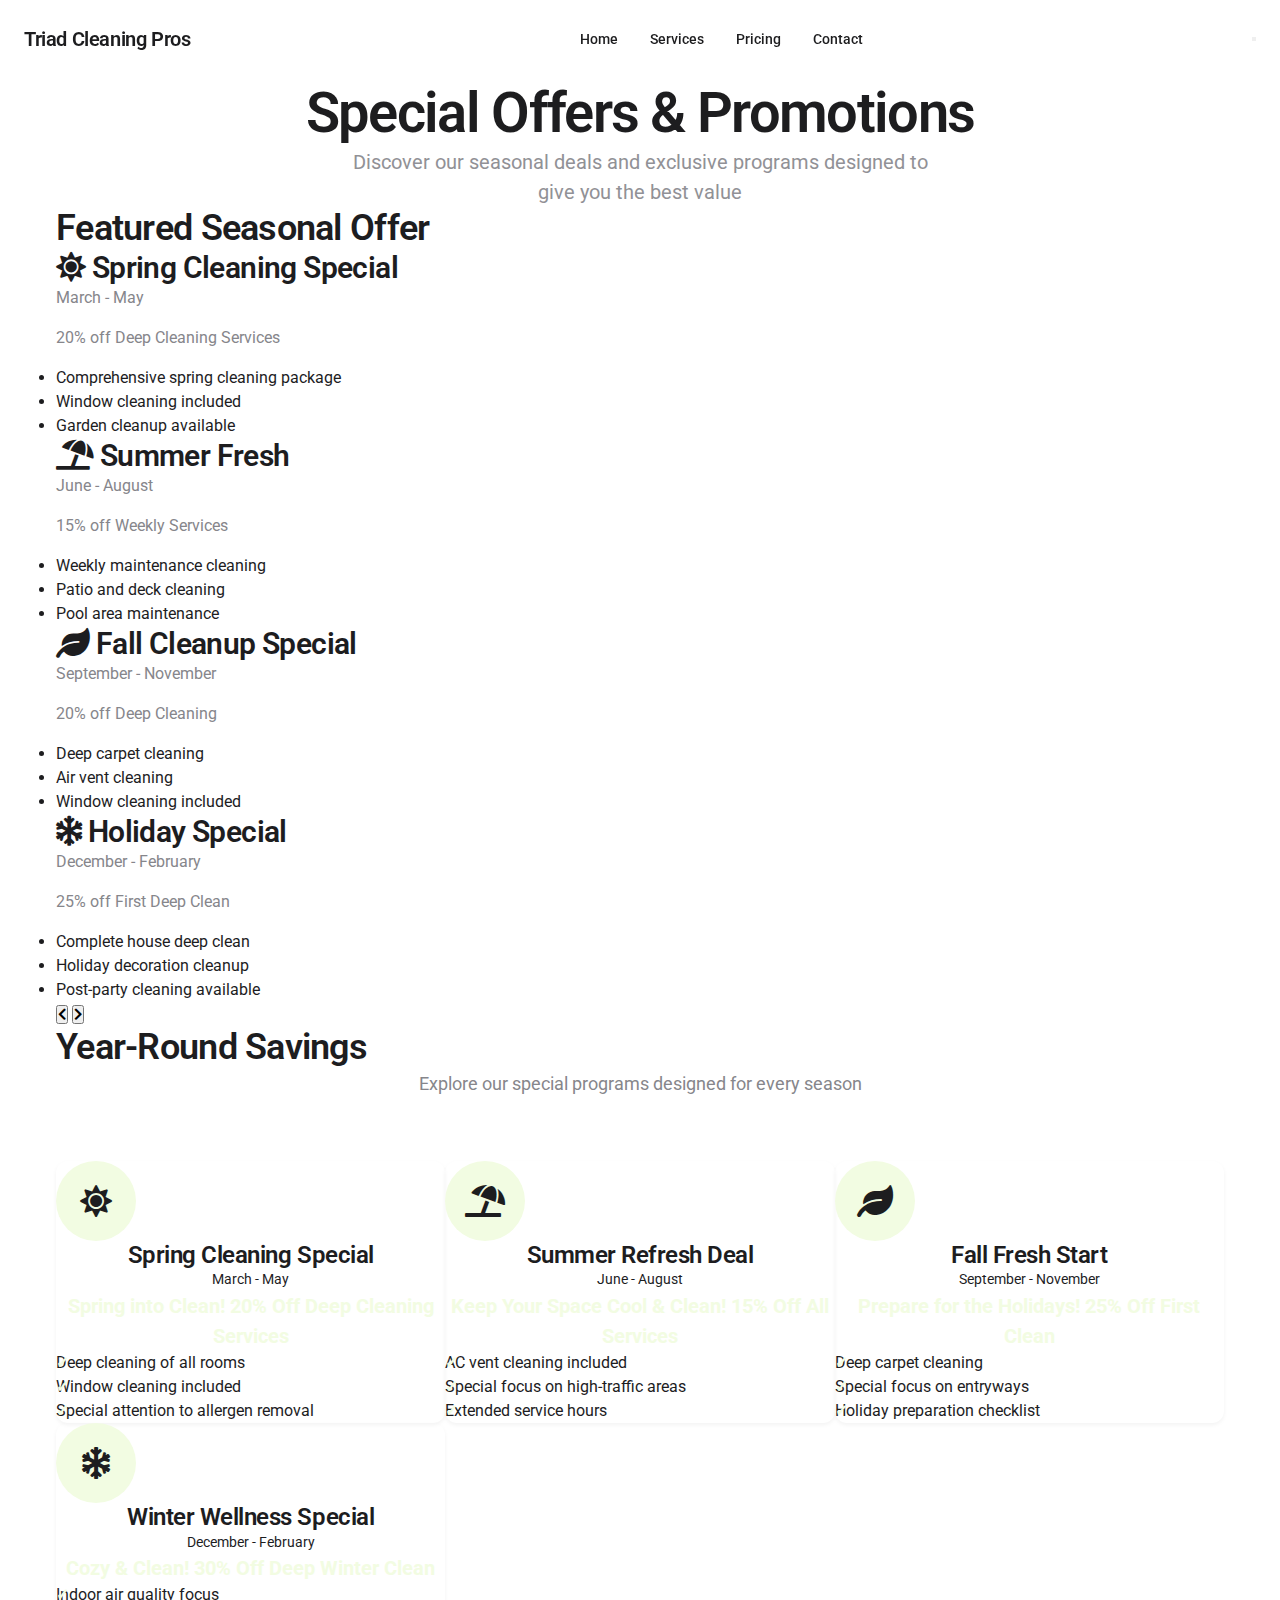
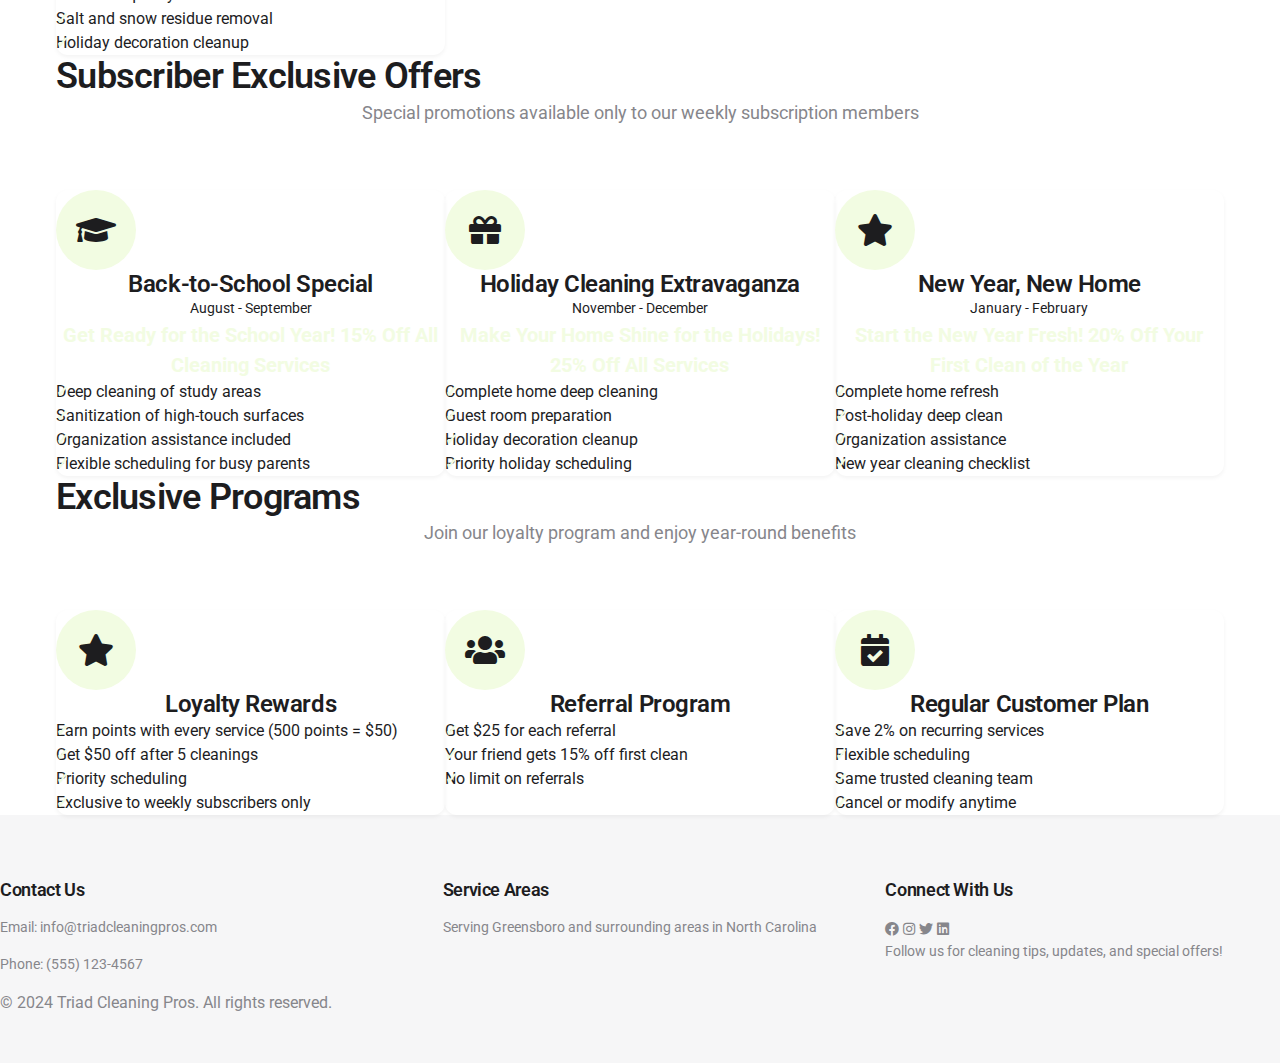
<file: WindSurf/TCP Cleaners/promotions.html>
<!DOCTYPE html>
<html lang="en">
<head>
    <meta charset="UTF-8">
    <meta name="viewport" content="width=device-width, initial-scale=1.0">
    <title>Promotions - Triad Cleaning Pros</title>
    <link rel="stylesheet" href="https://cdnjs.cloudflare.com/ajax/libs/font-awesome/5.15.4/css/all.min.css">
    <link href="https://fonts.googleapis.com/css2?family=Roboto:wght@300;400;500;700&display=swap" rel="stylesheet">
    <link rel="stylesheet" href="common.css">
    <link rel="stylesheet" href="promotions.css">
</head>
<body>
    <header class="header">
        <nav class="nav-container">
            <div class="logo">Triad Cleaning Pros</div>
            <ul class="nav-links">
                <li><a href="index.html">Home</a></li>
                <li><a href="index.html#services">Services</a></li>
                <li><a href="index.html#pricing">Pricing</a></li>
                <li><a href="index.html#contact">Contact</a></li>
            </ul>
            <button class="mobile-menu-btn">
                <span></span>
                <span></span>
                <span></span>
            </button>
        </nav>
    </header>

    <main>
        <section class="promotions-hero">
            <div class="hero-content">
                <h1>Special Offers & Promotions</h1>
                <p>Discover our seasonal deals and exclusive programs designed to give you the best value</p>
            </div>
        </section>

        <section class="current-promotion">
            <div class="container">
                <h2>Featured Seasonal Offer</h2>
                <div class="promo-banner">
                    <div class="banner-container">
                        <div class="banner-slides">
                            <!-- Spring Banner -->
                            <div class="banner-slide" data-season="spring">
                                <div class="banner-content">
                                    <div class="banner-text">
                                        <h3><i class="fas fa-sun"></i> Spring Cleaning Special</h3>
                                        <p class="banner-dates">March - May</p>
                                        <p class="banner-highlight">20% off Deep Cleaning Services</p>
                                        <ul class="banner-benefits">
                                            <li>Comprehensive spring cleaning package</li>
                                            <li>Window cleaning included</li>
                                            <li>Garden cleanup available</li>
                                        </ul>
                                    </div>
                                </div>
                            </div>
                            <!-- Summer Banner -->
                            <div class="banner-slide" data-season="summer">
                                <div class="banner-content">
                                    <div class="banner-text">
                                        <h3><i class="fas fa-umbrella-beach"></i> Summer Fresh</h3>
                                        <p class="banner-dates">June - August</p>
                                        <p class="banner-highlight">15% off Weekly Services</p>
                                        <ul class="banner-benefits">
                                            <li>Weekly maintenance cleaning</li>
                                            <li>Patio and deck cleaning</li>
                                            <li>Pool area maintenance</li>
                                        </ul>
                                    </div>
                                </div>
                            </div>
                            <!-- Fall Banner -->
                            <div class="banner-slide" data-season="fall">
                                <div class="banner-content">
                                    <div class="banner-text">
                                        <h3><i class="fas fa-leaf"></i> Fall Cleanup Special</h3>
                                        <p class="banner-dates">September - November</p>
                                        <p class="banner-highlight">20% off Deep Cleaning</p>
                                        <ul class="banner-benefits">
                                            <li>Deep carpet cleaning</li>
                                            <li>Air vent cleaning</li>
                                            <li>Window cleaning included</li>
                                        </ul>
                                    </div>
                                </div>
                            </div>
                            <!-- Winter Banner -->
                            <div class="banner-slide" data-season="winter">
                                <div class="banner-content">
                                    <div class="banner-text">
                                        <h3><i class="fas fa-snowflake"></i> Holiday Special</h3>
                                        <p class="banner-dates">December - February</p>
                                        <p class="banner-highlight">25% off First Deep Clean</p>
                                        <ul class="banner-benefits">
                                            <li>Complete house deep clean</li>
                                            <li>Holiday decoration cleanup</li>
                                            <li>Post-party cleaning available</li>
                                        </ul>
                                    </div>
                                </div>
                            </div>
                        </div>
                        <button class="banner-nav prev" aria-label="Previous promotion">
                            <i class="fas fa-chevron-left"></i>
                        </button>
                        <button class="banner-nav next" aria-label="Next promotion">
                            <i class="fas fa-chevron-right"></i>
                        </button>
                    </div>
                </div>
            </div>
        </section>

        <section class="all-promotions">
            <div class="container">
                <h2>Year-Round Savings</h2>
                <p class="section-subtitle">Explore our special programs designed for every season</p>
                <div class="promotions-grid">
                    <!-- Spring Cleaning -->
                    <div class="promotion-card spring">
                        <div class="promotion-icon">
                            <i class="fas fa-sun"></i>
                        </div>
                        <h3>Spring Cleaning Special</h3>
                        <p class="promotion-dates">March - May</p>
                        <div class="promotion-content">
                            <p class="promotion-highlight">Spring into Clean! 20% Off Deep Cleaning Services</p>
                            <ul class="promotion-benefits">
                                <li>Deep cleaning of all rooms</li>
                                <li>Window cleaning included</li>
                                <li>Special attention to allergen removal</li>
                            </ul>
                        </div>
                    </div>

                    <!-- Summer Refresh -->
                    <div class="promotion-card summer">
                        <div class="promotion-icon">
                            <i class="fas fa-umbrella-beach"></i>
                        </div>
                        <h3>Summer Refresh Deal</h3>
                        <p class="promotion-dates">June - August</p>
                        <div class="promotion-content">
                            <p class="promotion-highlight">Keep Your Space Cool & Clean! 15% Off All Services</p>
                            <ul class="promotion-benefits">
                                <li>AC vent cleaning included</li>
                                <li>Special focus on high-traffic areas</li>
                                <li>Extended service hours</li>
                            </ul>
                        </div>
                    </div>

                    <!-- Fall Fresh Start -->
                    <div class="promotion-card fall">
                        <div class="promotion-icon">
                            <i class="fas fa-leaf"></i>
                        </div>
                        <h3>Fall Fresh Start</h3>
                        <p class="promotion-dates">September - November</p>
                        <div class="promotion-content">
                            <p class="promotion-highlight">Prepare for the Holidays! 25% Off First Clean</p>
                            <ul class="promotion-benefits">
                                <li>Deep carpet cleaning</li>
                                <li>Special focus on entryways</li>
                                <li>Holiday preparation checklist</li>
                            </ul>
                        </div>
                    </div>

                    <!-- Winter Wellness -->
                    <div class="promotion-card winter">
                        <div class="promotion-icon">
                            <i class="fas fa-snowflake"></i>
                        </div>
                        <h3>Winter Wellness Special</h3>
                        <p class="promotion-dates">December - February</p>
                        <div class="promotion-content">
                            <p class="promotion-highlight">Cozy & Clean! 30% Off Deep Winter Clean</p>
                            <ul class="promotion-benefits">
                                <li>Indoor air quality focus</li>
                                <li>Salt and snow residue removal</li>
                                <li>Holiday decoration cleanup</li>
                            </ul>
                        </div>
                    </div>
                </div>
            </div>
        </section>

        <section class="subscriber-promotions">
            <div class="container">
                <h2>Subscriber Exclusive Offers</h2>
                <p class="section-subtitle">Special promotions available only to our weekly subscription members</p>
                <div class="promotions-grid">
                    <!-- Back to School -->
                    <div class="promotion-card school">
                        <div class="promotion-icon">
                            <i class="fas fa-graduation-cap"></i>
                        </div>
                        <h3>Back-to-School Special</h3>
                        <p class="promotion-dates">August - September</p>
                        <div class="promotion-content">
                            <p class="promotion-highlight">Get Ready for the School Year! 15% Off All Cleaning Services</p>
                            <ul class="promotion-benefits">
                                <li>Deep cleaning of study areas</li>
                                <li>Sanitization of high-touch surfaces</li>
                                <li>Organization assistance included</li>
                                <li>Flexible scheduling for busy parents</li>
                            </ul>
                        </div>
                    </div>

                    <!-- Holiday Special -->
                    <div class="promotion-card holiday">
                        <div class="promotion-icon">
                            <i class="fas fa-gift"></i>
                        </div>
                        <h3>Holiday Cleaning Extravaganza</h3>
                        <p class="promotion-dates">November - December</p>
                        <div class="promotion-content">
                            <p class="promotion-highlight">Make Your Home Shine for the Holidays! 25% Off All Services</p>
                            <ul class="promotion-benefits">
                                <li>Complete home deep cleaning</li>
                                <li>Guest room preparation</li>
                                <li>Holiday decoration cleanup</li>
                                <li>Priority holiday scheduling</li>
                            </ul>
                        </div>
                    </div>

                    <!-- New Year Special -->
                    <div class="promotion-card new-year">
                        <div class="promotion-icon">
                            <i class="fas fa-star"></i>
                        </div>
                        <h3>New Year, New Home</h3>
                        <p class="promotion-dates">January - February</p>
                        <div class="promotion-content">
                            <p class="promotion-highlight">Start the New Year Fresh! 20% Off Your First Clean of the Year</p>
                            <ul class="promotion-benefits">
                                <li>Complete home refresh</li>
                                <li>Post-holiday deep clean</li>
                                <li>Organization assistance</li>
                                <li>New year cleaning checklist</li>
                            </ul>
                        </div>
                    </div>
                </div>
            </div>
        </section>

        <section class="loyalty-programs">
            <div class="container">
                <h2>Exclusive Programs</h2>
                <p class="section-subtitle">Join our loyalty program and enjoy year-round benefits</p>
                <div class="programs-grid">
                    <div class="program-card">
                        <div class="program-icon">
                            <i class="fas fa-star"></i>
                        </div>
                        <h3>Loyalty Rewards</h3>
                        <ul class="program-benefits">
                            <li>Earn points with every service (500 points = $50)</li>
                            <li>Get $50 off after 5 cleanings</li>
                            <li>Priority scheduling</li>
                            <li>Exclusive to weekly subscribers only</li>
                        </ul>
                    </div>

                    <div class="program-card">
                        <div class="program-icon">
                            <i class="fas fa-users"></i>
                        </div>
                        <h3>Referral Program</h3>
                        <ul class="program-benefits">
                            <li>Get $25 for each referral</li>
                            <li>Your friend gets 15% off first clean</li>
                            <li>No limit on referrals</li>
                        </ul>
                    </div>

                    <div class="program-card">
                        <div class="program-icon">
                            <i class="fas fa-calendar-check"></i>
                        </div>
                        <h3>Regular Customer Plan</h3>
                        <ul class="program-benefits">
                            <li>Save 2% on recurring services</li>
                            <li>Flexible scheduling</li>
                            <li>Same trusted cleaning team</li>
                            <li>Cancel or modify anytime</li>
                        </ul>
                    </div>
                </div>
            </div>
        </section>
    </main>

    <footer class="footer">
        <div class="footer-content">
            <div class="footer-section">
                <h3>Contact Us</h3>
                <p>Email: info@triadcleaningpros.com</p>
                <p>Phone: (555) 123-4567</p>
            </div>
            <div class="footer-section">
                <h3>Service Areas</h3>
                <p>Serving Greensboro and surrounding areas in North Carolina</p>
            </div>
            <div class="footer-section">
                <h3>Connect With Us</h3>
                <div class="social-links">
                    <a href="#" target="_blank"><i class="fab fa-facebook"></i></a>
                    <a href="#" target="_blank"><i class="fab fa-instagram"></i></a>
                    <a href="#" target="_blank"><i class="fab fa-twitter"></i></a>
                    <a href="#" target="_blank"><i class="fab fa-linkedin"></i></a>
                </div>
                <p>Follow us for cleaning tips, updates, and special offers!</p>
            </div>
        </div>
        <div class="footer-bottom">
            <p>&copy; 2024 Triad Cleaning Pros. All rights reserved.</p>
        </div>
    </footer>

    <script src="script.js"></script>
</body>
</html>
</file>
<file: WindSurf/TCP Cleaners V1.0/styles.css>
:root {
    /* Primary Colors */
    --color-primary: #2C5282;      /* Deep Blue */
    --color-primary-light: #4299E1; /* Light Blue */
    --color-primary-dark: #1A365D;  /* Dark Blue */
    
    /* Accent Colors */
    --color-accent: #38A169;       /* Green */
    --color-accent-light: #48BB78;
    --color-accent-dark: #276749;
    
    /* Neutral Colors */
    --color-white: #FFFFFF;
    --color-gray-100: #F7FAFC;
    --color-gray-200: #EDF2F7;
    --color-gray-300: #E2E8F0;
    --color-gray-400: #CBD5E0;
    --color-gray-500: #A0AEC0;
    --color-gray-600: #718096;
    --color-gray-700: #4A5568;
    --color-gray-800: #2D3748;
    --color-gray-900: #1A202C;
    
    /* Semantic Colors */
    --color-success: #38A169;
    --color-warning: #D69E2E;
    --color-error: #E53E3E;
    --color-info: #3182CE;
    
    /* Text Colors */
    --color-text: var(--color-gray-800);
    --color-text-light: var(--color-gray-600);
    --color-text-lighter: var(--color-gray-500);
    
    /* Background Colors */
    --color-bg: var(--color-white);
    --color-bg-light: var(--color-gray-100);
    --color-bg-dark: var(--color-gray-200);
    
    /* Border Colors */
    --color-border: var(--color-gray-300);
    --color-border-light: var(--color-gray-200);
    --color-border-dark: var(--color-gray-400);
}

* {
    margin: 0;
    padding: 0;
    box-sizing: border-box;
}

body {
    font-family: 'Inter', -apple-system, BlinkMacSystemFont, sans-serif;
    line-height: 1.5;
    color: var(--color-text);
    background-color: var(--color-bg);
}

.header {
    position: fixed;
    width: 100%;
    background: rgba(255, 255, 255, 0.98);
    backdrop-filter: blur(10px);
    -webkit-backdrop-filter: blur(10px);
    z-index: 1000;
    border-bottom: 1px solid rgba(0, 0, 0, 0.1);
}

.nav-container {
    max-width: 1200px;
    margin: 0 auto;
    padding: 1rem 2rem;
    display: flex;
    justify-content: space-between;
    align-items: center;
    height: 80px;
}

.logo {
    font-size: 1.5rem;
    font-weight: 600;
    display: flex;
    align-items: center;
}

.nav-links {
    display: flex;
    gap: 2rem;
    list-style: none;
    align-items: center;
    height: 100%;
}

.nav-links li {
    display: flex;
    align-items: center;
    height: 100%;
}

.nav-links a {
    text-decoration: none;
    color: var(--color-text);
    transition: color 0.3s ease;
    display: flex;
    align-items: center;
    height: 100%;
}

.nav-links a:hover {
    color: var(--color-text-light);
}

.cta-button {
    background-color: var(--color-primary);
    color: var(--color-white) !important;
    padding: 0.75rem 1.5rem;
    border-radius: 30px;
    text-decoration: none;
    transition: transform 0.3s ease, background-color 0.3s ease;
    display: inline-block;
    border: none;
    cursor: pointer;
}

.cta-button:hover {
    transform: scale(1.05);
    background-color: var(--color-primary-light);
}

/* Hero Section */
.hero {
    position: relative;
    height: 100vh;
    width: 100%;
    overflow: hidden;
    display: flex;
    align-items: center;
    justify-content: center;
    text-align: center;
    color: #fff;
    padding: 2rem;
}

.hero-slideshow {
    position: absolute;
    top: 0;
    left: 0;
    width: 100%;
    height: 100%;
    z-index: -1;
}

.slide {
    position: absolute;
    top: 0;
    left: 0;
    width: 100%;
    height: 100%;
    opacity: 0;
    transition: opacity 0.5s ease-in-out;
    background-color: rgba(0, 0, 0, 0.5);
}

.slide.active {
    opacity: 1;
}

.slide img {
    width: 100%;
    height: 100%;
    object-fit: cover;
    filter: brightness(0.6);
}

.hero-content {
    position: relative;
    z-index: 2;
    max-width: 800px;
}

.hero-content h1 {
    font-size: 3.5rem;
    margin-bottom: 1.5rem;
    text-shadow: 2px 2px 4px rgba(0,0,0,0.3);
}

.hero-content p {
    font-size: 1.2rem;
    margin-bottom: 2.5rem;
    text-shadow: 1px 1px 2px rgba(0,0,0,0.3);
}

.quote-steps {
    display: flex;
    align-items: center;
    justify-content: center;
    gap: 1rem;
    flex-wrap: wrap;
    margin-bottom: 2.5rem;
}

.step {
    display: flex;
    flex-direction: column;
    align-items: center;
    background: rgba(255, 255, 255, 0.1);
    backdrop-filter: blur(10px);
    padding: 1rem;
    border-radius: 12px;
    min-width: 140px;
}

.step-number {
    width: 36px;
    height: 36px;
    background: var(--color-accent);
    border-radius: 50%;
    display: flex;
    align-items: center;
    justify-content: center;
    font-weight: bold;
    margin-bottom: 0.5rem;
}

.step-text {
    font-size: 0.9rem;
    font-weight: 500;
}

.step-arrow {
    font-size: 1.5rem;
    color: var(--color-accent);
    text-shadow: 1px 1px 2px rgba(0,0,0,0.3);
}

.hero-ctas {
    display: flex;
    gap: 1rem;
    justify-content: center;
    flex-wrap: wrap;
}

.cta-button {
    display: inline-block;
    padding: 1rem 2rem;
    background-color: var(--color-accent);
    color: var(--color-white);
    text-decoration: none;
    border-radius: 30px;
    font-weight: 500;
    transition: all 0.3s ease;
}

.cta-button:hover {
    transform: scale(1.05);
    background-color: var(--color-accent-light);
}

.secondary-button {
    display: inline-block;
    padding: 1rem 2rem;
    background-color: rgba(255, 255, 255, 0.15);
    color: var(--color-white);
    text-decoration: none;
    border-radius: 30px;
    font-weight: 500;
    backdrop-filter: blur(10px);
    transition: all 0.3s ease;
}

.secondary-button:hover {
    background-color: rgba(255, 255, 255, 0.25);
    transform: scale(1.05);
}

/* Progress Steps */
.quote-progress {
    display: flex;
    justify-content: space-between;
    align-items: center;
    max-width: 600px;
    margin: 2rem auto;
    position: relative;
    padding: 0 1rem;
}

.quote-progress::before {
    content: '';
    position: absolute;
    top: 50%;
    left: 2rem;
    right: 2rem;
    height: 2px;
    background: var(--color-gray-300);
    z-index: 1;
}

.progress-step {
    display: flex;
    flex-direction: column;
    align-items: center;
    position: relative;
    z-index: 2;
    background: var(--color-white);
    padding: 0 1rem;
}

.progress-step .step-number {
    width: 32px;
    height: 32px;
    border-radius: 50%;
    background: var(--color-gray-300);
    color: var(--color-white);
    display: flex;
    align-items: center;
    justify-content: center;
    font-weight: bold;
    margin-bottom: 0.5rem;
    transition: all 0.3s ease;
}

.progress-step .step-label {
    font-size: 0.875rem;
    color: var(--color-gray-500);
    transition: all 0.3s ease;
}

.progress-step.active .step-number {
    background: var(--color-accent);
    transform: scale(1.1);
}

.progress-step.active .step-label {
    color: var(--color-accent);
    font-weight: 500;
}

@media (max-width: 768px) {
    .quote-progress {
        flex-direction: column;
        gap: 1.5rem;
        margin: 1.5rem auto;
    }

    .quote-progress::before {
        left: 50%;
        top: 2rem;
        bottom: 2rem;
        width: 2px;
        height: auto;
        transform: translateX(-50%);
    }

    .progress-step {
        flex-direction: row;
        gap: 1rem;
        width: 100%;
        justify-content: center;
    }

    .progress-step .step-number {
        margin-bottom: 0;
    }
}

/* Form Validation Styles */
.error {
    border-color: var(--color-error) !important;
}

.error-message {
    color: var(--color-error);
    font-size: 0.875rem;
    margin-top: 0.25rem;
}

/* Loading State */
.calculating {
    display: inline-block;
    position: relative;
    color: var(--color-gray-400);
}

.calculating::after {
    content: "...";
    position: absolute;
    animation: ellipsis 1.5s infinite;
}

@keyframes ellipsis {
    0% { content: "."; }
    33% { content: ".."; }
    66% { content: "..."; }
}
@media (max-width: 768px) {
    .hero {
        height: 100vh;
    }

    .hero-content {
        padding: 1rem;
    }

    .hero-content h1 {
        font-size: 2.5rem;
    }

    .quote-steps {
        gap: 0.5rem;
    }

    .step {
        min-width: 120px;
        padding: 0.75rem;
    }

    .step-arrow {
        transform: rotate(90deg);
    }

    .hero-ctas {
        flex-direction: column;
    }

    .cta-button, .secondary-button {
        width: 100%;
        text-align: center;
    }
}

/* Services Section */
.services {
    padding: 6rem 2rem;
    background-color: var(--color-bg);
}

.services h2, .why-us h2, .testimonials h2, .contact h2 {
    text-align: center;
    font-size: 2.5rem;
    margin-bottom: 3rem;
}

.service-cards {
    display: grid;
    grid-template-columns: repeat(auto-fit, minmax(300px, 1fr));
    gap: 2rem;
    padding: 2rem 0;
}

.service-card {
    background: var(--color-gray-200);
    border-radius: 20px;
    overflow: hidden;
    transition: transform 0.3s ease, box-shadow 0.3s ease;
}

.service-card:hover {
    transform: translateY(-5px);
    box-shadow: 0 10px 30px rgba(0,0,0,0.1);
}

.service-image {
    width: 100%;
    height: 200px;
    overflow: hidden;
}

.service-image img {
    width: 100%;
    height: 100%;
    object-fit: cover;
    transition: transform 0.3s ease;
}

.service-card:hover .service-image img {
    transform: scale(1.05);
}

.service-card h3 {
    padding: 1.5rem 1.5rem 1rem;
    font-size: 1.5rem;
    color: var(--color-text);
}

.service-card p {
    padding: 0 1.5rem;
    color: var(--color-text-light);
    margin-bottom: 1rem;
}

.service-features {
    padding: 0 1.5rem 1.5rem;
    list-style: none;
}

.service-features li {
    padding: 0.5rem 0;
    color: var(--color-text-light);
    position: relative;
    padding-left: 1.5rem;
}

.service-features li:before {
    content: "✓";
    position: absolute;
    left: 0;
    color: var(--color-accent);
}

.service-link {
    display: inline-block;
    padding: 0 1.5rem 1.5rem;
    color: var(--color-accent);
    text-decoration: none;
    font-weight: 500;
    transition: color 0.3s ease;
}

.service-link:hover {
    color: var(--color-accent-light);
}

/* Why Us Section */
.why-us {
    padding: 6rem 2rem;
    background-color: var(--color-gray-200);
}

.features {
    display: grid;
    grid-template-columns: repeat(auto-fit, minmax(250px, 1fr));
    gap: 2rem;
    max-width: 1200px;
    margin: 0 auto;
}

.feature {
    text-align: center;
    padding: 2rem;
}

/* Mission Section */
.mission {
    padding: 6rem 2rem;
    background-color: var(--color-bg);
}

.mission-content {
    max-width: 800px;
    margin: 0 auto;
    text-align: center;
}

.vision-statement {
    margin-top: 3rem;
    padding: 2rem;
    background: var(--color-gray-200);
    border-radius: 20px;
}

/* Values Section */
.values {
    padding: 6rem 2rem;
    background-color: var(--color-gray-200);
}

.values-grid {
    display: grid;
    grid-template-columns: repeat(auto-fit, minmax(250px, 1fr));
    gap: 2rem;
    max-width: 1200px;
    margin: 0 auto;
}

.value-card {
    background: var(--color-bg);
    padding: 2rem;
    border-radius: 20px;
    text-align: center;
    transition: transform 0.3s ease;
}

.value-card:hover {
    transform: translateY(-5px);
}

.value-card h3 {
    color: var(--color-primary);
    margin-bottom: 1rem;
}

/* Testimonials Section */
.testimonials {
    padding: 6rem 2rem;
    background-color: var(--color-bg);
}

.testimonial-cards {
    display: grid;
    grid-template-columns: repeat(auto-fit, minmax(300px, 1fr));
    gap: 2rem;
    max-width: 1200px;
    margin: 0 auto;
}

.testimonial-card {
    background: var(--color-gray-200);
    padding: 2rem;
    border-radius: 20px;
    text-align: center;
}

.testimonial-card cite {
    display: block;
    margin-top: 1rem;
    color: var(--color-text-light);
}

/* Pricing Section */
.pricing {
    padding: 6rem 2rem;
    background-color: var(--color-bg);
}

.section-subtitle {
    text-align: center;
    color: var(--color-text-light);
    margin-bottom: 3rem;
    font-size: 1.2rem;
}

.pricing-grid {
    display: grid;
    grid-template-columns: repeat(auto-fit, minmax(300px, 1fr));
    gap: 2rem;
    max-width: 1200px;
    margin: 0 auto 3rem;
}

.pricing-card {
    background: var(--color-gray-200);
    border-radius: 20px;
    padding: 2rem;
    text-align: center;
    transition: transform 0.3s ease;
    position: relative;
    overflow: hidden;
}

.pricing-card.popular {
    background: var(--color-bg);
    box-shadow: 0 8px 30px rgba(0,0,0,0.1);
}

.pricing-card.popular::before {
    content: "Most Popular";
    position: absolute;
    top: 1rem;
    right: -2rem;
    background: var(--color-primary);
    color: var(--color-white);
    padding: 0.5rem 3rem;
    transform: rotate(45deg);
    font-size: 0.8rem;
    font-weight: 500;
}

.pricing-header {
    margin-bottom: 2rem;
}

.price {
    margin: 1.5rem 0;
}

.price .amount {
    font-size: 2.5rem;
    font-weight: 700;
    color: var(--color-primary);
}

.price .period {
    font-size: 1rem;
    color: var(--color-text-light);
    margin-left: 0.5rem;
}

.pricing-features {
    list-style: none;
    padding: 0;
    margin: 0 0 2rem;
    text-align: left;
}

.pricing-features li {
    padding: 0.75rem 0;
    color: var(--color-text);
    position: relative;
    padding-left: 1.5rem;
    font-size: 0.95rem;
}

.pricing-features li::before {
    content: "✓";
    position: absolute;
    left: 0;
    color: var(--color-accent);
}

.pricing-notes {
    display: grid;
    grid-template-columns: repeat(auto-fit, minmax(250px, 1fr));
    gap: 2rem;
    max-width: 800px;
    margin: 0 auto;
}

.note-card {
    background: var(--color-gray-200);
    padding: 1.5rem;
    border-radius: 15px;
}

.note-card h4 {
    margin-bottom: 1rem;
    color: var(--color-text);
    display: flex;
    align-items: center;
    gap: 0.5rem;
}

.note-card ul {
    list-style: none;
    padding: 0;
    margin: 0;
}

.note-card ul li {
    padding: 0.5rem 0;
    color: var(--color-text-light);
    font-size: 0.9rem;
}

/* Contact Section */
.contact {
    padding: 6rem 2rem;
    background-color: var(--color-gray-200);
}

.contact-form {
    max-width: 600px;
    margin: 0 auto;
}

.form-group {
    margin-bottom: 1.5rem;
}

.form-group input,
.form-group textarea {
    width: 100%;
    padding: 1rem;
    border: 1px solid rgba(0, 0, 0, 0.1);
    border-radius: 10px;
    font-family: inherit;
    transition: border-color 0.3s ease;
}

.form-group textarea {
    height: 150px;
    resize: vertical;
}

.form-group input:focus,
.form-group textarea:focus {
    outline: none;
    border-color: var(--color-primary);
}

select {
    width: 100%;
    padding: 1rem;
    border: 1px solid rgba(0,0,0,0.1);
    border-radius: 10px;
    font-family: inherit;
    background-color: var(--color-bg);
    color: var(--color-text);
    cursor: pointer;
    appearance: none;
    background-image: url("data:image/svg+xml,%3Csvg xmlns='http://www.w3.org/2000/svg' width='24' height='24' viewBox='0 0 24 24' fill='none' stroke='currentColor' stroke-width='2' stroke-linecap='round' stroke-linejoin='round'%3E%3Cpolyline points='6 9 12 15 18 9'%3E%3C/polyline%3E%3C/svg%3E");
    background-repeat: no-repeat;
    background-position: right 1rem center;
    background-size: 1em;
}

select:focus {
    outline: none;
    border-color: var(--color-primary);
}

/* Footer */
.footer {
    background-color: var(--color-text);
    color: var(--color-white);
    padding: 4rem 2rem 2rem;
}

.footer-content {
    max-width: 1200px;
    margin: 0 auto;
    display: grid;
    grid-template-columns: repeat(auto-fit, minmax(250px, 1fr));
    gap: 2rem;
}

.footer-section h3 {
    margin-bottom: 1rem;
}

.footer-bottom {
    text-align: center;
    margin-top: 3rem;
    padding-top: 2rem;
    border-top: 1px solid rgba(255, 255, 255, 0.1);
}

/* Animations */
@keyframes fadeIn {
    from {
        opacity: 0;
        transform: translateY(20px);
    }
    to {
        opacity: 1;
        transform: translateY(0);
    }
}

/* Responsive Design */
@media (max-width: 768px) {
    .hero {
        height: 60vh;
        min-height: 400px;
    }

    .hero-content h1 {
        font-size: 2.5rem;
    }

    .nav-links {
        display: none;
    }
    
    .pricing-grid {
        grid-template-columns: 1fr;
    }
    
    .pricing-card.popular::before {
        font-size: 0.7rem;
        padding: 0.4rem 2.5rem;
    }
    
    .service-cards {
        grid-template-columns: 1fr;
    }
}

/* Pricing Calculator */
.calculator-container {
    display: grid;
    grid-template-columns: 1fr 1fr;
    gap: 3rem;
    max-width: 1200px;
    margin: 0 auto 3rem;
}

.calculator-form {
    background: var(--color-bg);
    padding: 2rem;
    border-radius: 20px;
    box-shadow: 0 8px 30px rgba(0,0,0,0.1);
}

.toggle-buttons {
    display: flex;
    gap: 1rem;
    margin-bottom: 1rem;
}

.toggle-button {
    padding: 0.75rem 1.5rem;
    border: 2px solid var(--color-primary);
    background: none;
    color: var(--color-primary);
    border-radius: 30px;
    cursor: pointer;
    transition: all 0.3s ease;
    font-weight: 500;
}

.toggle-button.active {
    background: var(--color-primary);
    color: white;
}

.size-input {
    margin-bottom: 2rem;
}

.room-counters {
    display: grid;
    gap: 1rem;
    grid-template-columns: repeat(auto-fit, minmax(200px, 1fr));
}

.counter-controls {
    display: flex;
    align-items: center;
    gap: 0.5rem;
    margin-top: 0.5rem;
}

.counter-btn {
    width: 32px;
    height: 32px;
    border: none;
    background: var(--color-accent);
    color: white;
    border-radius: 50%;
    cursor: pointer;
    display: flex;
    align-items: center;
    justify-content: center;
    font-size: 1.25rem;
    transition: all 0.3s ease;
}

.counter-btn:hover {
    background: var(--color-accent-light);
    transform: scale(1.1);
}

.counter-btn.minus {
    background: var(--color-gray-300);
}

.counter-btn.minus:hover {
    background: var(--color-gray-400);
}

.counter-controls input {
    width: 60px;
    text-align: center;
    padding: 0.5rem;
    border: 1px solid var(--color-gray-300);
    border-radius: 4px;
}

.estimated-footage {
    margin-top: 1.5rem;
    padding: 1rem;
    background: var(--color-gray-100);
    border-radius: 8px;
    text-align: center;
    font-weight: 500;
}

#estimated-footage {
    color: var(--color-primary);
    font-weight: 600;
}

/* Service Info Tabs */
.info-card {
    background: var(--color-bg);
    padding: 2rem;
    border-radius: 20px;
    box-shadow: 0 8px 30px rgba(0,0,0,0.1);
}

.service-tabs {
    display: flex;
    gap: 1rem;
    margin: 1.5rem 0;
}

.tab-button {
    padding: 0.75rem 1.5rem;
    border: none;
    border-radius: 30px;
    background: var(--color-gray-200);
    color: var(--color-text);
    cursor: pointer;
    transition: all 0.3s ease;
}

.tab-button.active {
    background: var(--color-primary);
    color: var(--color-white);
}

.tab-content {
    display: none;
}

.tab-content.active {
    display: block;
}

.service-list {
    list-style: none;
    padding: 0;
    margin: 0 0 1.5rem;
}

.service-list li {
    padding: 0.5rem 0;
    padding-left: 1.5rem;
    position: relative;
}

.service-list li::before {
    content: "✓";
    position: absolute;
    left: 0;
    color: var(--color-accent);
}

.starting-price {
    text-align: center;
    font-weight: 600;
    color: var(--color-primary);
}

@media (max-width: 1024px) {
    .calculator-container {
        grid-template-columns: 1fr;
    }
    
    .additional-services {
        grid-template-columns: 1fr;
    }
}

/* Quote Steps */
.quote-steps {
    display: flex;
    align-items: center;
    justify-content: center;
    margin: 2rem 0;
    gap: 1rem;
    flex-wrap: wrap;
}

.step {
    display: flex;
    flex-direction: column;
    align-items: center;
    text-align: center;
}

.step-number {
    width: 32px;
    height: 32px;
    border-radius: 50%;
    background: var(--color-accent);
    color: white;
    display: flex;
    align-items: center;
    justify-content: center;
    font-weight: bold;
    margin-bottom: 0.5rem;
}

.step-text {
    font-size: 0.9rem;
    color: var(--color-text);
}

.step-arrow {
    color: var(--color-accent);
    font-size: 1.5rem;
}

/* Enhanced Contact Form */
.form-columns {
    display: grid;
    grid-template-columns: repeat(auto-fit, minmax(300px, 1fr));
    gap: 2rem;
    margin-bottom: 2rem;
}

.form-column {
    display: flex;
    flex-direction: column;
    gap: 1rem;
}

.upload-label {
    display: flex;
    flex-direction: column;
    gap: 0.5rem;
    cursor: pointer;
}

.upload-hint {
    font-size: 0.85rem;
    color: var(--color-text-light);
}

.file-input {
    display: none;
}

.upload-placeholder {
    border: 2px dashed var(--color-gray-300);
    border-radius: 8px;
    padding: 2rem;
    text-align: center;
    background: var(--color-bg);
    transition: all 0.3s ease;
}

.upload-placeholder:hover {
    border-color: var(--color-accent);
    background: var(--color-gray-200);
}

.upload-placeholder img {
    width: 48px;
    height: 48px;
    margin-bottom: 1rem;
    opacity: 0.6;
}

.upload-preview {
    display: grid;
    grid-template-columns: repeat(auto-fill, minmax(100px, 1fr));
    gap: 1rem;
    margin-top: 1rem;
}

.preview-item {
    position: relative;
    aspect-ratio: 1;
    border-radius: 8px;
    overflow: hidden;
}

.preview-item img {
    width: 100%;
    height: 100%;
    object-fit: cover;
}

.preview-item .remove-btn {
    position: absolute;
    top: 4px;
    right: 4px;
    background: rgba(0, 0, 0, 0.5);
    color: white;
    border: none;
    border-radius: 50%;
    width: 24px;
    height: 24px;
    cursor: pointer;
    display: flex;
    align-items: center;
    justify-content: center;
}

.quote-summary {
    background: var(--color-gray-200);
    border-radius: 8px;
    padding: 1.5rem;
    margin-bottom: 2rem;
}

.summary-details {
    display: flex;
    flex-direction: column;
    gap: 0.5rem;
    margin-top: 1rem;
}

.summary-row {
    display: flex;
    justify-content: space-between;
    padding: 0.5rem 0;
    border-bottom: 1px solid var(--color-gray-300);
}

.summary-row:last-child {
    border-bottom: none;
    font-weight: bold;
}

/* Size Toggle */
.toggle-buttons {
    display: flex;
    gap: 1rem;
    margin-bottom: 1rem;
}

.toggle-button {
    flex: 1;
    padding: 0.75rem;
    border: 2px solid var(--color-gray-300);
    background: var(--color-bg);
    border-radius: 8px;
    cursor: pointer;
    transition: all 0.3s ease;
    font-weight: 500;
}

.toggle-button.active {
    background: var(--color-accent);
    color: white;
    border-color: var(--color-accent);
}

.toggle-button:hover:not(.active) {
    background: var(--color-gray-200);
}

/* Room Counters */
.room-counters {
    display: grid;
    gap: 1rem;
    grid-template-columns: repeat(auto-fit, minmax(200px, 1fr));
    margin-bottom: 1rem;
}

.counter-input {
    display: flex;
    align-items: center;
    gap: 0.5rem;
    margin-top: 0.25rem;
}

.counter-btn {
    width: 32px;
    height: 32px;
    border: 1px solid var(--color-gray-300);
    background: var(--color-bg);
    border-radius: 4px;
    cursor: pointer;
    display: flex;
    align-items: center;
    justify-content: center;
    font-size: 1.25rem;
    transition: all 0.2s ease;
}

.counter-btn:hover {
    background: var(--color-gray-200);
}

.counter-input input {
    width: 60px;
    text-align: center;
    padding: 0.5rem;
    border: 1px solid var(--color-gray-300);
    border-radius: 4px;
    font-size: 1rem;
}

.input-hint {
    display: block;
    font-size: 0.85rem;
    color: var(--color-text-light);
    margin-top: 0.25rem;
}

.estimated-footage {
    background: var(--color-gray-200);
    padding: 1rem;
    border-radius: 8px;
    margin-top: 1rem;
    text-align: center;
    font-weight: 500;
}

#estimated-footage {
    color: var(--color-accent);
    font-weight: 600;
}

/* Responsive Adjustments */
@media (max-width: 768px) {
    .room-counters {
        grid-template-columns: 1fr;
    }
    
    .toggle-buttons {
        flex-direction: column;
    }
}

/* Promotions Section */
.promotions {
    padding: 4rem 2rem;
    background-color: var(--color-light);
}

.programs-grid {
    display: grid;
    grid-template-columns: repeat(auto-fit, minmax(300px, 1fr));
    gap: 2rem;
    margin-top: 2rem;
}

.program-card {
    background: white;
    border-radius: 10px;
    padding: 2rem;
    box-shadow: 0 4px 6px rgba(0, 0, 0, 0.1);
    transition: transform 0.3s ease;
}

.program-card:hover {
    transform: translateY(-5px);
}

.program-icon {
    font-size: 2rem;
    color: var(--color-primary);
    margin-bottom: 1rem;
}

.program-benefits {
    list-style: none;
    padding: 0;
    margin-top: 1rem;
}

.program-benefits li {
    padding: 0.5rem 0;
    border-bottom: 1px solid #eee;
}

.program-benefits li:last-child {
    border-bottom: none;
}

.seasonal {
    background: linear-gradient(135deg, var(--color-primary) 0%, var(--color-secondary) 100%);
    color: white;
}

.seasonal .program-icon,
.seasonal h3,
.seasonal h4 {
    color: white;
}

/* Testimonials Section */
.testimonials {
    padding: 4rem 2rem;
    background-color: white;
}

.testimonials-slider {
    display: flex;
    gap: 2rem;
    overflow-x: auto;
    padding: 2rem 0;
    scroll-snap-type: x mandatory;
}

.testimonial-card {
    min-width: 300px;
    background: var(--color-light);
    padding: 2rem;
    border-radius: 10px;
    scroll-snap-align: start;
}

.testimonial-rating {
    color: #ffd700;
    margin-bottom: 1rem;
}

.social-proof {
    display: flex;
    justify-content: center;
    align-items: center;
    gap: 2rem;
    margin-top: 2rem;
}

.rating-summary {
    display: flex;
    align-items: center;
    gap: 1rem;
}

.rating {
    font-size: 2rem;
    font-weight: bold;
    color: var(--color-primary);
}

.review-cta {
    padding: 0.5rem 1rem;
    background-color: var(--color-primary);
    color: white;
    border-radius: 5px;
    text-decoration: none;
    transition: background-color 0.3s ease;
}

.review-cta:hover {
    background-color: var(--color-secondary);
}

/* Blog Section */
.blog {
    padding: 4rem 2rem;
    background-color: var(--color-light);
}

.blog-grid {
    display: grid;
    grid-template-columns: repeat(auto-fit, minmax(300px, 1fr));
    gap: 2rem;
    margin-top: 2rem;
}

.blog-card {
    background: white;
    border-radius: 10px;
    overflow: hidden;
    box-shadow: 0 4px 6px rgba(0, 0, 0, 0.1);
}

.blog-card img {
    width: 100%;
    height: 200px;
    object-fit: cover;
}

.blog-content {
    padding: 1.5rem;
}

.blog-content h3 {
    margin-bottom: 1rem;
    color: var(--color-primary);
}

.read-more {
    display: inline-block;
    margin-top: 1rem;
    color: var(--color-primary);
    text-decoration: none;
    font-weight: bold;
}

.read-more:hover {
    color: var(--color-secondary);
}

/* Social Media Footer */
.social-links {
    display: flex;
    gap: 1rem;
    margin-top: 1rem;
}

.social-links a {
    color: var(--color-primary);
    font-size: 1.5rem;
    transition: color 0.3s ease;
}

.social-links a:hover {
    color: var(--color-secondary);
}

/* Seasonal Promotions Slider */
.seasonal-slider {
    position: relative;
    overflow: hidden;
    margin-top: 1rem;
}

.seasonal-slide {
    display: none;
    animation: fadeEffect 0.5s ease-in-out;
}

.seasonal-slide.active {
    display: block;
}

@keyframes fadeEffect {
    from { opacity: 0; }
    to { opacity: 1; }
}

.promotion-highlight {
    font-size: 1.2rem;
    font-weight: bold;
    color: #fff;
    margin: 1rem 0;
    text-align: center;
}

.seasonal h4 {
    display: flex;
    align-items: center;
    gap: 0.5rem;
    font-size: 1.3rem;
    margin-bottom: 0.5rem;
}

.seasonal h4 i {
    font-size: 1.1em;
}

.seasonal-nav {
    display: flex;
    justify-content: center;
    gap: 0.5rem;
    margin-top: 1rem;
}

.nav-dot {
    width: 10px;
    height: 10px;
    border-radius: 50%;
    border: 2px solid white;
    background: transparent;
    padding: 0;
    cursor: pointer;
    transition: background-color 0.3s ease;
}

.nav-dot.active {
    background: white;
}

.seasonal .cta-button {
    display: block;
    width: 100%;
    padding: 0.8rem;
    margin-top: 1rem;
    background: white;
    color: var(--color-primary);
    border: none;
    border-radius: 5px;
    font-weight: bold;
    cursor: pointer;
    transition: transform 0.2s ease, background-color 0.2s ease;
}

.seasonal .cta-button:hover {
    transform: translateY(-2px);
    background: #f0f0f0;
}

/* Promotions Page Styles */
.promotions-hero {
    position: relative;
    height: 60vh;
    min-height: 400px;
    background: url('images/hero-2.jpg') no-repeat center center;
    background-size: cover;
    display: flex;
    align-items: center;
    justify-content: center;
    text-align: center;
    padding: 2rem;
}

.promotions-hero::before {
    content: '';
    position: absolute;
    top: 0;
    left: 0;
    right: 0;
    bottom: 0;
    background: rgba(0, 0, 0, 0.5);
    z-index: 1;
}

.promotions-hero .hero-content {
    position: relative;
    z-index: 2;
    color: var(--color-white);
    max-width: 800px;
    margin: 0 auto;
}

.promotions-hero h1 {
    font-size: 3rem;
    margin-bottom: 1rem;
    text-shadow: 2px 2px 4px rgba(0, 0, 0, 0.3);
}

.promotions-hero p {
    font-size: 1.2rem;
    margin-bottom: 2rem;
    text-shadow: 1px 1px 2px rgba(0, 0, 0, 0.3);
}

.current-promotion {
    padding: 50px 0;
    background-color: var(--color-light);
}

.featured-promotion {
    background: var(--color-primary);
    color: white;
    padding: 2rem;
    border-radius: 10px;
    text-align: center;
    max-width: 800px;
    margin: 0 auto;
}

.promotions-grid {
    display: grid;
    grid-template-columns: repeat(auto-fit, minmax(300px, 1fr));
    gap: 2rem;
    padding: 2rem 0;
}

.promotion-card {
    background: white;
    border-radius: 10px;
    padding: 2rem;
    box-shadow: 0 4px 6px rgba(0, 0, 0, 0.1);
    transition: transform 0.3s ease;
}

.promotion-card:hover {
    transform: translateY(-5px);
}

.promotion-icon {
    font-size: 2rem;
    color: var(--color-primary);
    margin-bottom: 1rem;
}

.promotion-dates {
    color: #666;
    font-size: 0.9rem;
    margin-bottom: 1rem;
}

.promotion-highlight {
    font-size: 1.1rem;
    font-weight: bold;
    color: var(--color-primary);
    margin: 1rem 0;
}

.promotion-benefits {
    list-style: none;
    padding: 0;
    margin: 1rem 0;
}

.promotion-benefits li {
    margin-bottom: 0.5rem;
    padding-left: 1.5rem;
    position: relative;
}

.promotion-benefits li:before {
    content: '✓';
    position: absolute;
    left: 0;
    color: var(--color-primary);
}

.programs-grid {
    display: grid;
    grid-template-columns: repeat(auto-fit, minmax(300px, 1fr));
    gap: 2rem;
    padding: 2rem 0;
}

.program-card {
    background: var(--color-primary);
    color: white;
    border-radius: 10px;
    padding: 2rem;
    text-align: center;
}

.program-card .cta-button {
    background: white;
    color: var(--color-primary);
    border: none;
    padding: 0.8rem 1.5rem;
    border-radius: 5px;
    font-weight: bold;
    cursor: pointer;
    transition: transform 0.2s ease;
    margin-top: 1rem;
}

.program-card .cta-button:hover {
    transform: translateY(-2px);
    background: #f0f0f0;
}

/* Seasonal Color Themes */
.spring {
    border-top: 4px solid #7cb342;
}

.summer {
    border-top: 4px solid #ffd54f;
}

.school {
    border-top: 4px solid #42a5f5;
}

.holiday {
    border-top: 4px solid #ef5350;
}

.new-year {
    border-top: 4px solid #ab47bc;
}

@media (max-width: 768px) {
    .promotions-hero h1 {
        font-size: 2rem;
    }

    .promotions-grid {
        grid-template-columns: 1fr;
    }

    .programs-grid {
        grid-template-columns: 1fr;
    }
}

/* Mobile Menu Button */
.mobile-menu-btn {
    display: none;
    flex-direction: column;
    justify-content: space-around;
    width: 30px;
    height: 25px;
    background: transparent;
    border: none;
    cursor: pointer;
    padding: 0;
    z-index: 10;
}

.mobile-menu-btn span {
    width: 30px;
    height: 3px;
    background: var(--color-text);
    border-radius: 10px;
    transition: all 0.3s linear;
    position: relative;
    transform-origin: 1px;
}

/* Responsive Design */
@media (max-width: 1024px) {
    .nav-container {
        padding: 1rem;
    }

    .hero-content {
        padding: 2rem;
    }

    .quote-steps {
        flex-direction: column;
        gap: 1rem;
    }

    .step-arrow {
        transform: rotate(90deg);
    }

    .service-cards {
        grid-template-columns: repeat(2, 1fr);
        gap: 1.5rem;
    }

    .programs-grid {
        grid-template-columns: repeat(2, 1fr);
    }
}

@media (max-width: 768px) {
    .mobile-menu-btn {
        display: flex;
    }

    .nav-links {
        position: fixed;
        top: 80px;
        right: -100%;
        flex-direction: column;
        background: var(--color-white);
        width: 100%;
        height: calc(100vh - 80px);
        padding: 2rem;
        transition: 0.3s ease-in-out;
        box-shadow: 0 4px 6px -1px rgba(0, 0, 0, 0.1);
    }

    .nav-links.active {
        right: 0;
    }

    .service-cards,
    .programs-grid {
        grid-template-columns: 1fr;
    }

    .hero-content h1 {
        font-size: 2rem;
    }

    .hero-ctas {
        flex-direction: column;
        gap: 1rem;
    }

    .calculator-form {
        padding: 1rem;
    }

    .price-breakdown {
        margin-top: 2rem;
    }

    .promotion-card {
        margin: 1rem 0;
    }
}

@media (max-width: 480px) {
    .nav-container {
        padding: 0.5rem;
        height: 60px;
    }

    .logo {
        font-size: 1.2rem;
    }

    .nav-links {
        top: 60px;
        height: calc(100vh - 60px);
    }

    .hero-content {
        padding: 1rem;
        text-align: center;
    }

    .quote-steps {
        padding: 1rem;
    }

    .step {
        width: 100%;
    }

    .service-card,
    .promotion-card {
        padding: 1rem;
    }

    .calculator-container {
        margin: 1rem;
    }

    .form-group {
        margin-bottom: 1rem;
    }
}

/* Touch-friendly improvements */
@media (hover: none) {
    .cta-button,
    .secondary-button,
    .nav-links a {
        padding: 1rem 1.5rem;
        min-height: 44px;
        min-width: 44px;
        display: flex;
        align-items: center;
        justify-content: center;
    }

    .service-card,
    .promotion-card {
        cursor: pointer;
        transition: transform 0.2s ease;
    }

    .service-card:active,
    .promotion-card:active {
        transform: scale(0.98);
    }
}

/* Image optimizations */
.hero-slideshow img,
.service-image img {
    width: 100%;
    height: 100%;
    object-fit: cover;
    object-position: center;
}

/* Container width adjustments */
.container {
    width: 100%;
    max-width: 1200px;
    margin: 0 auto;
    padding: 0 1rem;
}

/* Seasonal Banner Styles */
.seasonal-banner {
    position: relative;
    max-width: 1000px;
    margin: 2rem auto;
    overflow: hidden;
    border-radius: 12px;
    box-shadow: 0 4px 6px rgba(0, 0, 0, 0.1);
}

.banner-slider {
    display: flex;
    transition: transform 0.5s ease-in-out;
}

.banner-slide {
    min-width: 100%;
    padding: 2rem;
    display: flex;
    align-items: center;
    justify-content: center;
}

.banner-content {
    display: flex;
    gap: 2rem;
    align-items: center;
    max-width: 800px;
}

.banner-icon {
    font-size: 3rem;
    width: 80px;
    height: 80px;
    display: flex;
    align-items: center;
    justify-content: center;
    border-radius: 50%;
    flex-shrink: 0;
}

.banner-text {
    flex: 1;
}

.banner-text h3 {
    font-size: 1.8rem;
    margin-bottom: 0.5rem;
    color: var(--color-text);
}

.banner-dates {
    font-size: 1rem;
    color: var(--color-text-light);
    margin-bottom: 1rem;
}

.banner-highlight {
    font-size: 1.2rem;
    font-weight: 600;
    margin-bottom: 1rem;
    color: var(--color-primary);
}

.banner-features {
    list-style: none;
    padding: 0;
}

.banner-features li {
    margin: 0.5rem 0;
    padding-left: 1.5rem;
    position: relative;
}

.banner-features li:before {
    content: "✓";
    position: absolute;
    left: 0;
    color: var(--color-accent);
}

/* Season-specific styles */
.banner-slide.spring {
    background: linear-gradient(135deg, #f0fff4, #e6fffa);
}

.banner-slide.spring .banner-icon {
    background: #9ae6b4;
    color: #22543d;
}

.banner-slide.summer {
    background: linear-gradient(135deg, #fffff0, #fefcbf);
}

.banner-slide.summer .banner-icon {
    background: #faf089;
    color: #744210;
}

.banner-slide.fall {
    background: linear-gradient(135deg, #fffaf0, #feebc8);
}

.banner-slide.fall .banner-icon {
    background: #fbd38d;
    color: #7b341e;
}

.banner-slide.winter {
    background: linear-gradient(135deg, #ebf8ff, #e6fffa);
}

.banner-slide.winter .banner-icon {
    background: #90cdf4;
    color: #2c5282;
}

.banner-nav {
    position: absolute;
    top: 50%;
    left: 0;
    right: 0;
    transform: translateY(-50%);
    display: flex;
    justify-content: space-between;
    padding: 0 1rem;
    pointer-events: none;
    z-index: 10;
}

.banner-nav button {
    background: rgba(255, 255, 255, 0.9);
    border: none;
    width: 40px;
    height: 40px;
    border-radius: 50%;
    cursor: pointer;
    display: flex;
    align-items: center;
    justify-content: center;
    box-shadow: 0 2px 4px rgba(0, 0, 0, 0.1);
    pointer-events: auto;
    transition: transform 0.2s;
}

.banner-nav button:hover {
    transform: scale(1.1);
}

.banner-nav button i {
    font-size: 1.2rem;
    color: var(--color-text);
}

@media (max-width: 768px) {
    .banner-content {
        flex-direction: column;
        text-align: center;
        gap: 1rem;
    }

    .banner-icon {
        margin: 0 auto;
    }

    .banner-features {
        text-align: left;
    }
}

/* Section Styles */
.section-subtitle {
    text-align: center;
    color: var(--color-text-light);
    margin-bottom: 2rem;
    font-size: 1.1rem;
}

/* Promotions Grid */
.promotions-grid {
    display: grid;
    grid-template-columns: repeat(auto-fit, minmax(280px, 1fr));
    gap: 2rem;
    margin: 2rem 0;
}

.promotion-card {
    background: var(--color-white);
    border-radius: 12px;
    padding: 2rem;
    box-shadow: 0 4px 6px rgba(0, 0, 0, 0.1);
    transition: transform 0.3s ease, box-shadow 0.3s ease;
}

.promotion-card:hover {
    transform: translateY(-5px);
    box-shadow: 0 6px 12px rgba(0, 0, 0, 0.15);
}

.promotion-icon {
    width: 60px;
    height: 60px;
    border-radius: 50%;
    display: flex;
    align-items: center;
    justify-content: center;
    margin-bottom: 1.5rem;
    font-size: 1.5rem;
}

/* Programs Grid */
.programs-grid {
    display: grid;
    grid-template-columns: repeat(auto-fit, minmax(300px, 1fr));
    gap: 2rem;
    margin: 2rem 0;
}

.program-card {
    background: var(--color-white);
    border-radius: 12px;
    padding: 2rem;
    box-shadow: 0 4px 6px rgba(0, 0, 0, 0.1);
    transition: transform 0.3s ease;
}

.program-card:hover {
    transform: translateY(-5px);
}

.program-icon {
    width: 70px;
    height: 70px;
    border-radius: 50%;
    background: var(--color-primary-light);
    color: var(--color-white);
    display: flex;
    align-items: center;
    justify-content: center;
    margin-bottom: 1.5rem;
    font-size: 1.8rem;
}

.program-benefits {
    list-style: none;
    padding: 0;
    margin: 1.5rem 0;
}

.program-benefits li {
    margin: 0.8rem 0;
    padding-left: 1.8rem;
    position: relative;
    color: var(--color-text);
}

.program-benefits li:before {
    content: "✓";
    position: absolute;
    left: 0;
    color: var(--color-accent);
    font-weight: bold;
}

/* Responsive adjustments */
@media (max-width: 768px) {
    .promotions-grid,
    .programs-grid {
        grid-template-columns: 1fr;
        gap: 1.5rem;
    }

    .promotion-card,
    .program-card {
        padding: 1.5rem;
    }

    .section-subtitle {
        padding: 0 1rem;
    }
}

/* Loyalty Programs Section */
.loyalty-programs {
    background-color: var(--color-bg-light);
    padding: 4rem 0;
    margin-top: 4rem;
}

.loyalty-programs h2 {
    text-align: center;
    margin-bottom: 1rem;
    color: var(--color-text);
}

.programs-grid {
    display: grid;
    grid-template-columns: repeat(auto-fit, minmax(300px, 1fr));
    gap: 2rem;
    margin: 2rem 0;
}

.program-card {
    background: var(--color-white);
    border-radius: 12px;
    padding: 2rem;
    box-shadow: 0 4px 6px rgba(0, 0, 0, 0.1);
    transition: transform 0.3s ease, box-shadow 0.3s ease;
    height: 100%;
    display: flex;
    flex-direction: column;
}

.program-card:hover {
    transform: translateY(-5px);
    box-shadow: 0 6px 12px rgba(0, 0, 0, 0.15);
}

.program-card h3 {
    font-size: 1.5rem;
    margin: 1rem 0;
    color: var(--color-primary);
}

.program-icon {
    width: 70px;
    height: 70px;
    border-radius: 50%;
    background: var(--color-primary-light);
    color: var(--color-white);
    display: flex;
    align-items: center;
    justify-content: center;
    margin-bottom: 1.5rem;
    font-size: 1.8rem;
}

.program-benefits {
    list-style: none;
    padding: 0;
    margin: 1.5rem 0;
}

.program-benefits li {
    margin: 0.8rem 0;
    padding-left: 1.8rem;
    position: relative;
    color: var(--color-text);
    font-size: 1rem;
    line-height: 1.5;
}

.program-benefits li:before {
    content: "✓";
    position: absolute;
    left: 0;
    color: var(--color-accent);
    font-weight: bold;
}

/* Program Card Variations */
.program-card:nth-child(1) .program-icon {
    background: linear-gradient(135deg, var(--color-primary), var(--color-primary-light));
}

.program-card:nth-child(2) .program-icon {
    background: linear-gradient(135deg, var(--color-accent), var(--color-accent-light));
}

.program-card:nth-child(3) .program-icon {
    background: linear-gradient(135deg, var(--color-primary-dark), var(--color-primary));
}

@media (max-width: 768px) {
    .loyalty-programs {
        padding: 3rem 1rem;
    }

    .programs-grid {
        grid-template-columns: 1fr;
        gap: 1.5rem;
    }

    .program-card {
        padding: 1.5rem;
    }
}

/* Subscriber Promotions Section */
.subscriber-promotions {
    background-color: var(--color-bg-light);
    padding: 4rem 0;
    margin-top: 2rem;
}

.subscriber-promotions h2 {
    text-align: center;
    color: var(--color-primary);
    margin-bottom: 0.5rem;
}

.section-subtitle {
    text-align: center;
    color: var(--color-text);
    margin-bottom: 2rem;
    font-size: 1.1rem;
}

.subscriber-promotions .promotion-card {
    background: var(--color-white);
    border-radius: 12px;
    padding: 2rem;
    box-shadow: 0 4px 6px rgba(0, 0, 0, 0.1);
    transition: transform 0.3s ease, box-shadow 0.3s ease;
    height: 100%;
    display: flex;
    flex-direction: column;
}

.subscriber-promotions .promotion-card:hover {
    transform: translateY(-5px);
    box-shadow: 0 6px 12px rgba(0, 0, 0, 0.15);
}

.subscriber-promotions .promotion-icon {
    width: 60px;
    height: 60px;
    border-radius: 50%;
    display: flex;
    align-items: center;
    justify-content: center;
    margin-bottom: 1.5rem;
    font-size: 1.5rem;
    color: var(--color-white);
}

.promotion-card.school .promotion-icon {
    background: linear-gradient(135deg, #4CAF50, #8BC34A);
}

.promotion-card.holiday .promotion-icon {
    background: linear-gradient(135deg, #f44336, #ff9800);
}

.promotion-card.new-year .promotion-icon {
    background: linear-gradient(135deg, #2196F3, #03A9F4);
}

.promotion-dates {
    color: var(--color-text-light);
    font-size: 0.9rem;
    margin: 0.5rem 0;
}

.promotion-highlight {
    color: var(--color-primary);
    font-weight: bold;
    margin: 1rem 0;
    font-size: 1.1rem;
}

.promotion-benefits {
    list-style: none;
    padding: 0;
    margin: 1rem 0;
}

.promotion-benefits li {
    margin: 0.5rem 0;
    padding-left: 1.5rem;
    position: relative;
    color: var(--color-text);
}

.promotion-benefits li:before {
    content: "✓";
    position: absolute;
    left: 0;
    color: var(--color-accent);
}

@media (max-width: 768px) {
    .subscriber-promotions {
        padding: 3rem 1rem;
    }
    
    .subscriber-promotions .promotion-card {
        margin-bottom: 1.5rem;
    }
}
</file>
<file: WindSurf/TCP Cleaners/common.css>
/* Apple-inspired Minimalist Design System */

:root {
    /* Core Colors */
    --color-white: #FFFFFF;
    --color-gray-50: #F6F6F7;
    --color-gray-100: #F1F1F1;
    --color-gray-200: #E4E4E5;
    --color-gray-300: #D1D1D6;
    --color-gray-400: #A1A1A6;
    --color-gray-500: #86868B;
    --color-gray-600: #6E6E73;
    --color-gray-700: #1D1D1F;
    --color-black: #000000;
    
    /* Accent Colors */
    --color-accent: #F2FCE2;
    --color-accent-dark: #E3F4CE;
    
    /* Semantic Colors */
    --color-text: var(--color-gray-700);
    --color-text-secondary: var(--color-gray-500);
    --color-background: var(--color-white);
    --color-background-secondary: var(--color-gray-50);
    
    /* Shadows */
    --shadow-sm: 0 1px 2px rgba(0, 0, 0, 0.05);
    --shadow-md: 0 2px 4px rgba(0, 0, 0, 0.05);
    --shadow-lg: 0 4px 6px rgba(0, 0, 0, 0.05);
    
    /* Typography */
    --font-size-xs: 0.75rem;
    --font-size-sm: 0.875rem;
    --font-size-base: 1rem;
    --font-size-lg: 1.125rem;
    --font-size-xl: 1.25rem;
    --font-size-2xl: 1.5rem;
    --font-size-3xl: 1.875rem;
    --font-size-4xl: 2.25rem;
    --font-size-5xl: 3rem;
    
    /* Spacing */
    --space-1: 0.25rem;
    --space-2: 0.5rem;
    --space-3: 0.75rem;
    --space-4: 1rem;
    --space-5: 1.25rem;
    --space-6: 1.5rem;
    --space-8: 2rem;
    --space-10: 2.5rem;
    --space-12: 3rem;
    --space-16: 4rem;
    --space-20: 5rem;
    
    /* Transitions */
    --transition-all: all 0.3s cubic-bezier(0.4, 0, 0.2, 1);
    --transition-transform: transform 0.3s cubic-bezier(0.4, 0, 0.2, 1);
    --transition-opacity: opacity 0.3s cubic-bezier(0.4, 0, 0.2, 1);
    
    /* Border Radius */
    --radius-sm: 0.375rem;
    --radius-md: 0.5rem;
    --radius-lg: 0.75rem;
    --radius-xl: 1rem;
}

/* Reset & Base Styles */
*, *::before, *::after {
    margin: 0;
    padding: 0;
    box-sizing: border-box;
    -webkit-font-smoothing: antialiased;
    -moz-osx-font-smoothing: grayscale;
}

html {
    font-size: 16px;
    scroll-behavior: smooth;
}

body {
    font-family: -apple-system, BlinkMacSystemFont, "SF Pro Text", "Segoe UI", Roboto, Helvetica, Arial, sans-serif;
    line-height: 1.5;
    color: var(--color-text);
    background-color: var(--color-background);
}

/* Typography */
h1, h2, h3, h4, h5, h6 {
    font-family: -apple-system, BlinkMacSystemFont, "SF Pro Display", "Segoe UI", Roboto, Helvetica, Arial, sans-serif;
    font-weight: 600;
    line-height: 1.2;
    letter-spacing: -0.02em;
}

h1 { 
    font-size: var(--font-size-5xl);
    letter-spacing: -0.03em;
}

h2 { 
    font-size: var(--font-size-4xl);
    letter-spacing: -0.02em;
}

h3 { font-size: var(--font-size-3xl); }
h4 { font-size: var(--font-size-2xl); }
h5 { font-size: var(--font-size-xl); }
h6 { font-size: var(--font-size-lg); }

p {
    margin-bottom: var(--space-4);
    color: var(--color-text-secondary);
}

/* Container */
.container {
    width: 100%;
    max-width: 1200px;
    margin: 0 auto;
    padding: 0 var(--space-4);
}

/* Buttons */
.btn, .cta-button {
    display: inline-flex;
    align-items: center;
    justify-content: center;
    padding: var(--space-4) var(--space-8);
    background-color: var(--color-gray-700);
    color: var(--color-white);
    border: none;
    border-radius: var(--radius-lg);
    font-size: var(--font-size-base);
    font-weight: 500;
    text-decoration: none;
    cursor: pointer;
    transition: var(--transition-all);
    letter-spacing: -0.01em;
}

.btn:hover, .cta-button:hover {
    transform: translateY(-2px);
    background-color: var(--color-black);
}

/* Navigation */
.nav-container {
    display: flex;
    justify-content: space-between;
    align-items: center;
    padding: var(--space-6);
    background: rgba(255, 255, 255, 0.8);
    backdrop-filter: blur(20px);
    -webkit-backdrop-filter: blur(20px);
    position: fixed;
    top: 0;
    left: 0;
    right: 0;
    z-index: 1000;
    transition: var(--transition-all);
}

.logo {
    font-size: var(--font-size-xl);
    font-weight: 600;
    color: var(--color-text);
    text-decoration: none;
    letter-spacing: -0.02em;
}

.nav-links {
    display: flex;
    gap: var(--space-8);
    list-style: none;
}

.nav-links a {
    color: var(--color-text);
    text-decoration: none;
    font-size: var(--font-size-sm);
    font-weight: 500;
    transition: var(--transition-opacity);
}

.nav-links a:hover {
    opacity: 0.7;
}

/* Footer */
.footer {
    background: var(--color-gray-50);
    color: var(--color-text);
    padding: var(--space-16) 0 var(--space-8);
}

.footer-content {
    display: grid;
    grid-template-columns: repeat(auto-fit, minmax(250px, 1fr));
    gap: var(--space-12);
}

.footer-section h3 {
    font-size: var(--font-size-lg);
    margin-bottom: var(--space-4);
}

.footer-section p,
.footer-section a {
    color: var(--color-text-secondary);
    text-decoration: none;
    font-size: var(--font-size-sm);
    transition: var(--transition-opacity);
}

.footer-section a:hover {
    opacity: 0.7;
}

/* Responsive Design */
@media (max-width: 768px) {
    html {
        font-size: 14px;
    }

    .container {
        padding: 0 var(--space-4);
    }

    h1 { font-size: var(--font-size-4xl); }
    h2 { font-size: var(--font-size-3xl); }
    h3 { font-size: var(--font-size-2xl); }

    .nav-container {
        padding: var(--space-4);
    }

    .nav-links {
        display: none;
    }
}

/* Animations */
@keyframes fadeIn {
    from { opacity: 0; transform: translateY(10px); }
    to { opacity: 1; transform: translateY(0); }
}

.fade-in {
    animation: fadeIn 0.6s cubic-bezier(0.4, 0, 0.2, 1) forwards;
}

/* Utility Classes */
.text-center { text-align: center; }
.text-right { text-align: right; }
.text-left { text-align: left; }

.mt-1 { margin-top: var(--space-1); }
.mt-2 { margin-top: var(--space-2); }
.mt-3 { margin-top: var(--space-3); }
.mt-4 { margin-top: var(--space-4); }
.mt-8 { margin-top: var(--space-8); }
.mt-16 { margin-top: var(--space-16); }

.mb-1 { margin-bottom: var(--space-1); }
.mb-2 { margin-bottom: var(--space-2); }
.mb-3 { margin-bottom: var(--space-3); }
.mb-4 { margin-bottom: var(--space-4); }
.mb-8 { margin-bottom: var(--space-8); }
.mb-16 { margin-bottom: var(--space-16); }

.section-padding {
    padding: var(--space-20) 0;
}

.section-title {
    text-align: center;
    margin-bottom: var(--space-16);
}

.section-subtitle {
    text-align: center;
    color: var(--color-text-secondary);
    margin-bottom: var(--space-16);
    font-size: var(--font-size-lg);
    max-width: 600px;
    margin-left: auto;
    margin-right: auto;
}
</file>
<file: WindSurf/TCP Cleaners/main.css>
/* Main Page Specific Styles */

/* Hero Section */
.hero {
    position: relative;
    height: 100vh;
    min-height: 600px;
    display: flex;
    align-items: center;
    background-color: var(--color-white);
    overflow: hidden;
}

.hero-slideshow {
    height: 100%;
    position: relative;
}

.slide {
    position: absolute;
    width: 100%;
    height: 100%;
    opacity: 0;
    transition: opacity var(--transition-slow);
}

.slide.active {
    opacity: 1;
}

.slide img {
    width: 100%;
    height: 100%;
    object-fit: cover;
    filter: brightness(0.8);
}

.hero-content {
    position: relative;
    z-index: 2;
    max-width: 800px;
    margin: 0 auto;
    text-align: center;
    padding: var(--space-8);
}

.hero h1 {
    font-size: var(--font-size-5xl);
    margin-bottom: var(--space-6);
    line-height: 1.1;
    letter-spacing: -0.03em;
    animation: fadeIn 0.8s cubic-bezier(0.4, 0, 0.2, 1) forwards;
}

.hero p {
    font-size: var(--font-size-xl);
    color: var(--color-text-secondary);
    margin-bottom: var(--space-8);
    max-width: 600px;
    margin-left: auto;
    margin-right: auto;
    animation: fadeIn 0.8s cubic-bezier(0.4, 0, 0.2, 1) 0.2s forwards;
    opacity: 0;
}

.hero .cta-button {
    animation: fadeIn 0.8s cubic-bezier(0.4, 0, 0.2, 1) 0.4s forwards;
    opacity: 0;
}

/* Promotional Banner */
.promo-banner {
    background: var(--color-bg-light);
    padding: var(--space-xl) 0;
    overflow: hidden;
    position: relative;
}

.banner-container {
    position: relative;
    max-width: 1200px;
    margin: 0 auto;
    padding: 0 var(--space-md);
}

.banner-slides {
    position: relative;
    height: 400px;
}

.banner-slide {
    position: absolute;
    width: 100%;
    height: 100%;
    opacity: 0;
    transition: all var(--transition-normal);
    display: flex;
    align-items: center;
    justify-content: center;
    transform: translateX(100%);
}

.banner-slide.active {
    opacity: 1;
    transform: translateX(0);
}

.banner-content {
    background: var(--color-bg);
    border-radius: var(--radius-lg);
    padding: var(--space-xl);
    box-shadow: var(--shadow-lg);
    width: 100%;
    max-width: 800px;
    margin: 0 auto;
    text-align: center;
    transform: translateY(0);
    transition: transform var(--transition-normal);
}

.banner-content:hover {
    transform: translateY(-5px);
}

.banner-text h3 {
    color: var(--color-primary);
    font-size: 2rem;
    margin-bottom: var(--space-sm);
}

.banner-text i {
    margin-right: var(--space-sm);
    color: var(--color-accent);
}

.banner-dates {
    color: var(--color-text-light);
    font-size: 1rem;
    margin-bottom: var(--space-md);
}

.banner-highlight {
    color: var(--color-accent);
    font-size: 1.5rem;
    font-weight: bold;
    margin-bottom: var(--space-lg);
}

.banner-benefits {
    list-style: none;
    padding: 0;
    margin: 0;
    display: flex;
    justify-content: center;
    gap: var(--space-xl);
}

.banner-benefits li {
    position: relative;
    padding-left: var(--space-lg);
    color: var(--color-text);
    font-size: 1.1rem;
}

.banner-benefits li:before {
    content: "✓";
    position: absolute;
    left: 0;
    color: var(--color-accent);
    font-weight: bold;
}

.banner-nav {
    position: absolute;
    top: 50%;
    transform: translateY(-50%);
    background: var(--color-bg);
    border: none;
    border-radius: 50%;
    width: 48px;
    height: 48px;
    display: flex;
    align-items: center;
    justify-content: center;
    cursor: pointer;
    transition: all var(--transition-normal);
    box-shadow: var(--shadow-md);
    z-index: 10;
}

.banner-nav:hover {
    background: var(--color-accent);
    color: var(--color-bg);
    box-shadow: var(--shadow-lg);
}

.banner-nav.prev {
    left: var(--space-md);
}

.banner-nav.next {
    right: var(--space-md);
}

/* Services Section */
.services {
    padding: var(--space-20) 0;
    background-color: var(--color-gray-50);
}

.service-grid {
    display: grid;
    grid-template-columns: repeat(auto-fit, minmax(300px, 1fr));
    gap: var(--space-8);
    margin-top: var(--space-12);
}

.service-card {
    background: var(--color-white);
    border-radius: var(--radius-lg);
    padding: var(--space-8);
    transition: var(--transition-all);
    cursor: pointer;
}

.service-card:hover {
    transform: translateY(-4px);
    box-shadow: var(--shadow-lg);
}

.service-card img {
    width: 64px;
    height: 64px;
    margin-bottom: var(--space-4);
}

.service-card h3 {
    font-size: var(--font-size-xl);
    margin-bottom: var(--space-4);
}

.service-card p {
    color: var(--color-text-secondary);
    font-size: var(--font-size-base);
    margin-bottom: 0;
}

/* Why Choose Us Section */
.why-choose-us {
    padding: var(--space-20) 0;
    background-color: var(--color-white);
}

.features-grid {
    display: grid;
    grid-template-columns: repeat(auto-fit, minmax(250px, 1fr));
    gap: var(--space-8);
    margin-top: var(--space-12);
}

.feature-item {
    text-align: center;
    padding: var(--space-6);
}

.feature-item i {
    font-size: var(--font-size-3xl);
    color: var(--color-gray-700);
    margin-bottom: var(--space-4);
}

.feature-item h3 {
    font-size: var(--font-size-lg);
    margin-bottom: var(--space-4);
}

.feature-item p {
    color: var(--color-text-secondary);
    font-size: var(--font-size-base);
}

/* Contact Form */
.contact {
    padding: var(--space-20) 0;
    background-color: var(--color-gray-50);
}

.contact-form {
    max-width: 600px;
    margin: 0 auto;
    background: var(--color-white);
    padding: var(--space-8);
    border-radius: var(--radius-lg);
    box-shadow: var(--shadow-md);
}

.form-group {
    margin-bottom: var(--space-6);
}

.form-group label {
    display: block;
    margin-bottom: var(--space-2);
    color: var(--color-text);
    font-weight: 500;
}

.form-group input,
.form-group textarea {
    width: 100%;
    padding: var(--space-4);
    border: 1px solid var(--color-gray-200);
    border-radius: var(--radius-md);
    font-size: var(--font-size-base);
    transition: var(--transition-all);
}

.form-group input:focus,
.form-group textarea:focus {
    outline: none;
    border-color: var(--color-gray-700);
    box-shadow: 0 0 0 2px rgba(29, 29, 31, 0.1);
}

/* Testimonials Section */
.testimonials {
    padding: var(--space-20) 0;
    background-color: var(--color-white);
}

.testimonial-grid {
    display: grid;
    grid-template-columns: repeat(auto-fit, minmax(300px, 1fr));
    gap: var(--space-8);
    margin-top: var(--space-12);
}

.testimonial-card {
    background: var(--color-gray-50);
    border-radius: var(--radius-lg);
    padding: var(--space-8);
    transition: var(--transition-all);
}

.testimonial-card:hover {
    transform: translateY(-4px);
}

.testimonial-content {
    font-size: var(--font-size-lg);
    color: var(--color-text);
    margin-bottom: var(--space-6);
    line-height: 1.6;
}

.testimonial-author {
    display: flex;
    align-items: center;
}

.testimonial-author img {
    width: 48px;
    height: 48px;
    border-radius: 50%;
    margin-right: var(--space-4);
}

.author-info h4 {
    font-size: var(--font-size-base);
    margin-bottom: var(--space-1);
}

.author-info p {
    font-size: var(--font-size-sm);
    color: var(--color-text-secondary);
    margin: 0;
}

/* Responsive Design */
@media (max-width: 768px) {
    .hero {
        min-height: 500px;
    }

    .hero h1 {
        font-size: var(--font-size-4xl);
    }

    .hero p {
        font-size: var(--font-size-lg);
    }

    .service-grid,
    .features-grid,
    .testimonial-grid {
        grid-template-columns: 1fr;
        gap: var(--space-6);
    }

    .contact-form {
        margin: 0 var(--space-4);
    }
}

@media (max-width: 480px) {
    .hero-content h1 {
        font-size: 2rem;
    }

    .banner-slides {
        height: 600px;
    }

    .banner-content {
        padding: var(--space-md);
    }
}

/* Animations */
@keyframes slideUp {
    from {
        opacity: 0;
        transform: translateY(20px);
    }
    to {
        opacity: 1;
        transform: translateY(0);
    }
}

.animate-slide-up {
    animation: slideUp 0.6s cubic-bezier(0.4, 0, 0.2, 1) forwards;
}
</file>
<file: WindSurf/Revisit Chrome Extension V1.0 - Copy/css/styles.css>
:root {
    /* Light theme */
    --bg-primary: #ffffff;
    --bg-secondary: #f8f9fa;
    --text-primary: #212529;
    --text-secondary: #6c757d;
    --border-color: #dee2e6;
    --accent-color: #007bff;
    --hover-color: #0056b3;
    --danger-color: #dc3545;
    --success-color: #28a745;
    --modal-overlay: rgba(0, 0, 0, 0.5);
}

[data-theme="dark"] {
    --bg-primary: #212529;
    --bg-secondary: #343a40;
    --text-primary: #f8f9fa;
    --text-secondary: #adb5bd;
    --border-color: #495057;
    --accent-color: #0d6efd;
    --hover-color: #0b5ed7;
    --danger-color: #dc3545;
    --success-color: #198754;
    --modal-overlay: rgba(0, 0, 0, 0.75);
}

* {
    margin: 0;
    padding: 0;
    box-sizing: border-box;
}

body {
    width: 400px;
    height: 500px;
    font-family: -apple-system, BlinkMacSystemFont, "Segoe UI", Roboto, "Helvetica Neue", Arial, sans-serif;
    background-color: var(--bg-primary);
    color: var(--text-primary);
    transition: all 0.3s ease;
    position: relative;
    overflow: hidden;
}

.popup-container {
    display: flex;
    flex-direction: column;
    height: 100%;
    padding: 16px;
    padding-bottom: 48px; /* Make space for the footer */
}

.header {
    display: flex;
    justify-content: space-between;
    align-items: center;
    margin-bottom: 16px;
}

.header h1 {
    font-size: 24px;
    font-weight: bold;
}

.settings-button {
    background: none;
    border: none;
    color: var(--text-primary);
    cursor: pointer;
    font-size: 18px;
    padding: 8px;
}

.actions {
    display: flex;
    gap: 8px;
    margin-bottom: 16px;
}

.button {
    padding: 8px 16px;
    border: none;
    border-radius: 4px;
    cursor: pointer;
    display: flex;
    align-items: center;
    gap: 8px;
    font-size: 14px;
    transition: all 0.2s ease;
}

.button.primary {
    background-color: var(--accent-color);
    color: white;
}

.button.primary:hover {
    background-color: var(--hover-color);
}

.button.secondary {
    background-color: var(--bg-secondary);
    color: var(--text-primary);
}

.button.secondary:hover {
    background-color: var(--border-color);
}

.content {
    display: grid;
    grid-template-columns: 1fr 1fr;
    gap: 16px;
    flex-grow: 1;
    min-height: 0; /* Allow content to shrink */
}

.categories-section, .links-section {
    background-color: var(--bg-secondary);
    border-radius: 8px;
    padding: 16px;
    display: flex;
    flex-direction: column;
    max-height: 100%;
    overflow: hidden;
}

.categories-header, .links-header {
    display: flex;
    justify-content: space-between;
    align-items: center;
    margin-bottom: 16px;
}

.add-category {
    background: none;
    border: none;
    color: var(--accent-color);
    cursor: pointer;
    font-size: 16px;
}

.categories-list, .saved-links {
    overflow-y: auto;
    flex-grow: 1;
    padding-right: 8px; /* Add some space for the scrollbar */
}

.category-item, .link-item {
    display: flex;
    justify-content: space-between;
    align-items: center;
    padding: 8px;
    margin-bottom: 8px;
    background-color: var(--bg-primary);
    border-radius: 4px;
    border: 1px solid var(--border-color);
}

.category-item.active {
    border-color: var(--accent-color);
}

.category-item.all {
    background-color: var(--accent-color);
    color: white;
}

.category-item.all:hover {
    background-color: var(--hover-color);
}

.category-item.all .delete-button {
    display: none;
}

.delete-button {
    background: none;
    border: none;
    color: var(--danger-color);
    cursor: pointer;
    padding: 4px;
}

.link-item {
    display: flex;
    justify-content: space-between;
    align-items: center;
    padding: 8px;
    margin-bottom: 8px;
    background-color: var(--bg-primary);
    border-radius: 4px;
    border: 1px solid var(--border-color);
    counter-increment: link-counter;
}

.link-item::before {
    content: counter(link-counter);
    min-width: 24px;
    height: 24px;
    border-radius: 12px;
    background-color: var(--accent-color);
    color: white;
    display: flex;
    align-items: center;
    justify-content: center;
    font-size: 12px;
    margin-right: 8px;
}

.link-item a {
    flex-grow: 1;
    text-decoration: none;
    color: var(--text-primary);
    overflow: hidden;
    text-overflow: ellipsis;
    white-space: nowrap;
}

.saved-links {
    counter-reset: link-counter;
}

.notification {
    position: fixed;
    top: 16px;
    left: 50%;
    transform: translateX(-50%);
    padding: 8px 16px;
    border-radius: 4px;
    background-color: var(--success-color);
    color: white;
    z-index: 1000;
}

.modal {
    display: none;
    position: fixed;
    top: 0;
    left: 0;
    width: 100%;
    height: 100%;
    background-color: var(--modal-overlay);
    z-index: 1000;
}

.modal-content {
    position: absolute;
    top: 50%;
    left: 50%;
    transform: translate(-50%, -50%);
    background-color: var(--bg-primary);
    padding: 24px;
    border-radius: 8px;
    width: 80%;
    max-width: 320px;
}

.modal-content h2 {
    margin-bottom: 16px;
}

.modal-content input {
    width: 100%;
    padding: 8px;
    margin-bottom: 16px;
    border: 1px solid var(--border-color);
    border-radius: 4px;
    background-color: var(--bg-secondary);
    color: var(--text-primary);
}

.modal-actions {
    display: flex;
    justify-content: flex-end;
    gap: 8px;
}

.footer {
    position: absolute;
    bottom: 0;
    left: 0;
    right: 0;
    padding: 8px;
    text-align: center;
    color: var(--text-secondary);
    font-size: 12px;
    background-color: var(--bg-primary);
    border-top: 1px solid var(--border-color);
}

/* Scrollbar Styling */
::-webkit-scrollbar {
    width: 8px;
}

::-webkit-scrollbar-track {
    background: var(--bg-secondary);
}

::-webkit-scrollbar-thumb {
    background: var(--border-color);
    border-radius: 4px;
}

::-webkit-scrollbar-thumb:hover {
    background: var(--text-secondary);
}

/* Add after the actions styles */
.search-container {
    margin-bottom: 16px;
}

.search-input {
    width: 100%;
    padding: 8px 12px;
    border: 1px solid var(--border-color);
    border-radius: 4px;
    background-color: var(--bg-secondary);
    color: var(--text-primary);
    font-size: 14px;
}

.search-input:focus {
    outline: none;
    border-color: var(--accent-color);
}

.search-options {
    display: flex;
    gap: 16px;
    margin-top: 8px;
    font-size: 12px;
    color: var(--text-secondary);
}

.search-checkbox {
    display: flex;
    align-items: center;
    gap: 4px;
    cursor: pointer;
}

.search-checkbox input {
    cursor: pointer;
}

/* Update the existing .link-item style */
.link-item.highlight {
    border: 1px solid var(--accent-color);
    background-color: var(--bg-secondary);
}

.link-item .highlight-text {
    background-color: var(--accent-color);
    color: white;
    padding: 0 2px;
    border-radius: 2px;
}
</file>
<file: WindSurf/Revisit Chrome Extension V1.0/css/styles.css>
:root {
    /* Light theme */
    --bg-primary: #ffffff;
    --bg-secondary: #f8f9fa;
    --text-primary: #212529;
    --text-secondary: #6c757d;
    --border-color: #dee2e6;
    --accent-color: #007bff;
    --hover-color: #0056b3;
    --danger-color: #dc3545;
    --success-color: #28a745;
    --modal-overlay: rgba(0, 0, 0, 0.5);
}

[data-theme="dark"] {
    --bg-primary: #212529;
    --bg-secondary: #343a40;
    --text-primary: #f8f9fa;
    --text-secondary: #adb5bd;
    --border-color: #495057;
    --accent-color: #0d6efd;
    --hover-color: #0b5ed7;
    --danger-color: #dc3545;
    --success-color: #198754;
    --modal-overlay: rgba(0, 0, 0, 0.75);
}

* {
    margin: 0;
    padding: 0;
    box-sizing: border-box;
}

body {
    width: 400px;
    height: 500px;
    font-family: -apple-system, BlinkMacSystemFont, "Segoe UI", Roboto, "Helvetica Neue", Arial, sans-serif;
    background-color: var(--bg-primary);
    color: var(--text-primary);
    transition: all 0.3s ease;
    position: relative;
    overflow: hidden;
}

.popup-container {
    display: flex;
    flex-direction: column;
    height: 100%;
    padding: 16px;
    padding-bottom: 48px; /* Make space for the footer */
}

.header {
    display: flex;
    justify-content: space-between;
    align-items: center;
    margin-bottom: 16px;
}

.header h1 {
    font-size: 24px;
    font-weight: bold;
}

.settings-button {
    background: none;
    border: none;
    color: var(--text-primary);
    cursor: pointer;
    font-size: 18px;
    padding: 8px;
}

.actions {
    display: flex;
    gap: 8px;
    margin-bottom: 16px;
}

.button {
    padding: 8px 16px;
    border: none;
    border-radius: 4px;
    cursor: pointer;
    display: flex;
    align-items: center;
    gap: 8px;
    font-size: 14px;
    transition: all 0.2s ease;
}

.button.primary {
    background-color: var(--accent-color);
    color: white;
}

.button.primary:hover {
    background-color: var(--hover-color);
}

.button.secondary {
    background-color: var(--bg-secondary);
    color: var(--text-primary);
}

.button.secondary:hover {
    background-color: var(--border-color);
}

.content {
    display: grid;
    grid-template-columns: 1fr 1fr;
    gap: 16px;
    flex-grow: 1;
    min-height: 0; /* Allow content to shrink */
}

.categories-section, .links-section {
    background-color: var(--bg-secondary);
    border-radius: 8px;
    padding: 16px;
    display: flex;
    flex-direction: column;
    max-height: 100%;
    overflow: hidden;
}

.categories-header, .links-header {
    display: flex;
    justify-content: space-between;
    align-items: center;
    margin-bottom: 16px;
}

.add-category {
    background: none;
    border: none;
    color: var(--accent-color);
    cursor: pointer;
    font-size: 16px;
}

.categories-list, .saved-links {
    overflow-y: auto;
    flex-grow: 1;
    padding-right: 8px; /* Add some space for the scrollbar */
}

.category-item, .link-item {
    display: flex;
    justify-content: space-between;
    align-items: center;
    padding: 8px;
    margin-bottom: 8px;
    background-color: var(--bg-primary);
    border-radius: 4px;
    border: 1px solid var(--border-color);
}

.category-item.active {
    border-color: var(--accent-color);
}

.category-item.all {
    background-color: var(--accent-color);
    color: white;
}

.category-item.all:hover {
    background-color: var(--hover-color);
}

.category-item.all .delete-button {
    display: none;
}

.delete-button {
    background: none;
    border: none;
    color: var(--danger-color);
    cursor: pointer;
    padding: 4px;
}

.link-item {
    display: flex;
    justify-content: space-between;
    align-items: center;
    padding: 8px;
    margin-bottom: 8px;
    background-color: var(--bg-primary);
    border-radius: 4px;
    border: 1px solid var(--border-color);
    counter-increment: link-counter;
}

.link-item::before {
    content: counter(link-counter);
    min-width: 24px;
    height: 24px;
    border-radius: 12px;
    background-color: var(--accent-color);
    color: white;
    display: flex;
    align-items: center;
    justify-content: center;
    font-size: 12px;
    margin-right: 8px;
}

.link-item a {
    flex-grow: 1;
    text-decoration: none;
    color: var(--text-primary);
    overflow: hidden;
    text-overflow: ellipsis;
    white-space: nowrap;
}

.saved-links {
    counter-reset: link-counter;
}

.notification {
    position: fixed;
    top: 16px;
    left: 50%;
    transform: translateX(-50%);
    padding: 8px 16px;
    border-radius: 4px;
    background-color: var(--success-color);
    color: white;
    z-index: 1000;
}

.modal {
    display: none;
    position: fixed;
    top: 0;
    left: 0;
    width: 100%;
    height: 100%;
    background-color: var(--modal-overlay);
    z-index: 1000;
}

.modal-content {
    position: absolute;
    top: 50%;
    left: 50%;
    transform: translate(-50%, -50%);
    background-color: var(--bg-primary);
    padding: 24px;
    border-radius: 8px;
    width: 80%;
    max-width: 320px;
}

.modal-content h2 {
    margin-bottom: 16px;
}

.modal-content input {
    width: 100%;
    padding: 8px;
    margin-bottom: 16px;
    border: 1px solid var(--border-color);
    border-radius: 4px;
    background-color: var(--bg-secondary);
    color: var(--text-primary);
}

.modal-actions {
    display: flex;
    justify-content: flex-end;
    gap: 8px;
}

.footer {
    position: absolute;
    bottom: 0;
    left: 0;
    right: 0;
    padding: 8px;
    text-align: center;
    color: var(--text-secondary);
    font-size: 12px;
    background-color: var(--bg-primary);
    border-top: 1px solid var(--border-color);
}

/* Scrollbar Styling */
::-webkit-scrollbar {
    width: 8px;
}

::-webkit-scrollbar-track {
    background: var(--bg-secondary);
}

::-webkit-scrollbar-thumb {
    background: var(--border-color);
    border-radius: 4px;
}

::-webkit-scrollbar-thumb:hover {
    background: var(--text-secondary);
}
</file>
<file: WindSurf/TCP Cleaners/promotions.css>
/* Promotions Page Specific Styles */

/* Promotions Hero */
.promotions-hero {
    background: linear-gradient(135deg, var(--color-primary) 0%, var(--color-primary-dark) 100%);
    color: var(--color-bg);
    padding: calc(var(--space-xl) * 2) var(--space-lg);
    text-align: center;
    margin-top: 80px;
}

.promotions-hero h1 {
    color: var(--color-bg);
    font-size: 3.5rem;
    margin-bottom: var(--space-md);
}

.promotions-hero p {
    font-size: 1.25rem;
    max-width: 600px;
    margin: 0 auto;
    opacity: 0.9;
}

/* Featured Seasonal Offer */
.current-promotion {
    padding: var(--space-xl) 0;
    background: var(--color-bg-light);
}

.promo-banner {
    margin-top: var(--space-xl);
}

/* Year-Round Savings */
.all-promotions {
    padding: var(--space-xl) 0;
    background: var(--color-bg);
}

.promotions-grid {
    display: grid;
    grid-template-columns: repeat(auto-fit, minmax(300px, 1fr));
    gap: var(--space-xl);
    margin-top: var(--space-xl);
}

.promotion-card {
    background: var(--color-bg);
    border-radius: var(--radius-lg);
    padding: var(--space-xl);
    box-shadow: var(--shadow-md);
    transition: all var(--transition-normal);
    text-align: center;
}

.promotion-card:hover {
    transform: translateY(-5px);
    box-shadow: var(--shadow-lg);
}

.promotion-icon {
    width: 80px;
    height: 80px;
    border-radius: 50%;
    background: var(--color-accent);
    color: var(--color-bg);
    display: flex;
    align-items: center;
    justify-content: center;
    margin: 0 auto var(--space-lg);
    font-size: 2rem;
}

.promotion-card h3 {
    color: var(--color-primary);
    margin-bottom: var(--space-md);
    font-size: 1.5rem;
}

.promotion-dates {
    color: var(--color-text-light);
    font-size: 0.9rem;
    margin-bottom: var(--space-md);
}

.promotion-highlight {
    color: var(--color-accent);
    font-weight: bold;
    font-size: 1.25rem;
    margin: var(--space-md) 0;
}

.promotion-benefits {
    list-style: none;
    padding: 0;
    text-align: left;
    margin-top: var(--space-lg);
}

.promotion-benefits li {
    margin: var(--space-sm) 0;
    padding-left: var(--space-lg);
    position: relative;
    color: var(--color-text);
}

.promotion-benefits li:before {
    content: "✓";
    position: absolute;
    left: 0;
    color: var(--color-accent);
    font-weight: bold;
}

/* Subscriber Exclusive Promotions */
.subscriber-promotions {
    padding: var(--space-xl) 0;
    background: var(--color-bg-light);
}

/* Loyalty Programs */
.loyalty-programs {
    padding: var(--space-xl) 0;
    background: var(--color-bg);
}

.programs-grid {
    display: grid;
    grid-template-columns: repeat(auto-fit, minmax(300px, 1fr));
    gap: var(--space-xl);
    margin-top: var(--space-xl);
}

.program-card {
    background: var(--color-bg);
    border-radius: var(--radius-lg);
    padding: var(--space-xl);
    box-shadow: var(--shadow-md);
    transition: all var(--transition-normal);
    text-align: center;
}

.program-card:hover {
    transform: translateY(-5px);
    box-shadow: var(--shadow-lg);
}

.program-icon {
    width: 80px;
    height: 80px;
    border-radius: 50%;
    background: var(--color-accent);
    color: var(--color-bg);
    display: flex;
    align-items: center;
    justify-content: center;
    margin: 0 auto var(--space-lg);
    font-size: 2rem;
}

.program-card h3 {
    color: var(--color-primary);
    margin-bottom: var(--space-md);
    font-size: 1.5rem;
}

.program-benefits {
    list-style: none;
    padding: 0;
    text-align: left;
    margin-top: var(--space-lg);
}

.program-benefits li {
    margin: var(--space-sm) 0;
    padding-left: var(--space-lg);
    position: relative;
    color: var(--color-text);
}

.program-benefits li:before {
    content: "✓";
    position: absolute;
    left: 0;
    color: var(--color-accent);
    font-weight: bold;
}

/* Responsive Design */
@media (max-width: 768px) {
    .promotions-hero {
        padding: calc(var(--space-xl) * 1.5) var(--space-md);
    }

    .promotions-hero h1 {
        font-size: 2.5rem;
    }

    .promotions-hero p {
        font-size: 1.1rem;
    }

    .promotion-card,
    .program-card {
        padding: var(--space-lg);
    }

    .promotion-icon,
    .program-icon {
        width: 60px;
        height: 60px;
        font-size: 1.5rem;
    }

    .promotion-card h3,
    .program-card h3 {
        font-size: 1.25rem;
    }

    .promotion-highlight {
        font-size: 1.1rem;
    }
}

@media (max-width: 480px) {
    .promotions-hero h1 {
        font-size: 2rem;
    }

    .promotions-hero p {
        font-size: 1rem;
    }

    .promotion-card,
    .program-card {
        padding: var(--space-md);
    }

    .promotions-grid,
    .programs-grid {
        gap: var(--space-md);
    }
}
</file>
